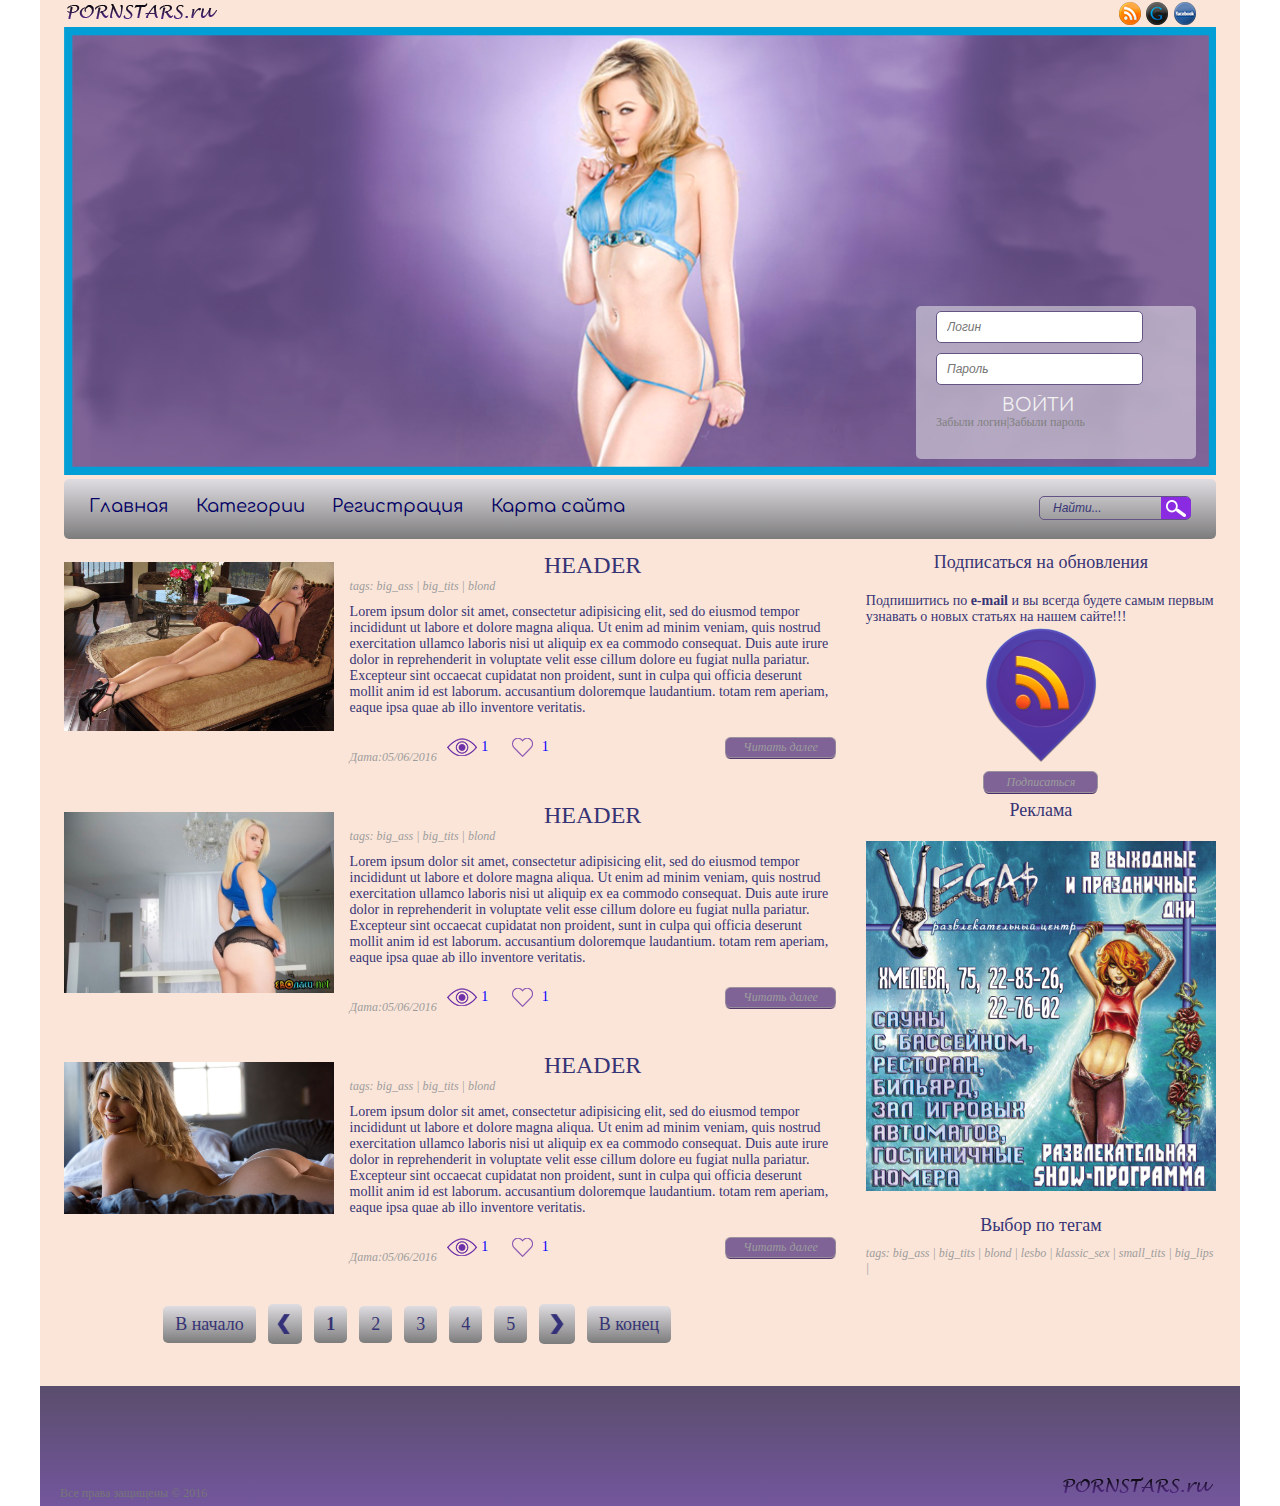
<file: index.html>
<!DOCTYPE html>
<html>
<head>
    <meta charset="utf-8">
    <meta name="viewport" content="width=device-width, initial-scale=1.0">
    <title>New Pornstars.ru</title>
    <link rel="stylesheet" href="styles/style.css" type="text/css">
    <link href='https://fonts.googleapis.com/css?family=Comfortaa&subset=latin,cyrillic' rel='stylesheet' type='text/css'>
    <script type="text/javascript" src="JS/jQuery.js"></script>
    <script type="text/javascript" src="JS/menu.js"></script>
</head>
<body>

<div id = "karkas">
    <div id="main_wrapper">
        <header>

            <a href="#"> <img src="images/logo.png" alt="logo"> </a>
            <div id="social_icons">
                <a href="#"> <img src="images/social_icon1.png" alt="social_icon"></a>
                <a href="#"> <img src="images/social_icon2.png" alt="social_icon"></a>
                <a href="#"> <img src="images/social_icon3.png" alt="social_icon"></a>
            </div>
            <div id="header_background">
                <img src="images/header-bg.png" alt="header_background">

              <div id="auth">
                    <div>
                        <img src="images/x.png" id="auth_close_img" alt="close">

                   <form method = "post" action = "#">
                           <input type="text" name="login" placeholder="Логин"><br>
                           <input type="password" name="password" placeholder="Пароль"><br>
                           <input type="button" name="enter" value="войти">
                   </form>
                        <div class="forgot"><a href="">Забыли логин</a><span>|</span><a href="">Забыли пароль</a> </div>
                    </div>
                </div>
                
                <div class="adaptive_auth">
                    <img src="images/login.png" id="auth_img" alt="auth">
                </div>

                <!--   <div id = 'authorized'>
                       <p>Добро пожаловать на сайт</p>
                       <p>Логин</p>
                       <p><a href="#"> редактировать профиль </a> </p>
                   </div>-->

               </div>

           </header>
           <nav>
               <div id = "menu">
                   <ul class = "main_menu">
                       <li><a href = "#">Главная</a></li>
                       <li><a href = "#">Категории</a>
                           <ul class = "inner_menu">
                               <li> <a href="#"> Большая грудь </a> </li>
                               <li> <a href="#"> Большая попа </a> </li>
                               <li> <a href="#"> Худенькие </a> </li>
                           </ul>
                       </li>
                       <li><a href = "#">Регистрация</a></li>
                       <li><a href = "#">Карта сайта</a></li>
                   </ul>
               </div>

               <div id="search">
                   <form method="post" action = "#">
                       <div>
                           <input type="text" name = "search_text" placeholder="Найти...">
                           <input type="submit" name = "search" value = "">
                       </div>

                   </form>
               </div>

               <div id="adaptive_menu">
                   <img src="images/adaptive_menu.png" id="menu_image" alt="меню">

                   <ul id="adaptive_main_menu">
                       <li><a href="index.html"> Главная </a> </li>
                       <li><a href="#"> Категории </a>

                           <ul class = "inner_adaptive_menu">
                               <li> <a href="#"> Большая грудь </a> </li>
                               <li> <a href="#"> Большая попа </a> </li>
                               <li> <a href="#"> Худенькие </a> </li>
                           </ul>

                       </li>

                       <li><a href="#"> Регистрация </a> </li>
                       <li><a href="#"> Карта сайта </a> </li>

                   </ul>

               </div>

               <div id="adaptive_search">
                   <img src="images/adaptive_search.png" id="search_image" alt="найти">
               </div>
           </nav>
           <div class="clear"></div>

           <div id = "adaptive_search_form">
               <form method="post" action = "#">
                   <input type="text" name = "search_text" placeholder="Найти...">
                   <input type="image" src="images/search.png" name = "search" alt = "search">
                   <img src="images/adaptive_close.png" id="adaptive_form_close" alt="Закрыть">
               </form>
           </div>
           <div class="clear"></div>

           <main class="index_content">
               <div>
                   <div class = "article_image">
                       <img src="images/articles_images/Alexis_Texas.jpg" alt="Alexis Texas">
                   </div>

                   <article>
                       <h1>Header</h1>
                       <p class = "tags">tags:<a href="#"> big_ass </a> |<a href="#"> big_tits </a> |<a href="#"> blond </a></p>
                       <p>
                           Lorem ipsum dolor sit amet, consectetur adipisicing elit, sed do eiusmod tempor incididunt ut labore et dolore magna aliqua. Ut enim ad minim veniam, quis nostrud exercitation ullamco laboris nisi ut aliquip ex ea commodo consequat. Duis aute irure dolor in reprehenderit in voluptate velit esse cillum dolore eu fugiat nulla pariatur. Excepteur sint occaecat cupidatat non proident, sunt in culpa qui officia deserunt mollit anim id est laborum.
                           accusantium doloremque laudantium. totam rem aperiam, eaque ipsa quae ab illo inventore veritatis.
                       </p>
                       <div class = "article_information">
                           <span class = "article_date">Дата:05/06/2016</span>
                           <ul>
                               <li>
                                   <img src="images/count_rewiews.png" alt="rewiews"><span>1</span>
                               </li>
                               <li>
                                   <img src="images/likes.png" alt="likes"><span>1</span>
                               </li>
                           </ul>
                           <a href="#" class="read_more button">Читать далее</a>
                       </div>
                   </article>
                   <div class = "clear"></div>

                   <div class = "article_image clearfix">
                       <img src="images/articles_images/Annika_Albrite.jpg" alt = "Annika Albrite" >
                   </div>

                   <article>
                       <h1>Header</h1>
                       <p class = "tags">tags:<a href="#"> big_ass </a> |<a href="#"> big_tits </a> |<a href="#"> blond </a></p>
                       <p>
                           Lorem ipsum dolor sit amet, consectetur adipisicing elit, sed do eiusmod tempor incididunt ut labore et dolore magna aliqua. Ut enim ad minim veniam, quis nostrud exercitation ullamco laboris nisi ut aliquip ex ea commodo consequat. Duis aute irure dolor in reprehenderit in voluptate velit esse cillum dolore eu fugiat nulla pariatur. Excepteur sint occaecat cupidatat non proident, sunt in culpa qui officia deserunt mollit anim id est laborum.
                           accusantium doloremque laudantium. totam rem aperiam, eaque ipsa quae ab illo inventore veritatis.
                       </p>
                       <div class = "article_information ">
                           <span class = "article_date">Дата:05/06/2016</span>
                           <ul>
                               <li>
                                   <img src="images/count_rewiews.png" alt="reviews"><span>1</span>
                               </li>
                               <li>
                                   <img src="images/likes.png" alt="likes"><span>1</span>
                               </li>
                           </ul>
                           <a href="#" class="read_more button">Читать далее</a>
                       </div>
                   </article>
                   <div class = "clear"></div>

                   <div class = "article_image clearfix">
                       <img src="images/articles_images/Mia_Malkova.jpg" alt="Mia Malkova">
                   </div>

                   <article>
                       <h1>Header</h1>
                       <p class = "tags">tags:<a href="#"> big_ass </a> |<a href="#"> big_tits </a> |<a href="#"> blond </a></p>
                       <p>
                           Lorem ipsum dolor sit amet, consectetur adipisicing elit, sed do eiusmod tempor incididunt ut labore et dolore magna aliqua. Ut enim ad minim veniam, quis nostrud exercitation ullamco laboris nisi ut aliquip ex ea commodo consequat. Duis aute irure dolor in reprehenderit in voluptate velit esse cillum dolore eu fugiat nulla pariatur. Excepteur sint occaecat cupidatat non proident, sunt in culpa qui officia deserunt mollit anim id est laborum.
                           accusantium doloremque laudantium. totam rem aperiam, eaque ipsa quae ab illo inventore veritatis.
                       </p>
                       <div class = "article_information ">
                           <span class = "article_date">Дата:05/06/2016</span>
                           <ul>
                               <li>
                                   <img src="images/count_rewiews.png" alt="reviews"><span>1</span>
                               </li>
                               <li>
                                   <img src="images/likes.png" alt="likes"><span>1</span>
                               </li>
                           </ul>
                           <a href="#" class="read_more button">Читать далее</a>
                       </div>
                   </article>
                   <div class = "clear"></div>

                 </div>
             </main>

             <aside>
                 <div>
                     <div id = "subscribe_block">
                     <h1>Подписаться на обновления</h1>
                     <p>Подпишитись по <b>e-mail</b> и вы всегда будете самым первым узнавать о новых статьях на нашем сайте!!!</p>
                        <img src = "images/rss.png" id="rss_image" alt="rss">
                         <a href="#" id="subscribe">Подписаться</a>
                     </div>

                     <div class = "commercial_block">
                         <h1>Реклама</h1>
                         <img src="images/reklama3.jpg" alt="реклама">
                     </div>
                     <div class = "clear"></div>

                     <div class = "tags_select">
                         <h1>Выбор по тегам</h1>
                         <p class = "tags">tags:<a href="#"> big_ass </a> |<a href="#"> big_tits </a> |<a href="#"> blond </a>
                             |<a href="#"> lesbo </a> |<a href="#"> klassic_sex </a> |<a href="#"> small_tits </a> |
                             <a href="#"> big_lips </a> |
                         </p>

                     </div>

                 </div>
             </aside>
           <div class="clear"></div>

           <div id="navigation">
               <div>
                   <table>
                       <tr>
                           <td> <a href="#"> В начало </a> </td>
                           <td> <a href="#" class = "arrow"> <img src="images/arrow_back.png" alt="back">  </a> </td>
                           <td> <a href="#" class = "current_page"> 1 </a> </td>
                           <td> <a href="#"> 2 </a> </td>
                           <td> <a href="#"> 3 </a> </td>
                           <td> <a href="#"> 4 </a> </td>
                           <td> <a href="#"> 5 </a> </td>
                           <td> <a href="#" class="arrow"> <img src="images/arrow_forward.png" alt="forvard">  </a> </td>
                           <td> <a href="#"> В конец </a> </td>
                       </tr>
                   </table>
               </div>
           </div>
             </div><!-- end div mainwrapper -->

        <footer>
            <div id="copyright"><p>Все права защищены &copy; 2016</p></div>
            <div id="footer_logo"><img src="images/logo.png" alt="logo"> </div>

        </footer>

</div><!-- end div karkas -->

</body>
</html>
</file>
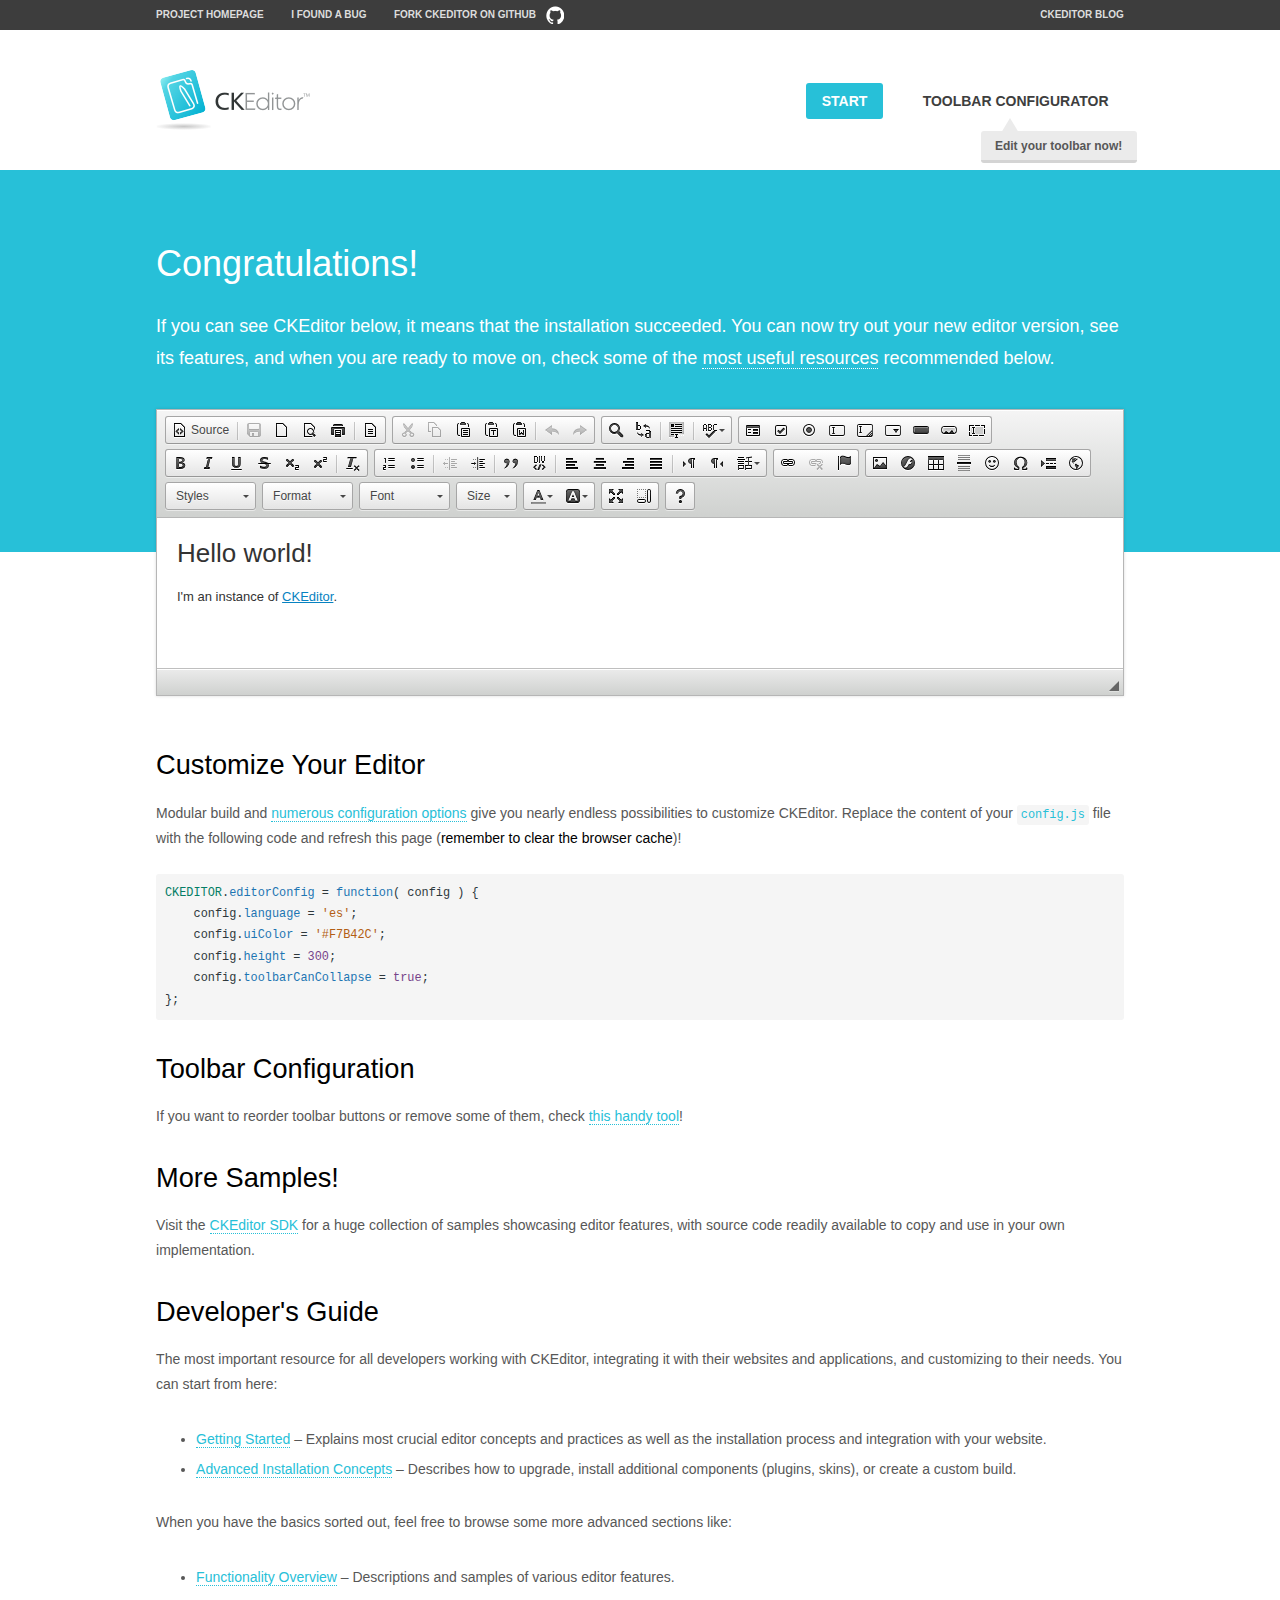
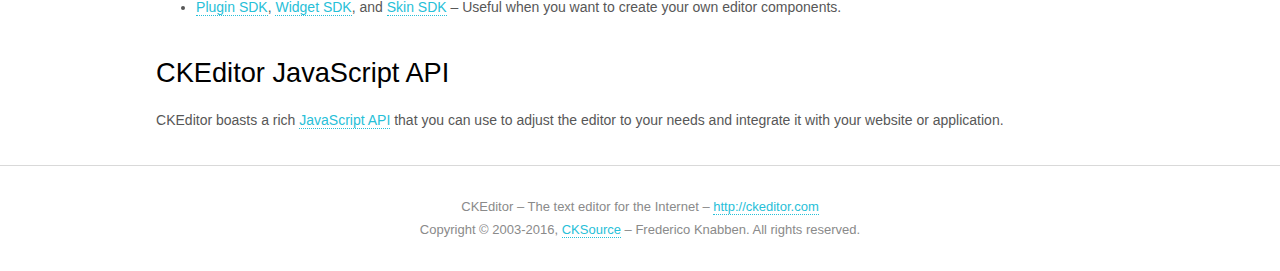
<file: JS/ckeditor/samples/index.html>
<!DOCTYPE html>
<!--
Copyright (c) 2003-2016, CKSource - Frederico Knabben. All rights reserved.
For licensing, see LICENSE.md or http://ckeditor.com/license
-->
<html>
<head>
	<meta charset="utf-8">
	<title>CKEditor Sample</title>
	<script src="../ckeditor.js"></script>
	<script src="js/sample.js"></script>
	<link rel="stylesheet" href="css/samples.css">
	<link rel="stylesheet" href="toolbarconfigurator/lib/codemirror/neo.css">
</head>
<body id="main">

<nav class="navigation-a">
	<div class="grid-container">
		<ul class="navigation-a-left grid-width-70">
			<li><a href="http://ckeditor.com">Project Homepage</a></li>
			<li><a href="http://dev.ckeditor.com/">I found a bug</a></li>
			<li><a href="http://github.com/ckeditor/ckeditor-dev" class="icon-pos-right icon-navigation-a-github">Fork CKEditor on GitHub</a></li>
		</ul>
		<ul class="navigation-a-right grid-width-30">
			<li><a href="http://ckeditor.com/blog-list">CKEditor Blog</a></li>
		</ul>
	</div>
</nav>

<header class="header-a">
	<div class="grid-container">
		<h1 class="header-a-logo grid-width-30">
			<a href="index.html"><img src="img/logo.png" alt="CKEditor Sample"></a>
		</h1>

		<nav class="navigation-b grid-width-70">
			<ul>
				<li><a href="index.html" class="button-a button-a-background">Start</a></li>
				<li><a href="toolbarconfigurator/index.html" class="button-a">Toolbar configurator <span class="balloon-a balloon-a-nw">Edit your toolbar now!</span></a></li>
			</ul>
		</nav>
	</div>
</header>

<main>
	<div class="adjoined-top">
		<div class="grid-container">
			<div class="content grid-width-100">
				<h1>Congratulations!</h1>
				<p>
					If you can see CKEditor below, it means that the installation succeeded.
					You can now try out your new editor version, see its features, and when you are ready to move on, check some of the <a href="#sample-customize">most useful resources</a> recommended below.
				</p>
			</div>
		</div>
	</div>
	<div class="adjoined-bottom">
		<div class="grid-container">
			<div class="grid-width-100">
				<div id="editor">
					<h1>Hello world!</h1>
					<p>I'm an instance of <a href="http://ckeditor.com">CKEditor</a>.</p>
				</div>
			</div>
		</div>
	</div>

	<div class="grid-container">
		<div class="content grid-width-100">
			<section id="sample-customize">
				<h2>Customize Your Editor</h2>
				<p>Modular build and <a href="http://docs.ckeditor.com/#!/guide/dev_configuration">numerous configuration options</a> give you nearly endless possibilities to customize CKEditor. Replace the content of your <code><a href="../config.js">config.js</a></code> file with the following code and refresh this page (<strong>remember to clear the browser cache</strong>)!</p>
		<pre class="cm-s-neo CodeMirror"><code><span style="padding-right: 0.1px;"><span class="cm-variable">CKEDITOR</span>.<span class="cm-property">editorConfig</span> <span class="cm-operator">=</span> <span class="cm-keyword">function</span>( <span class="cm-def">config</span> ) {</span>
<span style="padding-right: 0.1px;"><span class="cm-tab">	</span><span class="cm-variable-2">config</span>.<span class="cm-property">language</span> <span class="cm-operator">=</span> <span class="cm-string">'es'</span>;</span>
<span style="padding-right: 0.1px;"><span class="cm-tab">	</span><span class="cm-variable-2">config</span>.<span class="cm-property">uiColor</span> <span class="cm-operator">=</span> <span class="cm-string">'#F7B42C'</span>;</span>
<span style="padding-right: 0.1px;"><span class="cm-tab">	</span><span class="cm-variable-2">config</span>.<span class="cm-property">height</span> <span class="cm-operator">=</span> <span class="cm-number">300</span>;</span>
<span style="padding-right: 0.1px;"><span class="cm-tab">	</span><span class="cm-variable-2">config</span>.<span class="cm-property">toolbarCanCollapse</span> <span class="cm-operator">=</span> <span class="cm-atom">true</span>;</span>
<span style="padding-right: 0.1px;">};</span></code></pre>
			</section>

			<section>
				<h2>Toolbar Configuration</h2>
				<p>If you want to reorder toolbar buttons or remove some of them, check <a href="toolbarconfigurator/index.html">this handy tool</a>!</p>
			</section>

			<section>
				<h2>More Samples!</h2>
				<p>Visit the <a href="http://sdk.ckeditor.com">CKEditor SDK</a> for a huge collection of samples showcasing editor features, with source code readily available to copy and use in your own implementation.</p>
			</section>

			<section>
				<h2>Developer's Guide</h2>
				<p>The most important resource for all developers working with CKEditor, integrating it with their websites and applications, and customizing to their needs. You can start from here:</p>
				<ul>
					<li><a href="http://docs.ckeditor.com/#!/guide/dev_installation">Getting Started</a> &ndash; Explains most crucial editor concepts and practices as well as the installation process and integration with your website.</li>
					<li><a href="http://docs.ckeditor.com/#!/guide/dev_advanced_installation">Advanced Installation Concepts</a> &ndash; Describes how to upgrade, install additional components (plugins, skins), or create a custom build.</li>
				</ul>
					<p>When you have the basics sorted out, feel free to browse some more advanced sections like:</p>
				<ul>
					<li><a href="http://docs.ckeditor.com/#!/guide/dev_features">Functionality Overview</a> &ndash; Descriptions and samples of various editor features.</li>
					<li><a href="http://docs.ckeditor.com/#!/guide/plugin_sdk_intro">Plugin SDK</a>, <a href="http://docs.ckeditor.com/#!/guide/widget_sdk_intro">Widget SDK</a>, and <a href="http://docs.ckeditor.com/#!/guide/skin_sdk_intro">Skin SDK</a> &ndash; Useful when you want to create your own editor components.</li>
				</ul>
			</section>

			<section>
				<h2>CKEditor JavaScript API</h2>
				<p>CKEditor boasts a rich <a href="http://docs.ckeditor.com/#!/api">JavaScript API</a> that you can use to adjust the editor to your needs and integrate it with your website or application.</p>
			</section>
		</div>
	</div>
</main>

<footer class="footer-a grid-container">
	<div class="grid-container">
		<p class="grid-width-100">
			CKEditor &ndash; The text editor for the Internet &ndash; <a class="samples" href="http://ckeditor.com/">http://ckeditor.com</a>
		</p>
		<p class="grid-width-100" id="copy">
			Copyright &copy; 2003-2016, <a class="samples" href="http://cksource.com/">CKSource</a> &ndash; Frederico Knabben. All rights reserved.
		</p>
	</div>
</footer>
<script>
	initSample();
</script>

</body>
</html>
</file>
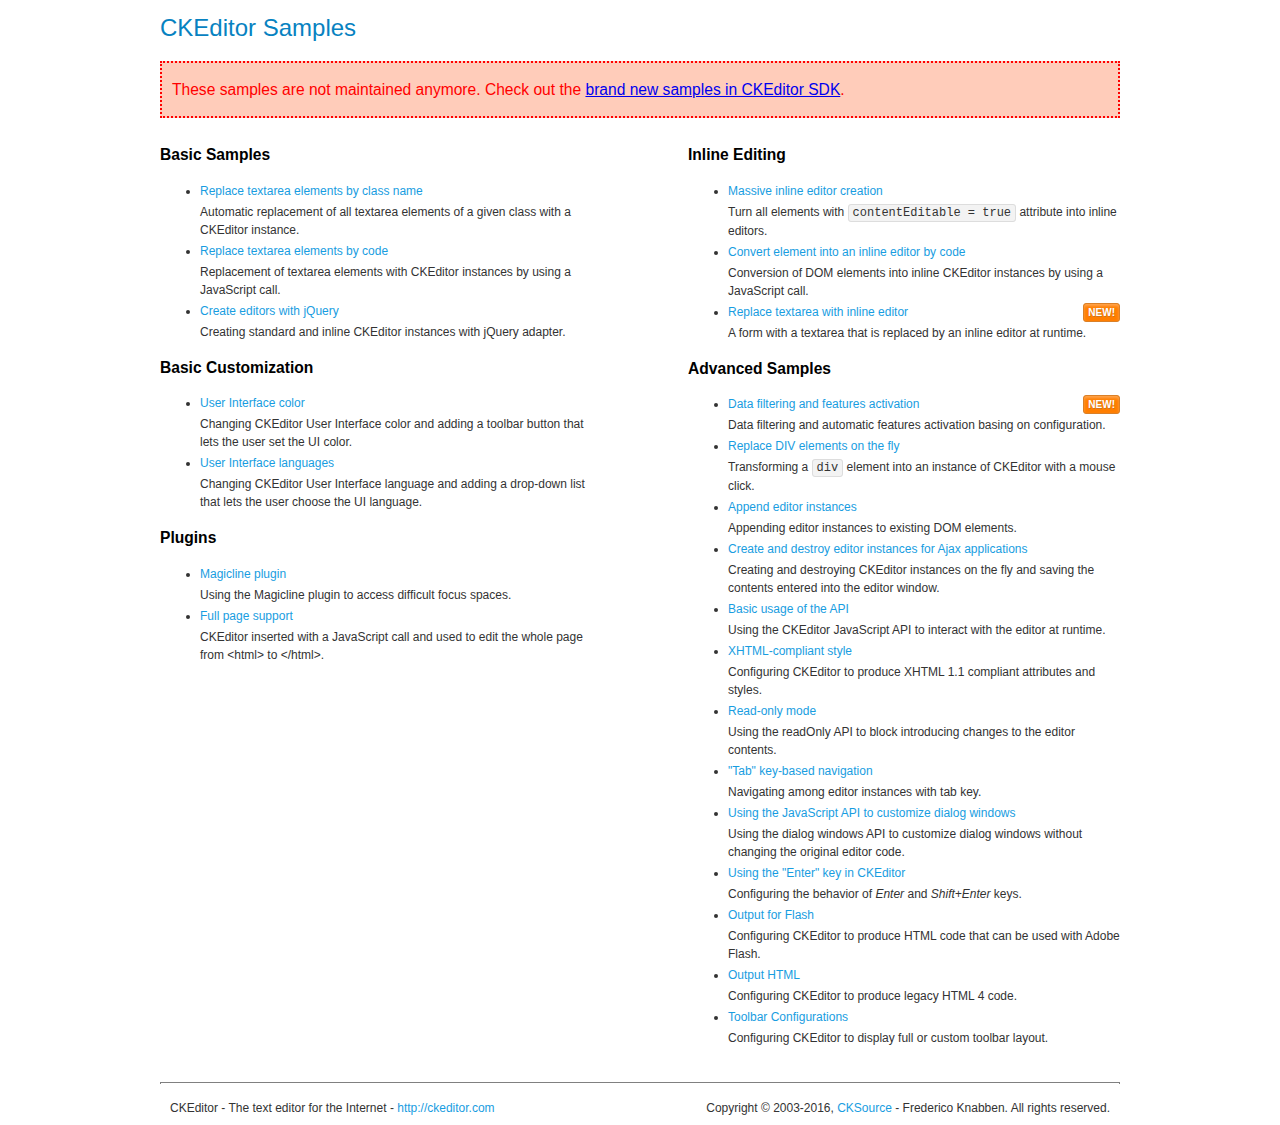
<file: JS/ckeditor/samples/old/index.html>
<!DOCTYPE html>
<!--
Copyright (c) 2003-2016, CKSource - Frederico Knabben. All rights reserved.
For licensing, see LICENSE.md or http://ckeditor.com/license
-->
<html>
<head>
	<meta charset="utf-8">
	<title>CKEditor Samples</title>
	<link rel="stylesheet" href="sample.css">
</head>
<body>
	<h1 class="samples">
		CKEditor Samples
	</h1>
	<div class="warning deprecated">
		These samples are not maintained anymore. Check out the <a href="http://sdk.ckeditor.com/">brand new samples in CKEditor SDK</a>.
	</div>
	<div class="twoColumns">
		<div class="twoColumnsLeft">
			<h2 class="samples">
				Basic Samples
			</h2>
			<dl class="samples">
				<dt><a class="samples" href="replacebyclass.html">Replace textarea elements by class name</a></dt>
				<dd>Automatic replacement of all textarea elements of a given class with a CKEditor instance.</dd>

				<dt><a class="samples" href="replacebycode.html">Replace textarea elements by code</a></dt>
				<dd>Replacement of textarea elements with CKEditor instances by using a JavaScript call.</dd>

				<dt><a class="samples" href="jquery.html">Create editors with jQuery</a></dt>
				<dd>Creating standard and inline CKEditor instances with jQuery adapter.</dd>
			</dl>

			<h2 class="samples">
				Basic Customization
			</h2>
			<dl class="samples">
				<dt><a class="samples" href="uicolor.html">User Interface color</a></dt>
				<dd>Changing CKEditor User Interface color and adding a toolbar button that lets the user set the UI color.</dd>

				<dt><a class="samples" href="uilanguages.html">User Interface languages</a></dt>
				<dd>Changing CKEditor User Interface language and adding a drop-down list that lets the user choose the UI language.</dd>
			</dl>


			<h2 class="samples">Plugins</h2>
<dl class="samples">
<dt><a class="samples" href="magicline/magicline.html">Magicline plugin</a></dt>
<dd>Using the Magicline plugin to access difficult focus spaces.</dd>

<dt><a class="samples" href="wysiwygarea/fullpage.html">Full page support</a></dt>
<dd>CKEditor inserted with a JavaScript call and used to edit the whole page from &lt;html&gt; to &lt;/html&gt;.</dd>
</dl>
		</div>
		<div class="twoColumnsRight">
			<h2 class="samples">
				Inline Editing
			</h2>
			<dl class="samples">
				<dt><a class="samples" href="inlineall.html">Massive inline editor creation</a></dt>
				<dd>Turn all elements with <code>contentEditable = true</code> attribute into inline editors.</dd>

				<dt><a class="samples" href="inlinebycode.html">Convert element into an inline editor by code</a></dt>
				<dd>Conversion of DOM elements into inline CKEditor instances by using a JavaScript call.</dd>

				<dt><a class="samples" href="inlinetextarea.html">Replace textarea with inline editor</a> <span class="new">New!</span></dt>
				<dd>A form with a textarea that is replaced by an inline editor at runtime.</dd>

				
			</dl>

			<h2 class="samples">
				Advanced Samples
			</h2>
			<dl class="samples">
				<dt><a class="samples" href="datafiltering.html">Data filtering and features activation</a> <span class="new">New!</span></dt>
				<dd>Data filtering and automatic features activation basing on configuration.</dd>

				<dt><a class="samples" href="divreplace.html">Replace DIV elements on the fly</a></dt>
				<dd>Transforming a <code>div</code> element into an instance of CKEditor with a mouse click.</dd>

				<dt><a class="samples" href="appendto.html">Append editor instances</a></dt>
				<dd>Appending editor instances to existing DOM elements.</dd>

				<dt><a class="samples" href="ajax.html">Create and destroy editor instances for Ajax applications</a></dt>
				<dd>Creating and destroying CKEditor instances on the fly and saving the contents entered into the editor window.</dd>

				<dt><a class="samples" href="api.html">Basic usage of the API</a></dt>
				<dd>Using the CKEditor JavaScript API to interact with the editor at runtime.</dd>

				<dt><a class="samples" href="xhtmlstyle.html">XHTML-compliant style</a></dt>
				<dd>Configuring CKEditor to produce XHTML 1.1 compliant attributes and styles.</dd>

				<dt><a class="samples" href="readonly.html">Read-only mode</a></dt>
				<dd>Using the readOnly API to block introducing changes to the editor contents.</dd>

				<dt><a class="samples" href="tabindex.html">"Tab" key-based navigation</a></dt>
				<dd>Navigating among editor instances with tab key.</dd>


				
<dt><a class="samples" href="dialog/dialog.html">Using the JavaScript API to customize dialog windows</a></dt>
<dd>Using the dialog windows API to customize dialog windows without changing the original editor code.</dd>

<dt><a class="samples" href="enterkey/enterkey.html">Using the &quot;Enter&quot; key in CKEditor</a></dt>
<dd>Configuring the behavior of <em>Enter</em> and <em>Shift+Enter</em> keys.</dd>

<dt><a class="samples" href="htmlwriter/outputforflash.html">Output for Flash</a></dt>
<dd>Configuring CKEditor to produce HTML code that can be used with Adobe Flash.</dd>

<dt><a class="samples" href="htmlwriter/outputhtml.html">Output HTML</a></dt>
<dd>Configuring CKEditor to produce legacy HTML 4 code.</dd>

<dt><a class="samples" href="toolbar/toolbar.html">Toolbar Configurations</a></dt>
<dd>Configuring CKEditor to display full or custom toolbar layout.</dd>

			</dl>
		</div>
	</div>
	<div id="footer">
		<hr>
		<p>
			CKEditor - The text editor for the Internet - <a class="samples" href="http://ckeditor.com/">http://ckeditor.com</a>
		</p>
		<p id="copy">
			Copyright &copy; 2003-2016, <a class="samples" href="http://cksource.com/">CKSource</a> - Frederico Knabben. All rights reserved.
		</p>
	</div>
</body>
</html>
</file>
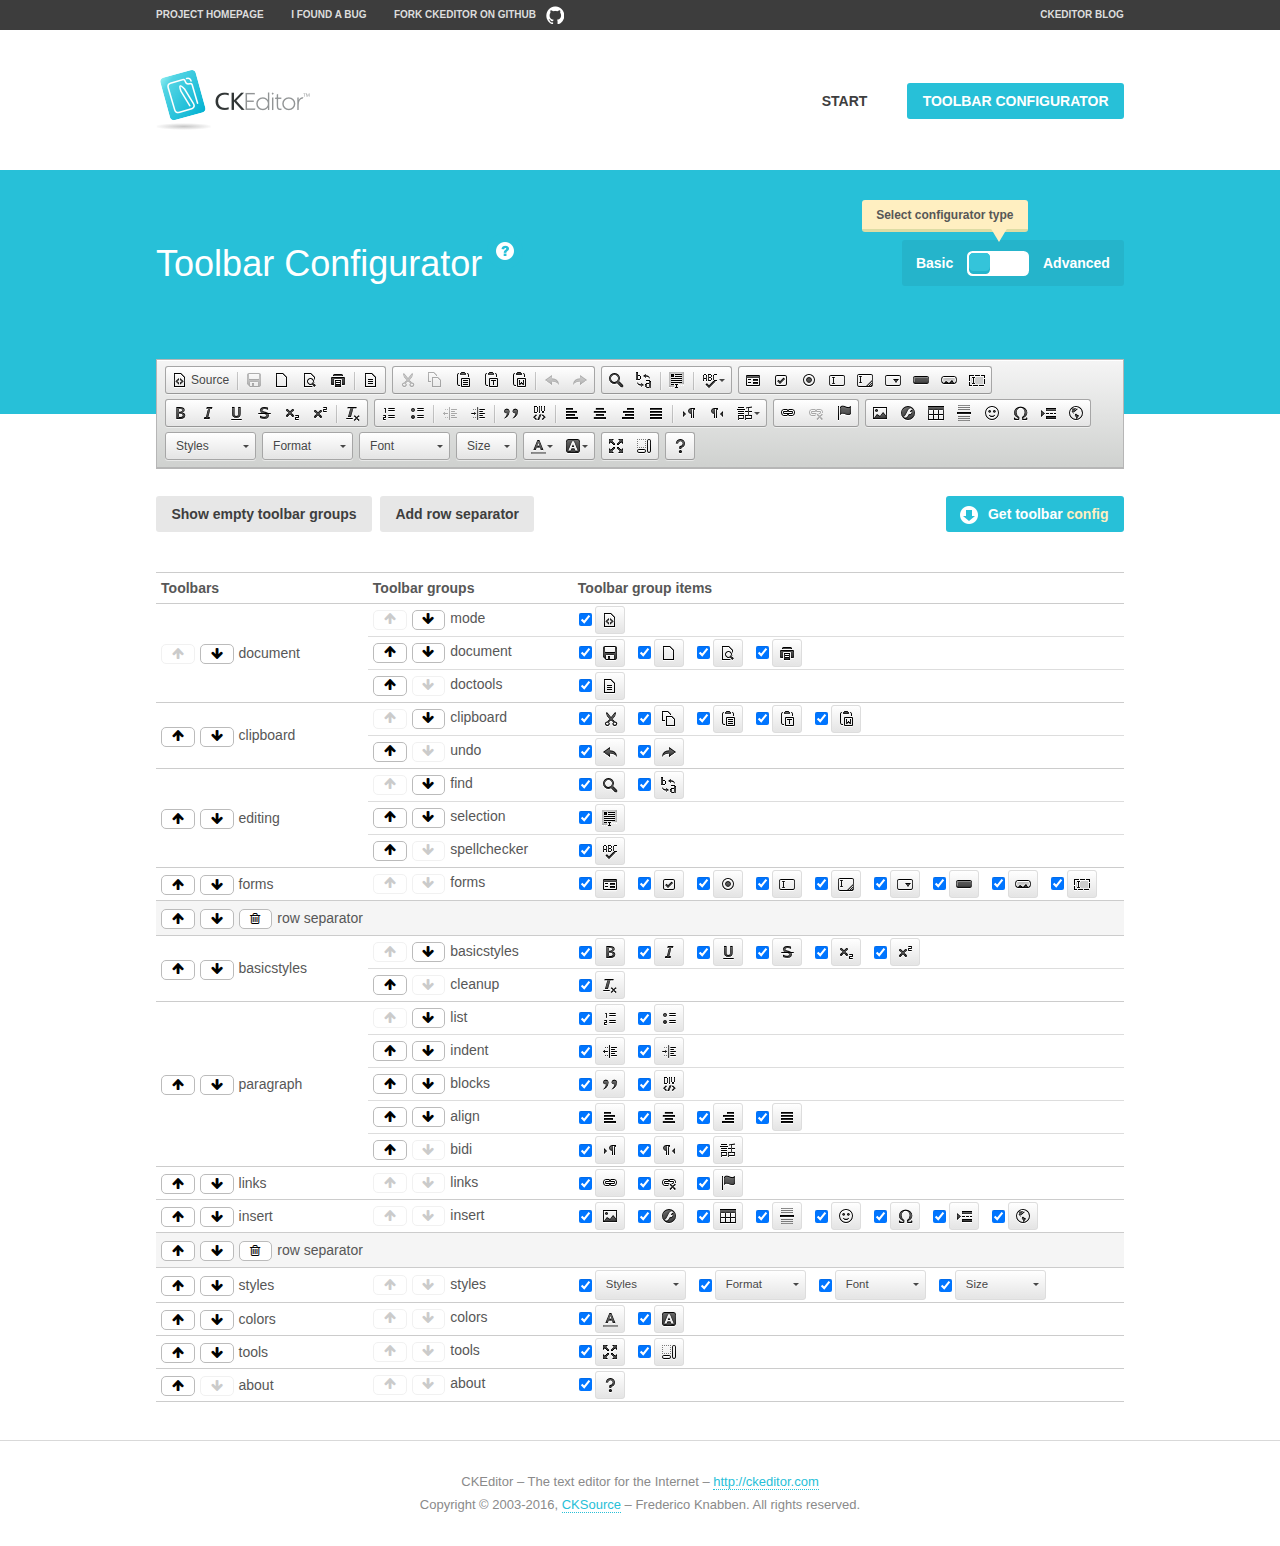
<file: JS/ckeditor/samples/toolbarconfigurator/index.html>
<!DOCTYPE html>
<!--
Copyright (c) 2003-2016, CKSource - Frederico Knabben. All rights reserved.
For licensing, see LICENSE.md or http://ckeditor.com/license
-->
<!--[if IE 8]><html class="ie8"><![endif]-->
<!--[if gt IE 8]><html><![endif]-->
<!--[if !IE]><!--><html><!--<![endif]-->
<head>
	<meta charset="utf-8">
	<title>Toolbar Configurator</title>
	<script src="../../ckeditor.js"></script>
	<script>
		if ( CKEDITOR.env.ie && CKEDITOR.env.version < 9 )
			CKEDITOR.tools.enableHtml5Elements( document );
	</script>
	<link rel="stylesheet" href="lib/codemirror/codemirror.css">
	<link rel="stylesheet" href="lib/codemirror/show-hint.css">
	<link rel="stylesheet" href="lib/codemirror/neo.css">
	<link rel="stylesheet" href="css/fontello.css">
	<link rel="stylesheet" href="../css/samples.css">
</head>
<body id="toolbar">

<nav class="navigation-a">
	<div class="grid-container">
		<ul class="navigation-a-left grid-width-70">
			<li><a href="http://ckeditor.com">Project Homepage</a></li>
			<li><a href="http://dev.ckeditor.com/">I found a bug</a></li>
			<li><a href="http://github.com/ckeditor/ckeditor-dev" class="icon-pos-right icon-navigation-a-github">Fork CKEditor on GitHub</a></li>
		</ul>
		<ul class="navigation-a-right grid-width-30">
			<li><a href="http://ckeditor.com/blog-list">CKEditor Blog</a></li>
		</ul>
	</div>
</nav>

<header class="header-a">
	<div class="grid-container">
		<h1 class="header-a-logo grid-width-30">
			<a href="../index.html"><img src="../img/logo.png" alt="CKEditor Logo"></a>
		</h1>
		<nav class="navigation-b grid-width-70">
			<ul>
				<li><a href="../index.html"  class="button-a">Start</a></li>
				<li><a href="index.html"  class="button-a button-a-background">Toolbar configurator</a></li>
			</ul>
		</nav>
	</div>
</header>

<main>
	<div class="adjoined-top">
		<div class="grid-container">
			<div class="content grid-width-100">
				<div class="grid-container-nested">
					<h1 class="grid-width-60">
						Toolbar Configurator
						<a href="#help-content" type="button" title="Configurator help" id="help" class="button-a button-a-background button-a-no-text icon-pos-left icon-question-mark">Help</a>
					</h1>

					<div class="grid-width-40 grid-switch-magic">
						<div class="switch">
							<span class="balloon-a balloon-a-se">Select configurator type</span>
							<input type="radio" name="radio" data-num="1" id="radio-basic" />
							<input type="radio" name="radio" data-num="2" id="radio-advanced" />
							<label data-for="1" for="radio-basic">Basic</label>
							<span class="switch-inner">
								<span class="handler"></span>
							</span>
							<label data-for="2" for="radio-advanced">Advanced</label>
						</div>
					</div>
				</div>
			</div>
		</div>
	</div>
	<div class="adjoined-bottom">
		<div class="grid-container">
			<div class="grid-width-100">
				<div class="editors-container">
					<div id="editor-basic"></div>
					<div id="editor-advanced"></div>
				</div>
			</div>
		</div>
	</div>

	<div class="grid-container configurator">
		<div class="content grid-width-100">
			<div class="configurator">
				<div>
					<div id="toolbarModifierWrapper"></div>
				</div>
			</div>
		</div>
	</div>

	<div id="help-content">
		<div class="grid-container">
			<div class="grid-width-100">
				<h2>What Am I Doing Here?</h2>

				<div class="grid-container grid-container-nested">
					<div class="basic">
						<div class="grid-width-50">
							<p>Arrange <a href="http://docs.ckeditor.com/#!/api/CKEDITOR.config-cfg-toolbarGroups">toolbar groups</a>, toggle <a href="http://docs.ckeditor.com/#!/api/CKEDITOR.config-cfg-removeButtons">button visibility</a> according to your needs and get your toolbar configuration.</p>
							<p>You can replace the content of the <a href="../../config.js"><code>config.js</code></a> file with the generated configuration. If you already set some configuration options you will need to merge both configurations.</p>
						</div>
						<div class="grid-width-50">
							<p>Read more about different ways of <a href="http://docs.ckeditor.com/#!/guide/dev_configuration">setting configuration</a> and do not forget about <strong>clearing browser cache</strong>.</p>
							<p>Arranging toolbar groups is the recommended way of configuring the toolbar, but if you need more freedom you can use the <a href="#advanced">advanced configurator</a>.</p>
						</div>
					</div>
					<div class="advanced" style="display: none;">
						<div class="grid-width-50">
							<p>With this code editor you can edit your <a href="http://docs.ckeditor.com/#!/api/CKEDITOR.config-cfg-toolbar">toolbar configuration</a> live.</p>
							<p>You can replace the content of the <a href="../../config.js"><code>config.js</code></a> file with the generated configuration. If you already set some configuration options you will need to merge both configurations.</p>
						</div>
						<div class="grid-width-50">
							<p>Read more about different ways of <a href="http://docs.ckeditor.com/#!/guide/dev_configuration">setting configuration</a> and do not forget about <strong>clearing browser cache</strong>.</p>
						</div>
					</div>
				</div>

				<p class="grid-container grid-container-nested">
					<button type="button" class="help-content-close grid-width-100 button-a button-a-background">Got it. Let's play!</button>
				</p>
			</div>
		</div>
	</div>
</main>

<footer class="footer-a grid-container">
	<p class="grid-width-100">
		CKEditor &ndash; The text editor for the Internet &ndash; <a class="samples" href="http://ckeditor.com/">http://ckeditor.com</a>
	</p>
	<p class="grid-width-100" id="copy">
		Copyright &copy; 2003-2016, <a class="samples" href="http://cksource.com/">CKSource</a> &ndash; Frederico Knabben. All rights reserved.
	</p>
</footer>

<script src="lib/codemirror/codemirror.js"></script>
<script src="lib/codemirror/javascript.js"></script>
<script src="lib/codemirror/show-hint.js"></script>

<script src="js/fulltoolbareditor.js"></script>
<script src="js/abstracttoolbarmodifier.js"></script>
<script src="js/toolbarmodifier.js"></script>
<script src="js/toolbartextmodifier.js"></script>
<script src="../js/sf.js"></script>

<script>
	( function() {
		'use strict';

		var mode = ( window.location.hash.substr( 1 ) === 'advanced' ) ? 'advanced' : 'basic',
			configuratorSection = CKEDITOR.document.findOne( 'main > .grid-container.configurator' ),
			basicInstruction = CKEDITOR.document.findOne( '#help-content .basic' ),
			advancedInstruction = CKEDITOR.document.findOne( '#help-content .advanced' ),

			// Configurator mode switcher.
			modeSwitchBasic = CKEDITOR.document.getById( 'radio-basic' ),
			modeSwitchAdvanced = CKEDITOR.document.getById( 'radio-advanced' );

		// Initial setup
		function updateSwitcher() {
			if ( mode === 'advanced' ) {
				modeSwitchAdvanced.$.checked = true;
			} else {
				modeSwitchBasic.$.checked = true;
			}
		}

		updateSwitcher();

		CKEDITOR.document.getWindow().on( 'hashchange', function( e ) {
			var hash = window.location.hash.substr( 1 );
			if ( !( hash === 'advanced' || hash === 'basic' ) ) {
				return;
			}
			mode = hash;
			onToolbarsDone( mode );
		} );

		CKEDITOR.document.getWindow().on( 'resize', function() {
			updateToolbar( ( mode === 'basic' ? toolbarModifier : toolbarTextModifier )[ 'editorInstance' ] );
		} );

		function onRefresh( modifier ) {
			modifier = modifier || this;

			if ( mode === 'basic' && modifier instanceof ToolbarConfigurator.ToolbarTextModifier ) {
				return;
			}

			// CodeMirror container becomes visible, so we need to refresh and to avoid rendering problems.
			if ( mode === 'advanced' && modifier instanceof ToolbarConfigurator.ToolbarTextModifier ) {
				modifier.codeContainer.refresh();
			}

			updateToolbar( modifier.editorInstance );
		}

		function updateToolbar( editor ) {
			var editorContainer = editor.container;

			// Not always editor is loaded.
			if ( !editorContainer ) {
				return;
			}

			var displayStyle = editorContainer.getStyle( 'display' );

			editorContainer.setStyle( 'display', 'block' );

			var newHeight = editorContainer.getSize( 'height' );

			var newMarginTop = parseInt( editorContainer.getComputedStyle( 'margin-top' ), 10 );
			newMarginTop = ( isNaN( newMarginTop ) ? 0 : Number( newMarginTop ) );

			var newMarginBottom = parseInt( editorContainer.getComputedStyle( 'margin-bottom' ), 10 );
			newMarginBottom = ( isNaN( newMarginBottom ) ? 0 : Number( newMarginBottom ) );

			var result = newHeight + newMarginTop + newMarginBottom;

			editorContainer.setStyle( 'display', displayStyle );

			editor.container.getAscendant( 'div' ).setStyle( 'height', result + 'px' );
		}

		var toolbarModifier = new ToolbarConfigurator.ToolbarModifier( 'editor-basic' );

		var done = 0;
		toolbarModifier.init( onToolbarInit );
		toolbarModifier.onRefresh = onRefresh;

		CKEDITOR.document.getById( 'toolbarModifierWrapper' ).append( toolbarModifier.mainContainer );

		var toolbarTextModifier = new ToolbarConfigurator.ToolbarTextModifier( 'editor-advanced' );
		toolbarTextModifier.init( onToolbarInit );
		toolbarTextModifier.onRefresh = onRefresh;

		function onToolbarInit() {
			if ( ++done === 2 ) {
				onToolbarsDone();

				positionSticky.watch( CKEDITOR.document.findOne( '.toolbar' ), function() {
					return mode === 'advanced';
				} );
			}
		}

		function onToolbarsDone() {
			if ( mode === 'basic' ) {
				toggleModeBasic( false );
			} else {
				toggleModeAdvanced( false );
			}

			updateSwitcher();

			setTimeout( function() {
				CKEDITOR.document.findOne( '.editors-container' ).addClass( 'active' );
				CKEDITOR.document.findOne( '#toolbarModifierWrapper' ).addClass( 'active' );
			}, 200 );
		}

		CKEDITOR.document.getById( 'toolbarModifierWrapper' ).append( toolbarTextModifier.mainContainer );

		function toogleModeSwitch( onElement, offElement, onModifier, offModifier ) {
			onElement.addClass( 'fancy-button-active' );
			offElement.removeClass( 'fancy-button-active' );

			onModifier.showUI();
			offModifier.hideUI();
		}

		function toggleModeBasic( callOnRefresh ) {
			callOnRefresh = ( callOnRefresh !== false );
			mode = 'basic';
			window.location.hash = '#basic';
			toogleModeSwitch( modeSwitchBasic, modeSwitchAdvanced, toolbarModifier, toolbarTextModifier );

			configuratorSection.removeClass( 'freed-width' );
			basicInstruction.show();
			advancedInstruction.hide();

			callOnRefresh && onRefresh( toolbarModifier );
		}

		function toggleModeAdvanced( callOnRefresh ) {
			callOnRefresh = ( callOnRefresh !== false );
			mode = 'advanced';
			window.location.hash = '#advanced';
			toogleModeSwitch( modeSwitchAdvanced, modeSwitchBasic, toolbarTextModifier, toolbarModifier );

			configuratorSection.addClass( 'freed-width' );
			advancedInstruction.show();
			basicInstruction.hide();

			callOnRefresh && onRefresh( toolbarTextModifier );
		}

		modeSwitchBasic.on( 'click', toggleModeBasic );
		modeSwitchAdvanced.on( 'click', toggleModeAdvanced );

		//
		// Position:sticky for the toolbar.
		//

		// Will make elements behave like they were styled with position:sticky.
		var positionSticky = {
			// Store object: {
			// 		element: CKEDITOR.dom.element, // Element which will float.
			// 		placeholder: CKEDITOR.dom.element, // Placeholder which is place to prevent page bounce.
			// 		isFixed: boolean // Whether element float now.
			// }
			watched: [],

			active: [],

			staticContainer: null,

			init: function() {
				var element = CKEDITOR.dom.element.createFromHtml(
					'<div class="staticContainer">' +
						'<div class="grid-container" >' +
							'<div class="grid-width-100">' +
								'<div class="inner"></div>' +
							'</div>' +
						'</div>' +
					'</div>' );

				this.staticContainer = element.findOne( '.inner' );

				CKEDITOR.document.getBody().append( element );
			},

			watch: function( element, preventFunc ) {
				this.watched.push( {
					element: element,
					placeholder: new CKEDITOR.dom.element( 'div' ),
					isFixed: false,
					preventFunc: preventFunc
				} );
			},

			checkAll: function() {
				for ( var i = 0; i < this.watched.length; i++ ) {
					this.check( this.watched[ i ] );
				}
			},

			check: function( element ) {
				var isFixed = element.isFixed;
				var shouldBeFixed = this.shouldBeFixed( element );

				// Nothing to be done.
				if ( isFixed === shouldBeFixed ) {
					return;
				}

				var placeholder = element.placeholder;

				if ( isFixed ) {
					// Unfixing.

					element.element.insertBefore( placeholder );
					placeholder.remove();

					element.element.removeStyle( 'margin' );

					this.active.splice( CKEDITOR.tools.indexOf( this.active, element ), 1 );

				} else {
					// Fixing.
					placeholder.setStyle( 'width', element.element.getSize( 'width' ) + 'px' );
					placeholder.setStyle( 'height', element.element.getSize( 'height' ) + 'px' );
					placeholder.setStyle( 'margin-bottom', element.element.getComputedStyle( 'margin-bottom' ) );
					placeholder.setStyle( 'display', element.element.getComputedStyle( 'display' ) );
					placeholder.insertAfter( element.element );

					this.staticContainer.append( element.element );

					this.active.push( element );
				}

				element.isFixed = !element.isFixed;
			},

			shouldBeFixed: function( element ) {
				if ( element.preventFunc && element.preventFunc() ) {
					return false;
				}

				// If element is already fixed we are checking it's placeholder.
				var related = ( element.isFixed ? element.placeholder : element.element ),
					clientRect = related.$.getBoundingClientRect(),
					staticHeight = this.staticContainer.getSize('height' ),
					elemHeight = element.element.getSize( 'height' );

				if ( element.isFixed ) {
					return ( clientRect.top + elemHeight < staticHeight );
				} else {
					return ( clientRect.top < staticHeight );
				}
			}
		};

		positionSticky.init();

		CKEDITOR.document.getWindow().on( 'scroll',
			new CKEDITOR.tools.eventsBuffer( 100, positionSticky.checkAll, positionSticky ).input
		);

		// Make the toolbar sticky.
		positionSticky.watch( CKEDITOR.document.findOne( '.editors-container' ) );

		// Help button and help-content.
		( function() {
			var helpButton = CKEDITOR.document.getById( 'help' ),
				helpContent = CKEDITOR.document.getById( 'help-content' );

			// Don't show help button on IE8 because it's unsupported by Pico Modal.
			if ( CKEDITOR.env.ie && CKEDITOR.env.version == 8 ) {
				helpButton.hide();
			} else {
				// Display help modal when the button is clicked.
				helpButton.on( 'click', function( evt ) {
					SF.modal( {
						// Clone modal content from DOM.
						content: helpContent.getHtml(),

						afterCreate: function( modal ) {
							// Enable modal content button to close the modal.
							new CKEDITOR.dom.element( modal.modalElem() ).findOne( '.help-content-close' ).once( 'click', modal.close );
						}
					} ).show();
				} );
			}
		} )();
	} )();
</script>
</body>
</html>
</file>
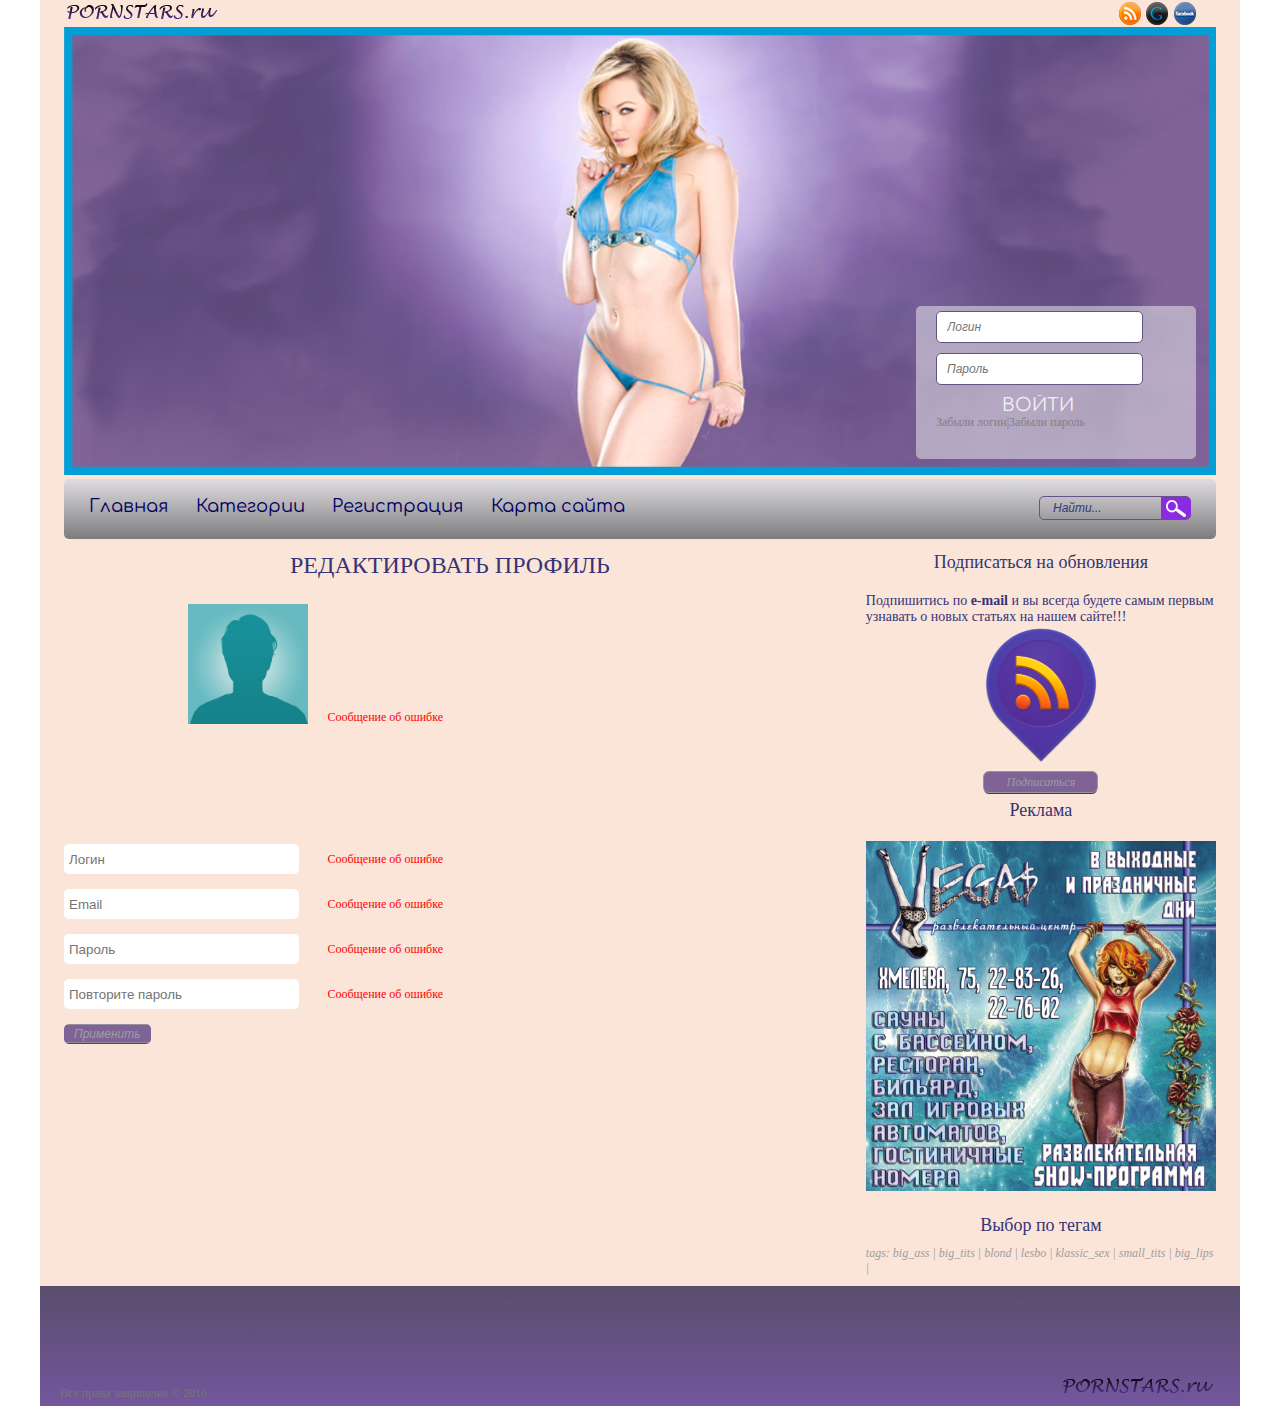
<file: edit_profile_content.html>
<!DOCTYPE html>
<html>
<head>
    <meta charset="utf-8">
    <meta name="viewport" content="width=device-width, initial-scale=1.0">
    <title>Редактировать профиль</title>
    <link rel="stylesheet" href="styles/style.css" type="text/css">
    <link href='https://fonts.googleapis.com/css?family=Comfortaa&subset=latin,cyrillic' rel='stylesheet' type='text/css'>
    <script type="text/javascript" src="JS/jQuery.js"></script>
    <script type="text/javascript" src="JS/menu.js"></script>
    <script type="text/javascript" src="JS/comments.js"></script>
</head>
<body>

<div id = "karkas">
    <div id="main_wrapper">
        <header>

            <a href="#"> <img src="images/logo.png"> </a>
            <div id="social_icons">
                <a href="#"> <img src="images/social_icon1.png"></a>
                <a href="#"> <img src="images/social_icon2.png"></a>
                <a href="#"> <img src="images/social_icon3.png"></a>
            </div>
            <div id="header_background">
                <img src="images/header-bg.png">

                <div id="auth">
                    <div>

                        <img src="images/x.png" id="auth_close_img">
                        <form method = "post" action = "">
                            <input type="text" name="login" placeholder="Логин"><br>
                            <input type="password" name="password" placeholder="Пароль"><br>
                            <input type="button" name="enter" value="войти">
                        </form>
                        <div class="forgot"><a href="">Забыли логин</a><span>|</span><a href="">Забыли пароль</a> </div>
                    </div>
                </div>


                <div class="adaptive_auth">
                    <img src="images/login.png" id="auth_img">
                </div>
                <!--  <div id = 'authorized'>
                       <p>Добро пожаловать на сайт</p>
                       <p>Логин</p>
                       <p><a href="#"> редактировать профиль </a> </p>
                   </div>-->

            </div>

        </header>
        <nav>
            <div id = "menu">
                <ul class = "main_menu">
                    <li><a href = "#">Главная</a></li>
                    <li><a href = "#">Категории</a>
                        <ul class = "inner_menu">
                            <li> <a href="#"> Большая грудь </a> </li>
                            <li> <a href="#"> Большая попа </a> </li>
                            <li> <a href="#"> Худенькие </a> </li>
                        </ul>
                    </li>
                    <li><a href = "#">Регистрация</a></li>
                    <li><a href = "#">Карта сайта</a></li>
                </ul>
            </div>

            <div id="search">
                <form method="post" action = "">
                    <div>
                        <input type="text" name = "search_text" placeholder="Найти...">
                        <input type="submit" name = "search" value = "">
                    </div>

                </form>
            </div>

            <div id="adaptive_menu">
                <img src="images/adaptive_menu.png" id="menu_image">

                <ul id="adaptive_main_menu">
                    <li><a href="index.html"> Главная </a> </li>
                    <li><a href="#"> Категории </a>

                        <ul class = "inner_adaptive_menu">
                            <li> <a href="#"> Большая грудь </a> </li>
                            <li> <a href="#"> Большая попа </a> </li>
                            <li> <a href="#"> Худенькие </a> </li>
                        </ul>

                    </li>

                    <li><a href="#"> Регистрация </a> </li>
                    <li><a href="#"> Карта сайта </a> </li>

                </ul>

            </div>

            <div id="adaptive_search">
                <img src="images/adaptive_search.png" id="search_image">
            </div>

        </nav>
        <div class="clear"></div>

        <div id = "adaptive_search_form">
            <form method="post" action = "">
                <input type="text" name = "search_text" placeholder="Найти...">
                <input type="image" src="images/search.png" name = "search" value = "">
                <img src="images/adaptive_close.png" id="adaptive_form_close">
            </form>
        </div>
        <div class="clear"></div>

        <main id = "edit_profile_content">
            <div>
                <article>
                    <h1>Редактировать профиль</h1>
                    <div id="edit_profile_form">
                        <table>
                            <form method="post" action="#" enctype="multipart/form-data" >

                                <tr>
                                       <td>
                                           <input type="file" name="avatar" >
                                           <img id="avatar" src="images/default-avatar.jpg">
                                       </td>
                                       <td><span class = 'registration_error_message'>Сообщение об ошибке</span></td>
                                </tr>

                                <tr>
                                    <td>
                                        <input type="text" name="login" placeholder="Логин">
                                    </td>
                                    <td><span class = 'registration_error_message'>Сообщение об ошибке</span></td>
                                </tr>
                                <tr>
                                    <td>
                                        <input type="text" name="email" placeholder="Email">
                                    </td>
                                    <td><span class = 'registration_error_message'>Сообщение об ошибке</span></td>
                                </tr>
                                <tr>
                                    <td>
                                        <input type="password" name="password" placeholder="Пароль">
                                    </td>
                                    <td><span class = 'registration_error_message'>Сообщение об ошибке</span></td>
                                </tr>
                                <tr>
                                    <td>
                                        <input type="password" name="confirm_password" placeholder="Повторите пароль">
                                    </td>
                                    <td><span class = 'registration_error_message'>Сообщение об ошибке</span></td>
                                </tr>
                                <tr>
                                    <td>
                                        <input type="submit" name="registration" value="Применить" class="button">
                                    </td>
                                </tr>

                            </form>
                        </table>
                    </div>
                </article>
            </div><!--  end main -->
            <div class = "clear"></div>

        </main>
        <aside>
            <div>

                <div id = "subscribe_block">
                    <h1>Подписаться на обновления</h1>
                    <p>Подпишитись по <b>e-mail</b> и вы всегда будете самым первым узнавать о новых статьях на нашем сайте!!!</p>
                    <img src = "images/rss.png" id="rss_image">
                    <a href="#" id="subscribe">Подписаться</a>
                </div>

                <div class = "commercial_block">
                    <h1>Реклама</h1>
                    <img src="images/reklama3.jpg">
                </div>

                <div class = "tags_select">
                    <h1>Выбор по тегам</h1>
                    <p class = "tags">tags:<a href="#"> big_ass </a> |<a href="#"> big_tits </a> |<a href="#"> blond </a>
                        |<a href="#"> lesbo </a> |<a href="#"> klassic_sex </a> |<a href="#"> small_tits </a> |
                        <a href="#"> big_lips </a> |
                    </p>

                </div>
            </div>
        </aside>
        <div class="clear"></div>

    </div><!-- end div mainwrapper -->

    <footer>
        <div id="copyright"><p>Все права защищены &copy; 2016</p></div>
        <div id="footer_logo"><img src="images/logo.png"> </div>

    </footer>

</div><!-- end div karkas -->

</body>
</html>
</file>
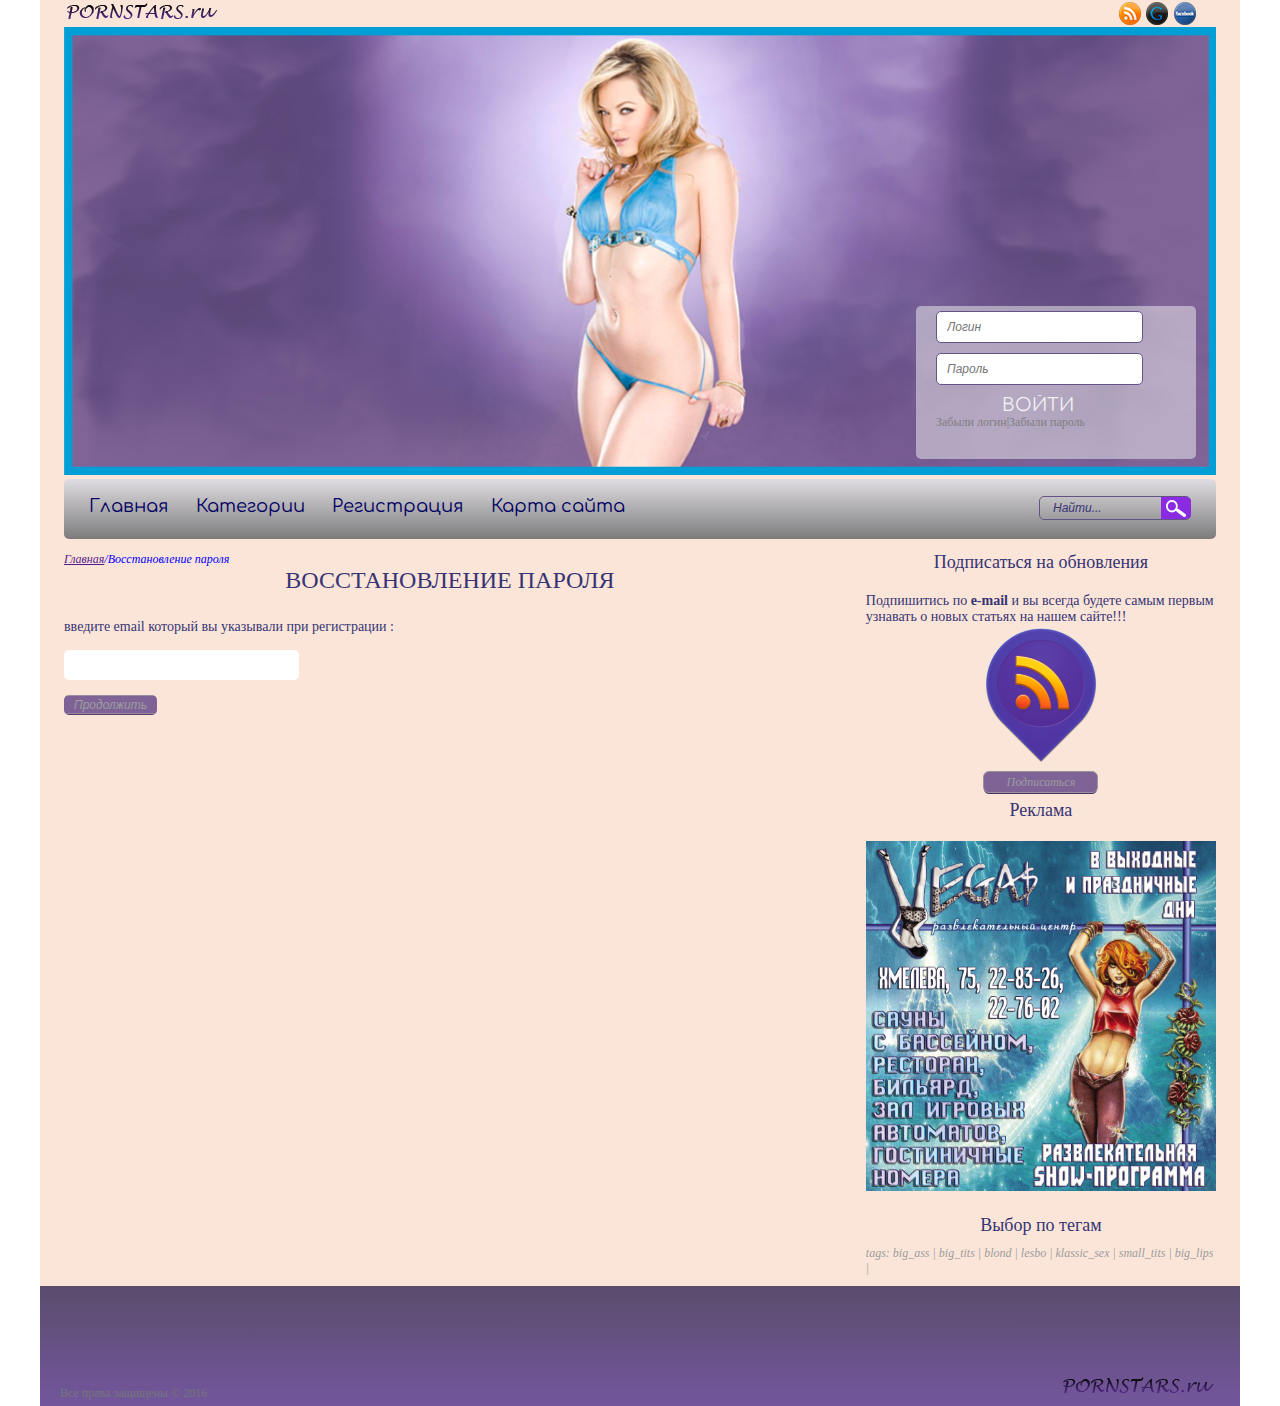
<file: forgot_password_content .html>
<!DOCTYPE html>
<html>
<head>
    <meta charset="utf-8">
    <meta name="viewport" content="width=device-width, initial-scale=1.0">
    <title>Восстановление пароля</title>
    <link rel="stylesheet" href="styles/style.css" type="text/css">
    <link href='https://fonts.googleapis.com/css?family=Comfortaa&subset=latin,cyrillic' rel='stylesheet' type='text/css'>
    <script type="text/javascript" src="JS/jQuery.js"></script>
    <script type="text/javascript" src="JS/menu.js"></script>
</head>
<body>

<div id = "karkas">
    <div id="main_wrapper">
        <header>

            <a href="#"> <img src="images/logo.png"> </a>
            <div id="social_icons">
                <a href="#"> <img src="images/social_icon1.png"></a>
                <a href="#"> <img src="images/social_icon2.png"></a>
                <a href="#"> <img src="images/social_icon3.png"></a>
            </div>
            <div id="header_background">
                <img src="images/header-bg.png">

                <div id="auth">
                    <div>
                        <img src="images/x.png" id="auth_close_img">

                        <form method = "post" action = "">
                            <input type="text" name="login" placeholder="Логин"><br>
                            <input type="password" name="password" placeholder="Пароль"><br>
                            <input type="button" name="enter" value="войти">
                        </form>
                        <div class="forgot"><a href="">Забыли логин</a><span>|</span><a href="">Забыли пароль</a> </div>
                    </div>
                </div>

                <div class="adaptive_auth">
                    <img src="images/login.png" id="auth_img">
                </div>

                <!--   <div id = 'authorized'>
                       <p>Добро пожаловать на сайт</p>
                       <p>Логин</p>
                       <p><a href="#"> редактировать профиль </a> </p>
                   </div>-->

            </div>

        </header>
        <nav>
            <div id = "menu">
                <ul class = "main_menu">
                    <li><a href = "#">Главная</a></li>
                    <li><a href = "#">Категории</a>
                        <ul class = "inner_menu">
                            <li> <a href="#"> Большая грудь </a> </li>
                            <li> <a href="#"> Большая попа </a> </li>
                            <li> <a href="#"> Худенькие </a> </li>
                        </ul>
                    </li>
                    <li><a href = "#">Регистрация</a></li>
                    <li><a href = "#">Карта сайта</a></li>
                </ul>
            </div>

            <div id="search">
                <form method="post" action = "">
                    <div>
                        <input type="text" name = "search_text" placeholder="Найти...">
                        <input type="submit" name = "search" value = "">
                    </div>

                </form>
            </div>

            <div id="adaptive_menu">
                <img src="images/adaptive_menu.png" id="menu_image">

                <ul id="adaptive_main_menu">
                    <li><a href="index.html"> Главная </a> </li>
                    <li><a href="#"> Категории </a>

                        <ul class = "inner_adaptive_menu">
                            <li> <a href="#"> Большая грудь </a> </li>
                            <li> <a href="#"> Большая попа </a> </li>
                            <li> <a href="#"> Худенькие </a> </li>
                        </ul>

                    </li>

                    <li><a href="#"> Регистрация </a> </li>
                    <li><a href="#"> Карта сайта </a> </li>

                </ul>

            </div>

            <div id="adaptive_search">
                <img src="images/adaptive_search.png" id="search_image">
            </div>
        </nav>
        <div class="clear"></div>

        <div id = "adaptive_search_form">
            <form method="post" action = "">
                <input type="text" name = "search_text" placeholder="Найти...">
                <input type="image" src="images/search.png" name = "search" value = "">
                <img src="images/adaptive_close.png" id="adaptive_form_close">
            </form>
        </div>
        <div class="clear"></div>

        <main id = "subscribe_content">
            <div>
                <p class = "bread_crumbs">
                    <a href="">Главная</a><span>/Восстановление пароля</span>
                </p>
                <article>
                    <h1>Восстановление пароля</h1>
                    <div id="edit_profile_form">
                        <table>
                            <form method="post" action="#">

                                <tr>
                                    <td>
                                        <p>введите email который вы указывали при регистрации :</p>
                                    </td>
                                </tr>

                                <tr>

                                    <td>

                                        <input type="text" name = "recovery_email">
                                    </td>

                                </tr>


                                <tr>
                                    <td>
                                        <input type="submit" name="registration" value="Продолжить" class="button">
                                    </td>
                                </tr>

                            </form>
                        </table>
                    </div>
                </article>
            </div><!--  end main -->
            <div class = "clear"></div>

        </main>
        <aside>
            <div>

                <div id = "subscribe_block">
                    <h1>Подписаться на обновления</h1>
                    <p>Подпишитись по <b>e-mail</b> и вы всегда будете самым первым узнавать о новых статьях на нашем сайте!!!</p>
                    <img src = "images/rss.png" id="rss_image">
                    <a href="#" id="subscribe">Подписаться</a>
                </div>

                <div class = "commercial_block">
                    <h1>Реклама</h1>
                    <img src="images/reklama3.jpg">
                </div>

                <div class = "tags_select">
                    <h1>Выбор по тегам</h1>
                    <p class = "tags">tags:<a href="#"> big_ass </a> |<a href="#"> big_tits </a> |<a href="#"> blond </a>
                        |<a href="#"> lesbo </a> |<a href="#"> klassic_sex </a> |<a href="#"> small_tits </a> |
                        <a href="#"> big_lips </a> |
                    </p>

                </div>
            </div>
        </aside>
        <div class="clear"></div>

    </div><!-- end div mainwrapper -->

    <footer>
        <div id="copyright"><p>Все права защищены &copy; 2016</p></div>
        <div id="footer_logo"><img src="images/logo.png"> </div>

    </footer>

</div><!-- end div karkas -->

</body>
</html>
</file>
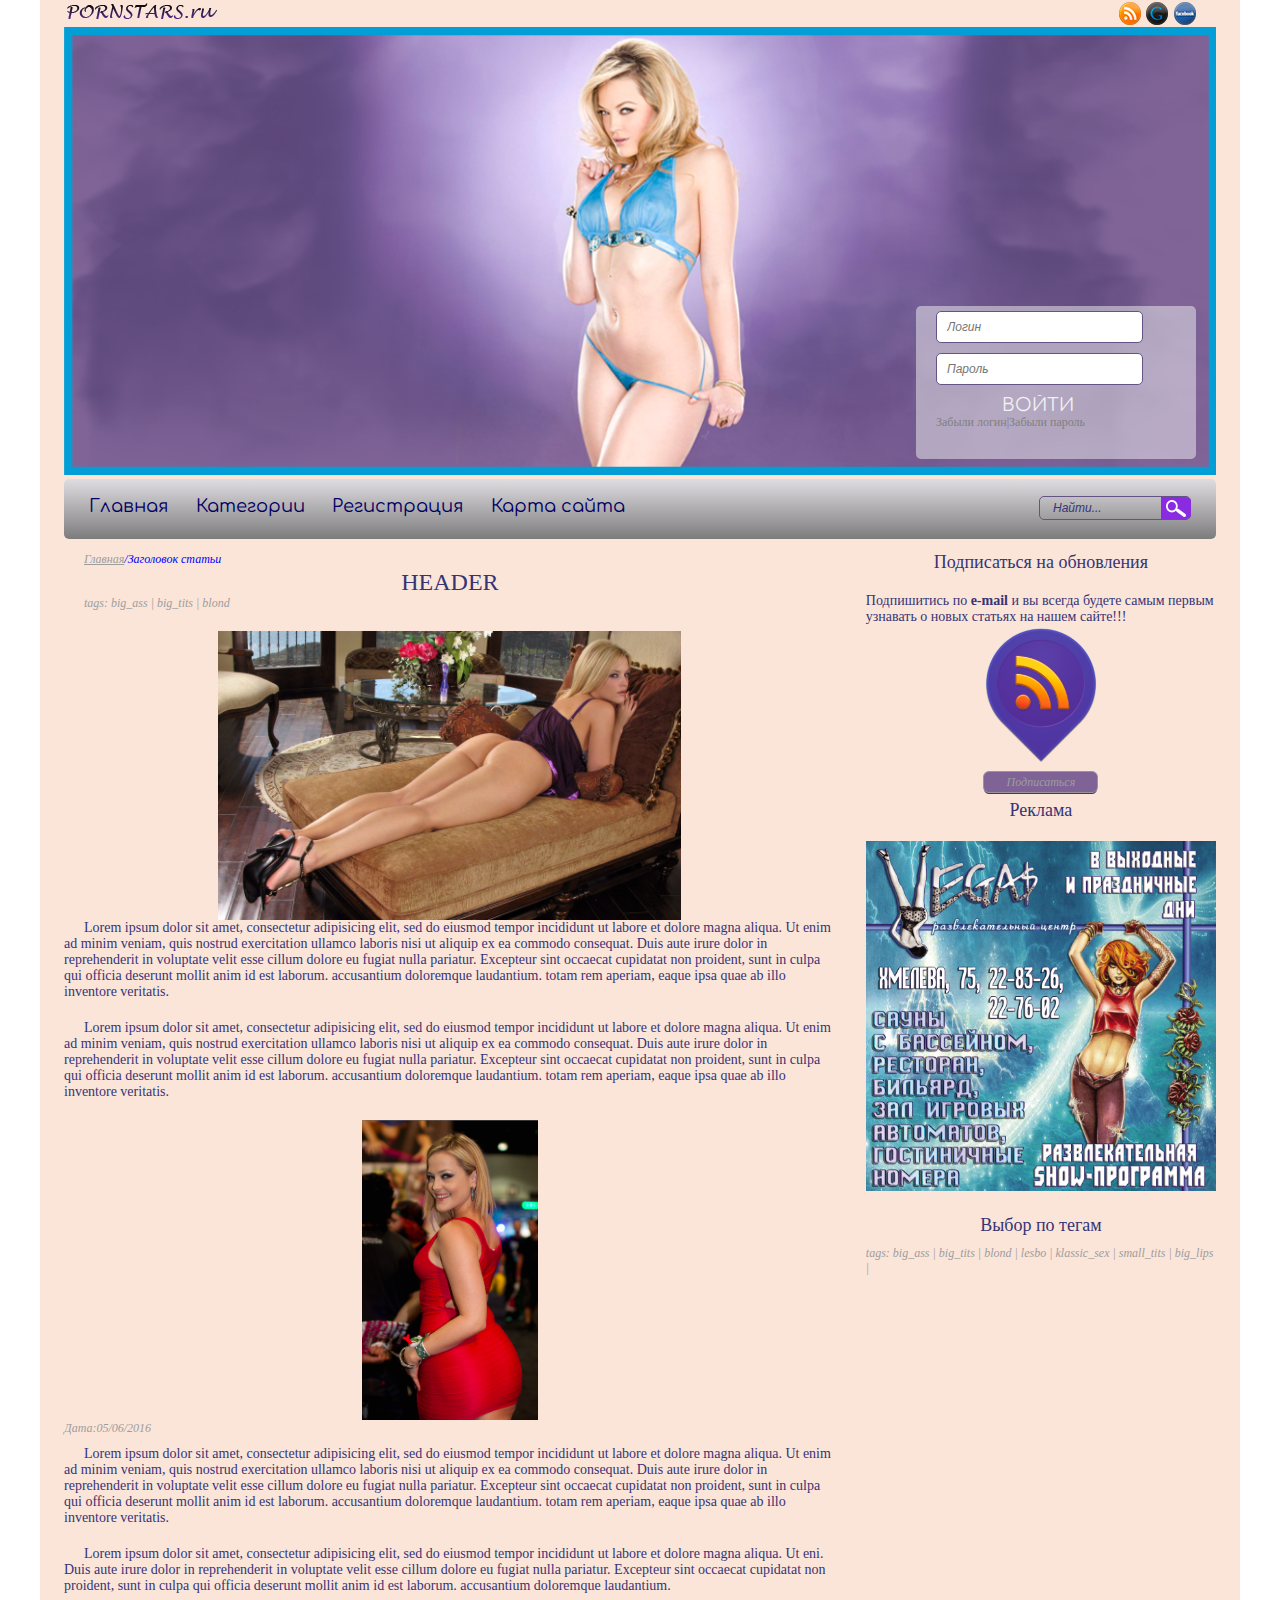
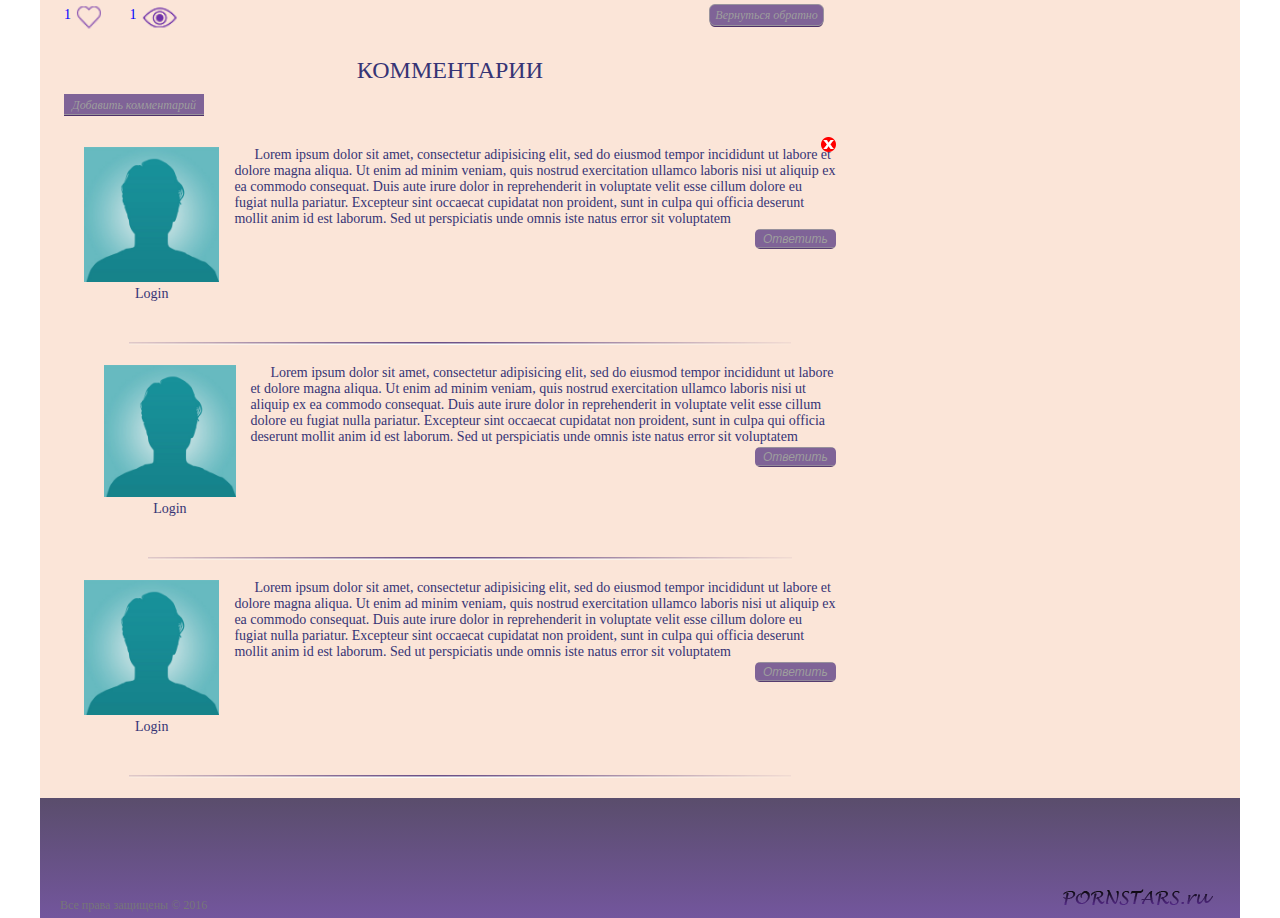
<file: full_article.html>
<!DOCTYPE html>
<html>
<head>
    <meta charset="utf-8">
    <meta name="viewport" content="width=device-width, initial-scale=1.0">
    <title>Full Article</title>
    <link rel="stylesheet" href="styles/style.css" type="text/css">
    <link href='https://fonts.googleapis.com/css?family=Comfortaa&subset=latin,cyrillic' rel='stylesheet' type='text/css'>
    <script type="text/javascript" src="JS/jQuery.js"></script>
    <script type="text/javascript" src="JS/menu.js"></script>
    <script type="text/javascript" src="JS/comments.js"></script>
</head>
<body>

<div id = "karkas">
    <div id="main_wrapper">
        <header>

            <a href="#"> <img src="images/logo.png"> </a>
            <div id="social_icons">
                <a href="#"> <img src="images/social_icon1.png"></a>
                <a href="#"> <img src="images/social_icon2.png"></a>
                <a href="#"> <img src="images/social_icon3.png"></a>
            </div>
            <div id="header_background">
                <img src="images/header-bg.png">

                <div id="auth">
                    <div>
                        <img src="images/x.png" id="auth_close_img">
                        <form method = "post" action = "">
                            <input type="text" name="login" placeholder="Логин"><br>
                            <input type="password" name="password" placeholder="Пароль"><br>
                            <input type="button" name="enter" value="войти">
                        </form>
                        <div class="forgot"><a href="">Забыли логин</a><span>|</span><a href="">Забыли пароль</a> </div>
                    </div>
                </div>

                <div class="adaptive_auth">
                    <img src="images/login.png" id="auth_img">
                </div>


                <!--  <div id = 'authorized'>
                       <p>Добро пожаловать на сайт</p>
                       <p>Логин</p>
                       <p><a href="#"> редактировать профиль </a> </p>
                   </div>-->

            </div>

        </header>
        <nav>
            <div id = "menu">
                <ul class = "main_menu">
                    <li><a href = "#">Главная</a></li>
                    <li><a href = "#">Категории</a>
                        <ul class = "inner_menu">
                            <li> <a href="#"> Большая грудь </a> </li>
                            <li> <a href="#"> Большая попа </a> </li>
                            <li> <a href="#"> Худенькие </a> </li>
                        </ul>
                    </li>
                    <li><a href = "#">Регистрация</a></li>
                    <li><a href = "#">Карта сайта</a></li>
                </ul>
            </div>

            <div id="search">
                <form method="post" action = "">
                    <div>
                        <input type="text" name = "search_text" placeholder="Найти...">
                        <input type="submit" name = "search" value = "">
                    </div>

                </form>
            </div>


            <div id="adaptive_menu">
                <img src="images/adaptive_menu.png" id="menu_image">

                <ul id="adaptive_main_menu">
                    <li><a href="index.html"> Главная </a> </li>
                    <li><a href="#"> Категории </a>

                        <ul class = "inner_adaptive_menu">
                            <li> <a href="#"> Большая грудь </a> </li>
                            <li> <a href="#"> Большая попа </a> </li>
                            <li> <a href="#"> Худенькие </a> </li>
                        </ul>

                    </li>

                    <li><a href="#"> Регистрация </a> </li>
                    <li><a href="#"> Карта сайта </a> </li>

                </ul>


            </div>

            <div id="adaptive_search">
                <img src="images/adaptive_search.png" id="search_image">
            </div>

        </nav>
        <div class="clear"></div>

        <div id = "adaptive_search_form">
            <form method="post" action = "">
                <input type="text" name = "search_text" placeholder="Найти...">
                <input type="image" src="images/search.png" name = "search" value = "">
                <img src="images/adaptive_close.png" id="adaptive_form_close">
            </form>
        </div>
        <div class="clear"></div>

        <main class = "full_article_content">
            <div>
                <article>
                    <p class = "bread_crumbs">

                        <a href="">Главная</a><span>/Заголовок статьи</span>

                    </p>

                    <h1>Header</h1>
                    <p class = "tags">tags:<a href="#"> big_ass </a> |<a href="#"> big_tits </a> |<a href="#"> blond </a></p>
                    <img src="images/Alexis_Texas.jpg" class="full_article_header_image">

                    <p>
                        Lorem ipsum dolor sit amet, consectetur adipisicing elit, sed do eiusmod tempor incididunt ut labore et dolore magna aliqua. Ut enim ad minim veniam, quis nostrud exercitation ullamco laboris nisi ut aliquip ex ea commodo consequat. Duis aute irure dolor in reprehenderit in voluptate velit esse cillum dolore eu fugiat nulla pariatur. Excepteur sint occaecat cupidatat non proident, sunt in culpa qui officia deserunt mollit anim id est laborum.
                        accusantium doloremque laudantium. totam rem aperiam, eaque ipsa quae ab illo inventore veritatis.
                    </p>

                    <p>
                        Lorem ipsum dolor sit amet, consectetur adipisicing elit, sed do eiusmod tempor incididunt ut labore et dolore magna aliqua. Ut enim ad minim veniam, quis nostrud exercitation ullamco laboris nisi ut aliquip ex ea commodo consequat. Duis aute irure dolor in reprehenderit in voluptate velit esse cillum dolore eu fugiat nulla pariatur. Excepteur sint occaecat cupidatat non proident, sunt in culpa qui officia deserunt mollit anim id est laborum.
                        accusantium doloremque laudantium. totam rem aperiam, eaque ipsa quae ab illo inventore veritatis.
                    </p>

                    <img src="images/at_article_image.png" >
                    <span class = "article_date">Дата:05/06/2016</span>
                    <p>
                        Lorem ipsum dolor sit amet, consectetur adipisicing elit, sed do eiusmod tempor incididunt ut labore et dolore magna aliqua. Ut enim ad minim veniam, quis nostrud exercitation ullamco laboris nisi ut aliquip ex ea commodo consequat. Duis aute irure dolor in reprehenderit in voluptate velit esse cillum dolore eu fugiat nulla pariatur. Excepteur sint occaecat cupidatat non proident, sunt in culpa qui officia deserunt mollit anim id est laborum.
                        accusantium doloremque laudantium. totam rem aperiam, eaque ipsa quae ab illo inventore veritatis.
                    </p>

                    <p>
                        Lorem ipsum dolor sit amet, consectetur adipisicing elit, sed do eiusmod tempor incididunt ut labore et dolore magna aliqua. Ut eni. Duis aute irure dolor in reprehenderit in voluptate velit esse cillum dolore eu fugiat nulla pariatur. Excepteur sint occaecat cupidatat non proident, sunt in culpa qui officia deserunt mollit anim id est laborum.
                        accusantium doloremque laudantium.
                    </p>


                    <div class = "article_information">

                        <ul>
                            <li>
                                <input type="hidden" value="2">
                                <img src="images/likes.png" class = "likes_img"><span>1</span>
                            </li>
                            <li>
                                <img src="images/count_rewiews.png" class = "count_rewiews_img"><span>1</span>
                            </li>

                        </ul>
                        <a href="#" class="read_more button">Вернуться обратно</a>
                    </div>
                </article>

                <div id="comments_main">
                    <h1>Комментарии</h1>
                        <div>
                            <a href="#" class="add_comment_button button">Добавить комментарий</a>
                        </div>

                    <div id = "text_comment">
                        <form method="post" action="">
                            <textarea> </textarea>
                            <button name = "send_comment" class="button">Отправить</button>
                        </form>
                        <span class="x">
                            <img src = "images/x.png">
                        </span>
                    </div>

                    <div class="comment">
                        <div class = "comments_left">
                            <img src = "images/default-avatar.jpg">
                            <p class="login">Login</p>
                        </div>

                        <div class="comments_right">
                            <p class="comment_text">Lorem ipsum dolor sit amet, consectetur adipisicing elit, sed do eiusmod tempor incididunt ut labore et dolore magna aliqua. Ut enim ad minim veniam, quis nostrud exercitation ullamco laboris nisi ut aliquip ex ea commodo consequat. Duis aute irure dolor in reprehenderit in voluptate velit esse cillum dolore eu fugiat nulla pariatur. Excepteur sint occaecat cupidatat non proident, sunt in culpa qui officia deserunt mollit anim id est laborum. Sed ut perspiciatis unde omnis iste natus error sit voluptatem</p>
                       <button class = "add_answer button answer_button">Ответить</button>

                            <div class = "answer_form">
                                <form method="post" action="">
                                    <textarea name="answer_comment"></textarea>
                                    <span class="x_answer"><img src="images/x.png"> </span>

                                    <button class="add_answer button">Отправить</button>
                                </form>
                            </div>
                            <span class="delete_comment"><img src="images/x.png" alt = "delete"> </span>
                        </div>
                        <div class = "clear"></div>
                        <img class="separate_comments_line" src="images/comments_separate_line.png">

                        <div class="comment">
                            <div class = "comments_left">
                                <img src = "images/default-avatar.jpg">
                                <p class="login">Login</p>
                            </div>

                            <div class="comments_right">
                                <p class="comment_text">Lorem ipsum dolor sit amet, consectetur adipisicing elit, sed do eiusmod tempor incididunt ut labore et dolore magna aliqua. Ut enim ad minim veniam, quis nostrud exercitation ullamco laboris nisi ut aliquip ex ea commodo consequat. Duis aute irure dolor in reprehenderit in voluptate velit esse cillum dolore eu fugiat nulla pariatur. Excepteur sint occaecat cupidatat non proident, sunt in culpa qui officia deserunt mollit anim id est laborum. Sed ut perspiciatis unde omnis iste natus error sit voluptatem</p>
                                <button class = "add_answer answer_button button">Ответить</button>

                                <div class = "answer_form">
                                    <form method="post" action="">
                                        <textarea name="answer_comment"></textarea>
                                        <span class="x_answer"><img src="images/x.png"> </span>
                                        <button class="add_answer button">Отправить</button>

                                    </form>
                                </div>
                            </div>
                            <div class = "clear"></div>
                            <img class="separate_comments_line" src="images/comments_separate_line.png">
                        </div><!-- end comment -->

                    </div><!-- end comment -->

                    <div class="comment">
                        <div class = "comments_left">
                            <img src = "images/default-avatar.jpg">
                            <p class="login">Login</p>
                        </div>

                        <div class="comments_right">
                            <p class="comment_text">Lorem ipsum dolor sit amet, consectetur adipisicing elit, sed do eiusmod tempor incididunt ut labore et dolore magna aliqua. Ut enim ad minim veniam, quis nostrud exercitation ullamco laboris nisi ut aliquip ex ea commodo consequat. Duis aute irure dolor in reprehenderit in voluptate velit esse cillum dolore eu fugiat nulla pariatur. Excepteur sint occaecat cupidatat non proident, sunt in culpa qui officia deserunt mollit anim id est laborum. Sed ut perspiciatis unde omnis iste natus error sit voluptatem</p>
                            <button class = "add_answer answer_button button">Ответить</button>

                            <div class = "answer_form">
                                <form method="post" action="">
                                    <textarea name="answer_comment"></textarea>
                                    <span class="x_answer"><img src="images/x.png"> </span>
                                    <button class="add_answer button">Отправить</button>

                                </form>
                            </div>
                        </div>
                        <div class = "clear"></div>
                        <img class="separate_comments_line" src="images/comments_separate_line.png">
                    </div><!-- end div comment -->

                </div>


                </div><!--  end main -->

                <div class = "clear"></div>



        </main>
        <aside>
            <div>

                <div id = "subscribe_block">
                    <h1>Подписаться на обновления</h1>
                    <p>Подпишитись по <b>e-mail</b> и вы всегда будете самым первым узнавать о новых статьях на нашем сайте!!!</p>
                    <img src = "images/rss.png" id="rss_image">
                    <a href="#" id="subscribe">Подписаться</a>
                </div>

                <div class = "commercial_block">
                    <h1>Реклама</h1>
                    <img src="images/reklama3.jpg">
                </div>

                <div class = "tags_select">
                    <h1>Выбор по тегам</h1>
                    <p class = "tags">tags:<a href="#"> big_ass </a> |<a href="#"> big_tits </a> |<a href="#"> blond </a>
                        |<a href="#"> lesbo </a> |<a href="#"> klassic_sex </a> |<a href="#"> small_tits </a> |
                        <a href="#"> big_lips </a> |
                    </p>

                </div>



            </div>
        </aside>
        <div class="clear"></div>

    </div><!-- end div mainwrapper -->

    <footer>
        <div id="copyright"><p>Все права защищены &copy; 2016</p></div>
        <div id="footer_logo"><img src="images/logo.png"> </div>

    </footer>

</div><!-- end div karkas -->

</body>
</html>
</file>
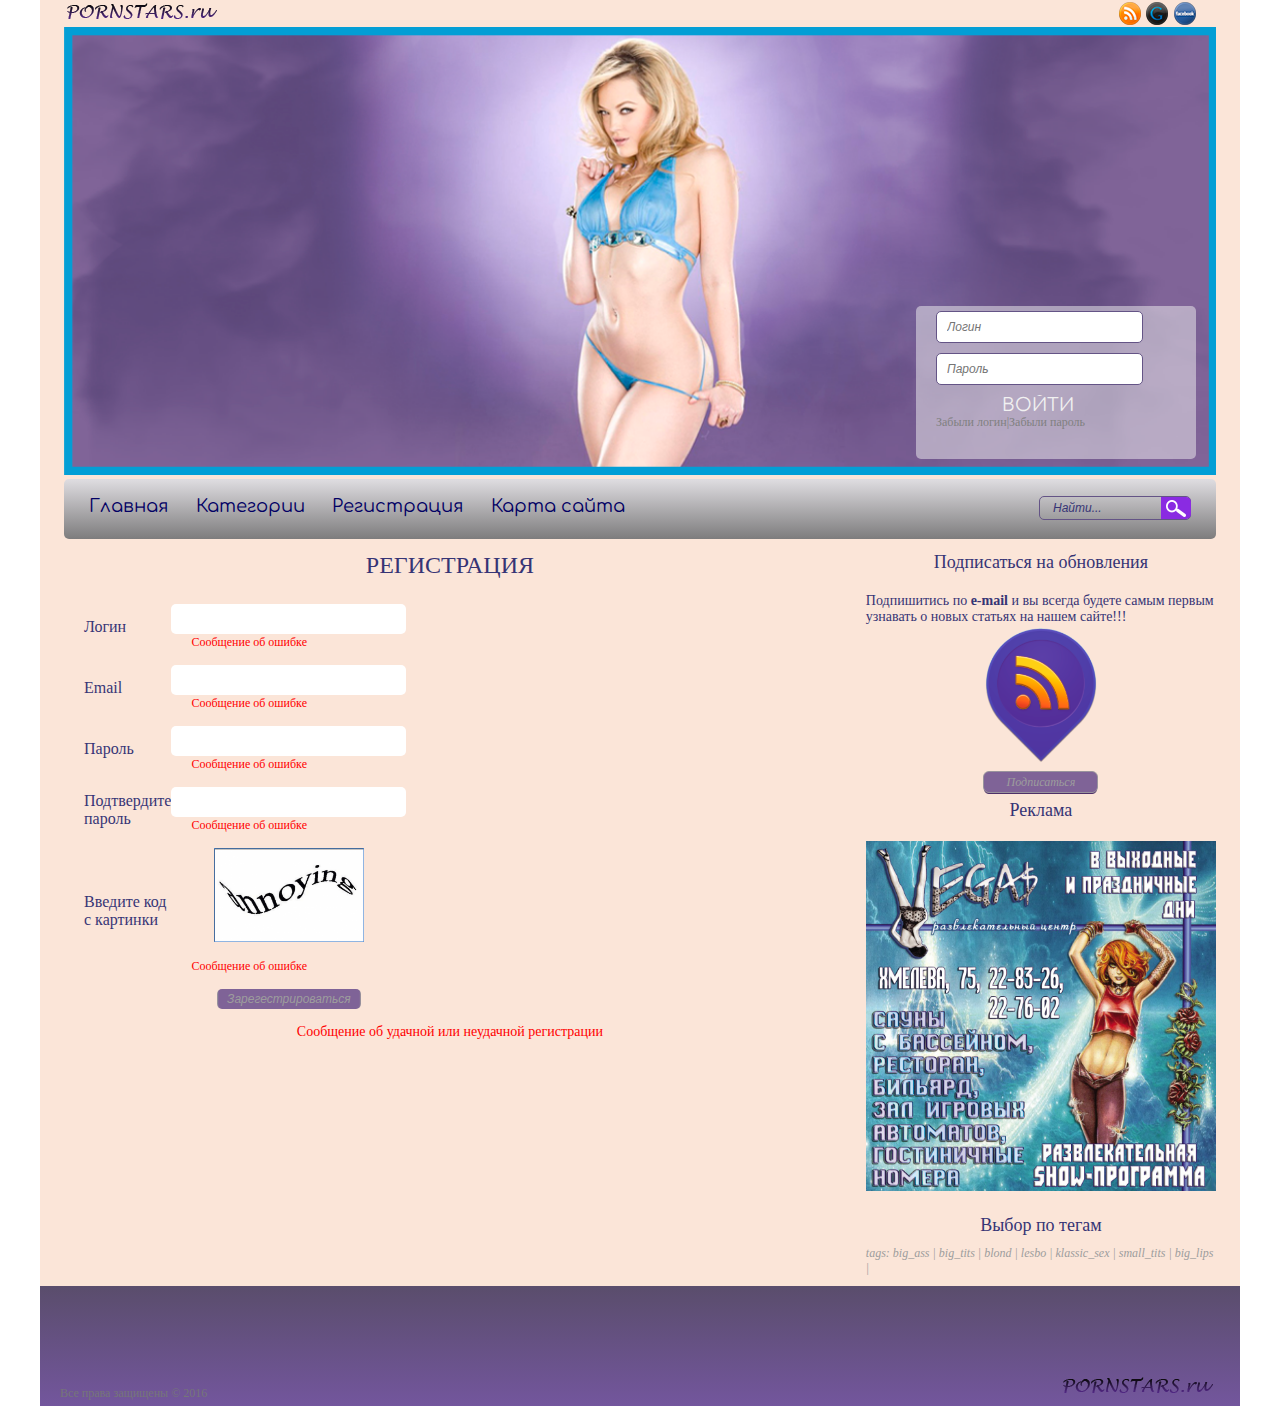
<file: registration.html>
<!DOCTYPE html>
<html>
<head>
    <meta charset="utf-8">
    <meta name="viewport" content="width=device-width, initial-scale=1.0">
    <title>Регистрация</title>
    <link rel="stylesheet" href="styles/style.css" type="text/css">
    <link href='https://fonts.googleapis.com/css?family=Comfortaa&subset=latin,cyrillic' rel='stylesheet' type='text/css'>
    <script type="text/javascript" src="JS/jQuery.js"></script>
    <script type="text/javascript" src="JS/menu.js"></script>
    <script type="text/javascript" src="JS/comments.js"></script>
</head>
<body>

<div id = "karkas">
    <div id="main_wrapper">
        <header>

            <a href="#"> <img src="images/logo.png"> </a>
            <div id="social_icons">
                <a href="#"> <img src="images/social_icon1.png"></a>
                <a href="#"> <img src="images/social_icon2.png"></a>
                <a href="#"> <img src="images/social_icon3.png"></a>
            </div>
            <div id="header_background">
                <img src="images/header-bg.png">

                <div id="auth">
                    <div>
                        <img src="images/x.png" id="auth_close_img">
                        <form method = "post" action = "">
                            <input type="text" name="login" placeholder="Логин"><br>
                            <input type="password" name="password" placeholder="Пароль"><br>
                            <input type="button" name="enter" value="войти">
                        </form>
                        <div class="forgot"><a href="">Забыли логин</a><span>|</span><a href="">Забыли пароль</a> </div>
                    </div>
                </div>

                <div class="adaptive_auth">
                    <img src="images/login.png" id="auth_img">
                </div>

                <!--  <div id = 'authorized'>
                       <p>Добро пожаловать на сайт</p>
                       <p>Логин</p>
                       <p><a href="#"> редактировать профиль </a> </p>
                   </div>-->

            </div>

        </header>
        <nav>
            <div id = "menu">
                <ul class = "main_menu">
                    <li><a href = "#">Главная</a></li>
                    <li><a href = "#">Категории</a>
                        <ul class = "inner_menu">
                            <li> <a href="#"> Большая грудь </a> </li>
                            <li> <a href="#"> Большая попа </a> </li>
                            <li> <a href="#"> Худенькие </a> </li>
                        </ul>
                    </li>
                    <li><a href = "#">Регистрация</a></li>
                    <li><a href = "#">Карта сайта</a></li>
                </ul>
            </div>

            <div id="search">
                <form method="post" action = "">
                    <div>
                        <input type="text" name = "search_text" placeholder="Найти...">
                        <input type="submit" name = "search" value = "">
                    </div>

                </form>
            </div>

            <div id="adaptive_menu">
                <img src="images/adaptive_menu.png" id="menu_image">

                <ul id="adaptive_main_menu">
                    <li><a href="index.html"> Главная </a> </li>
                    <li><a href="#"> Категории </a>

                        <ul class = "inner_adaptive_menu">
                            <li> <a href="#"> Большая грудь </a> </li>
                            <li> <a href="#"> Большая попа </a> </li>
                            <li> <a href="#"> Худенькие </a> </li>
                        </ul>

                    </li>

                    <li><a href="#"> Регистрация </a> </li>
                    <li><a href="#"> Карта сайта </a> </li>

                </ul>

            </div>

            <div id="adaptive_search">
                <img src="images/adaptive_search.png" id="search_image">
            </div>

        </nav>
        <div class="clear"></div>

        <div id = "adaptive_search_form">
            <form method="post" action = "">
                <input type="text" name = "search_text" placeholder="Найти...">
                <input type="image" src="images/search.png" name = "search" value = "">
                <img src="images/adaptive_close.png" id="adaptive_form_close">
            </form>
        </div>
        <div class="clear"></div>

        <main id = "registration_content">
            <div>
                <article>

                    <h1>Регистрация</h1>

                    <div id="registration_form">
                        <table>
                            <form method="post" action="#">
                                <tr>
                                    <td class="field_name">Логин</td>
                                    <td>
                                        <input type="text" name="login"><br>
                                        <span class = 'registration_error_message'>Сообщение об ошибке</span>
                                    </td>

                                </tr>
                                <tr>
                                    <td class="field_name">Email</td>
                                    <td>
                                        <input type="text" name="email"><br>
                                        <span class = 'registration_error_message'>Сообщение об ошибке</span>
                                    </td>

                                </tr>
                                <tr>
                                    <td class="field_name">Пароль</td>
                                    <td>
                                        <input type="password" name="password"><br>
                                        <span class = 'registration_error_message'>Сообщение об ошибке</span>
                                    </td>

                                </tr>
                                <tr>
                                    <td class="field_name">Подтвердите<br> пароль</td>
                                    <td>
                                        <input type="password" name="confirm_password"><br>
                                        <span class = 'registration_error_message'>Сообщение об ошибке</span>
                                    </td>

                                </tr>

                                <tr>
                                    <td class="field_name">Введите код<br> с картинки</td>
                                    <td>
                                       <img src="images/captch.png" id="captcha" width="150"><br>
                                        <span class = 'registration_error_message'>Сообщение об ошибке</span>
                                    </td>
                                </tr>
                                <tr>
                                    <td></td>
                                    <td  align="center">
                                        <input type="submit" name="registration" value="Зарегестрироваться" class="button">
                                    </td>
                                    <td></td>
                                </tr>

                            </form>

                        </table>

                    </div>

                    <p id="registration_message">Сообщение об удачной или неудачной регистрации</p>
                </article>
            </div><!--  end main -->
            <div class = "clear"></div>

        </main>
        <aside>
            <div>

                <div id = "subscribe_block">
                    <h1>Подписаться на обновления</h1>
                    <p>Подпишитись по <b>e-mail</b> и вы всегда будете самым первым узнавать о новых статьях на нашем сайте!!!</p>
                    <img src = "images/rss.png" id="rss_image">
                    <a href="#" id="subscribe">Подписаться</a>
                </div>

                <div class = "commercial_block">
                    <h1>Реклама</h1>
                    <img src="images/reklama3.jpg">
                </div>

                <div class = "tags_select">
                    <h1>Выбор по тегам</h1>
                    <p class = "tags">tags:<a href="#"> big_ass </a> |<a href="#"> big_tits </a> |<a href="#"> blond </a>
                        |<a href="#"> lesbo </a> |<a href="#"> klassic_sex </a> |<a href="#"> small_tits </a> |
                        <a href="#"> big_lips </a> |
                    </p>

                </div>



            </div>
        </aside>
        <div class="clear"></div>

    </div><!-- end div mainwrapper -->

    <footer>
        <div id="copyright"><p>Все права защищены &copy; 2016</p></div>
        <div id="footer_logo"><img src="images/logo.png"> </div>

    </footer>

</div><!-- end div karkas -->

</body>
</html>
</file>
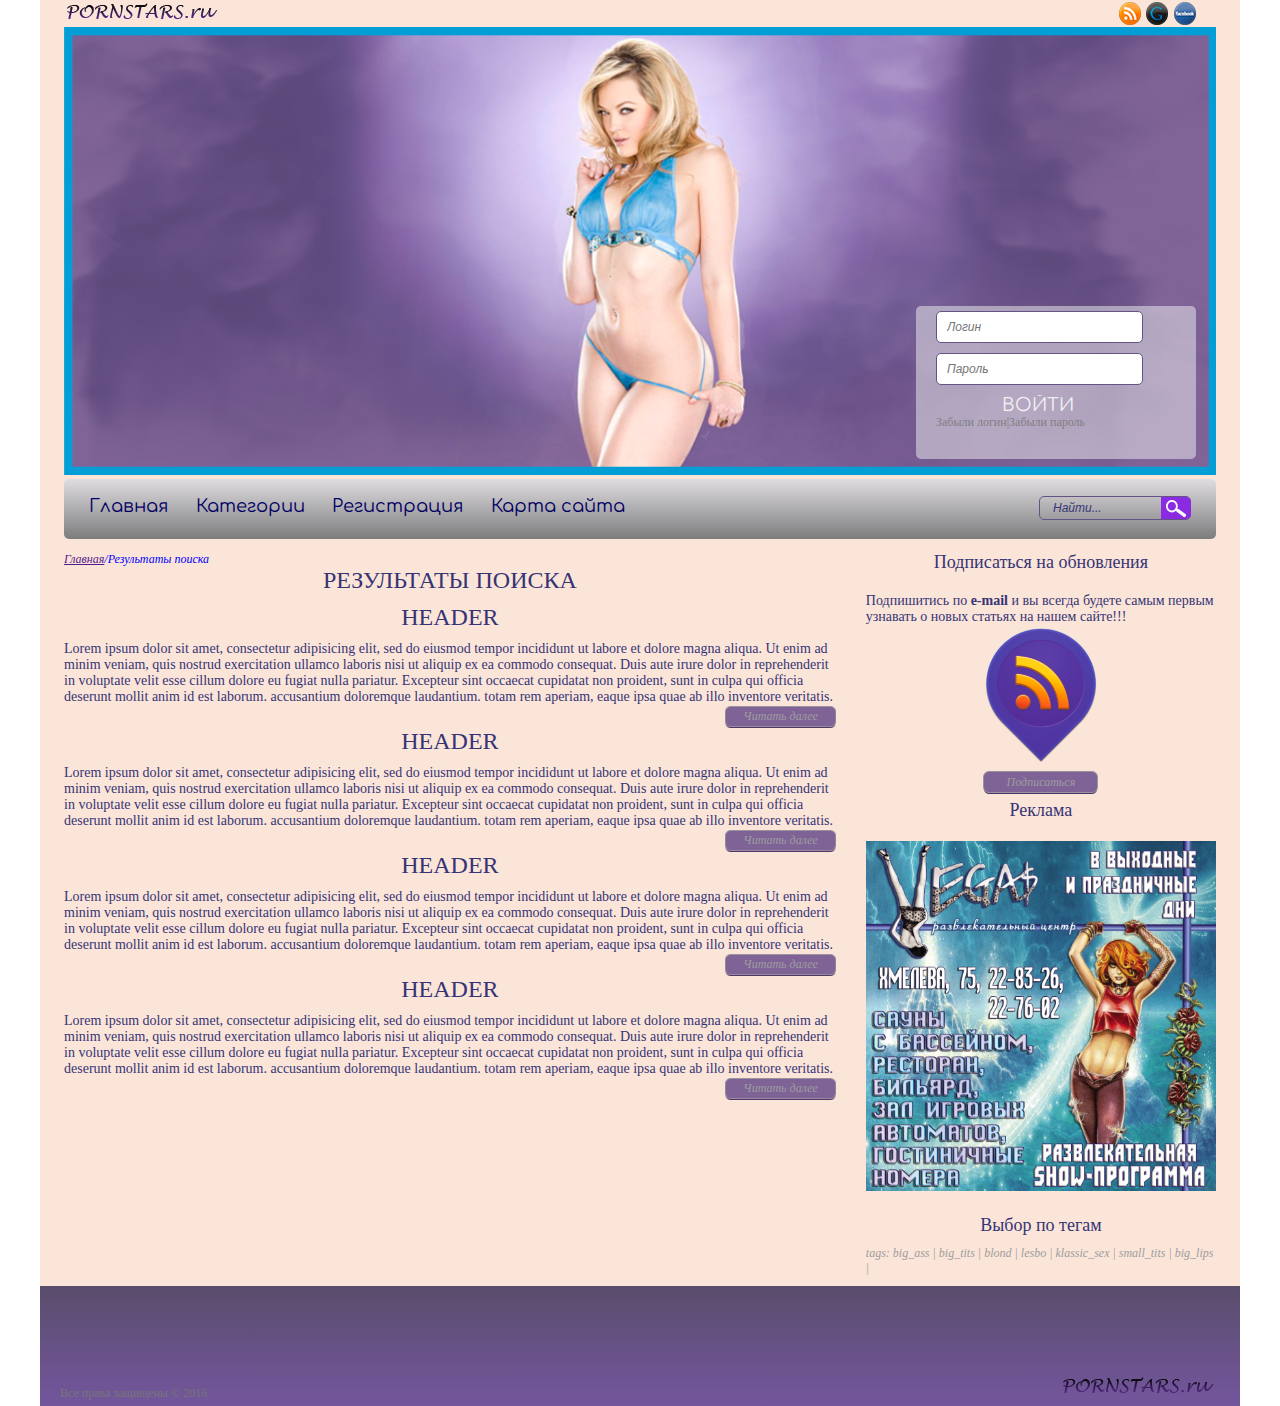
<file: search_results.html>
<!DOCTYPE html>
<html>
<head>
    <meta charset="utf-8">
    <meta name="viewport" content="width=device-width, initial-scale=1.0">
    <title>Результаты поиска</title>
    <link rel="stylesheet" href="styles/style.css" type="text/css">
    <link href='https://fonts.googleapis.com/css?family=Comfortaa&subset=latin,cyrillic' rel='stylesheet' type='text/css'>
    <script type="text/javascript" src="JS/jQuery.js"></script>
    <script type="text/javascript" src="JS/menu.js"></script>
</head>
<body>

<div id = "karkas">
    <div id="main_wrapper">
        <header>

            <a href="#"> <img src="images/logo.png"> </a>
            <div id="social_icons">
                <a href="#"> <img src="images/social_icon1.png"></a>
                <a href="#"> <img src="images/social_icon2.png"></a>
                <a href="#"> <img src="images/social_icon3.png"></a>
            </div>
            <div id="header_background">
                <img src="images/header-bg.png">

                <div id="auth">
                    <div>
                        <img src="images/x.png" id="auth_close_img">

                        <form method = "post" action = "">
                            <input type="text" name="login" placeholder="Логин"><br>
                            <input type="password" name="password" placeholder="Пароль"><br>
                            <input type="button" name="enter" value="войти">
                        </form>
                        <div class="forgot"><a href="">Забыли логин</a><span>|</span><a href="">Забыли пароль</a> </div>
                    </div>
                </div>

                <div class="adaptive_auth">
                    <img src="images/login.png" id="auth_img">
                </div>

                <!--  <div id = 'authorized'>
                       <p>Добро пожаловать на сайт</p>
                       <p>Логин</p>
                       <p><a href="#"> редактировать профиль </a> </p>
                   </div>-->

            </div>

        </header>
        <nav>
            <div id = "menu">
                <ul class = "main_menu">
                    <li><a href = "#">Главная</a></li>
                    <li><a href = "#">Категории</a>
                        <ul class = "inner_menu">
                            <li> <a href="#"> Большая грудь </a> </li>
                            <li> <a href="#"> Большая попа </a> </li>
                            <li> <a href="#"> Худенькие </a> </li>
                        </ul>
                    </li>
                    <li><a href = "#">Регистрация</a></li>
                    <li><a href = "#">Карта сайта</a></li>
                </ul>
            </div>

            <div id="search">
                <form method="post" action = "">
                    <div>
                        <input type="text" name = "search_text" placeholder="Найти...">
                        <input type="submit" name = "search" value = "">
                    </div>

                </form>
            </div>

            <div id="adaptive_menu">
                <img src="images/adaptive_menu.png" id="menu_image">

                <ul id="adaptive_main_menu">
                    <li><a href="index.html"> Главная </a> </li>
                    <li><a href="#"> Категории </a>

                        <ul class = "inner_adaptive_menu">
                            <li> <a href="#"> Большая грудь </a> </li>
                            <li> <a href="#"> Большая попа </a> </li>
                            <li> <a href="#"> Худенькие </a> </li>
                        </ul>

                    </li>

                    <li><a href="#"> Регистрация </a> </li>
                    <li><a href="#"> Карта сайта </a> </li>

                </ul>

            </div>

            <div id="adaptive_search">
                <img src="images/adaptive_search.png" id="search_image">
            </div>

        </nav>
        <div class="clear"></div>

        <div id = "adaptive_search_form">
            <form method="post" action = "">
                <input type="text" name = "search_text" placeholder="Найти...">
                <input type="image" src="images/search.png" name = "search" value = "">
                <img src="images/adaptive_close.png" id="adaptive_form_close">
            </form>
        </div>
        <div class="clear"></div>

        <main id="search_results_content">

            <p class = "bread_crumbs">
                <a href="">Главная</a><span>/Результаты поиска</span>
            </p>
            <h1>Результаты поиска</h1>

            <div>
                <article>
                <h1>Header</h1>

                <p>
                    Lorem ipsum dolor sit amet, consectetur adipisicing elit, sed do eiusmod tempor incididunt ut labore et dolore magna aliqua. Ut enim ad minim veniam, quis nostrud exercitation ullamco laboris nisi ut aliquip ex ea commodo consequat. Duis aute irure dolor in reprehenderit in voluptate velit esse cillum dolore eu fugiat nulla pariatur. Excepteur sint occaecat cupidatat non proident, sunt in culpa qui officia deserunt mollit anim id est laborum.
                    accusantium doloremque laudantium. totam rem aperiam, eaque ipsa quae ab illo inventore veritatis.
                </p>
                <div class = "article_information">

                    <a href="#" class="read_more button">Читать далее</a>
                </div>
            </article>


                <article>
                    <h1>Header</h1>

                    <p>
                        Lorem ipsum dolor sit amet, consectetur adipisicing elit, sed do eiusmod tempor incididunt ut labore et dolore magna aliqua. Ut enim ad minim veniam, quis nostrud exercitation ullamco laboris nisi ut aliquip ex ea commodo consequat. Duis aute irure dolor in reprehenderit in voluptate velit esse cillum dolore eu fugiat nulla pariatur. Excepteur sint occaecat cupidatat non proident, sunt in culpa qui officia deserunt mollit anim id est laborum.
                        accusantium doloremque laudantium. totam rem aperiam, eaque ipsa quae ab illo inventore veritatis.
                    </p>
                    <div class = "article_information">

                        <a href="#" class="read_more button">Читать далее</a>
                    </div>
                </article>


                <article>
                    <h1>Header</h1>

                    <p>
                        Lorem ipsum dolor sit amet, consectetur adipisicing elit, sed do eiusmod tempor incididunt ut labore et dolore magna aliqua. Ut enim ad minim veniam, quis nostrud exercitation ullamco laboris nisi ut aliquip ex ea commodo consequat. Duis aute irure dolor in reprehenderit in voluptate velit esse cillum dolore eu fugiat nulla pariatur. Excepteur sint occaecat cupidatat non proident, sunt in culpa qui officia deserunt mollit anim id est laborum.
                        accusantium doloremque laudantium. totam rem aperiam, eaque ipsa quae ab illo inventore veritatis.
                    </p>
                    <div class = "article_information">

                        <a href="#" class="read_more button">Читать далее</a>
                    </div>
                </article>

                <article>
                    <h1>Header</h1>

                    <p>
                        Lorem ipsum dolor sit amet, consectetur adipisicing elit, sed do eiusmod tempor incididunt ut labore et dolore magna aliqua. Ut enim ad minim veniam, quis nostrud exercitation ullamco laboris nisi ut aliquip ex ea commodo consequat. Duis aute irure dolor in reprehenderit in voluptate velit esse cillum dolore eu fugiat nulla pariatur. Excepteur sint occaecat cupidatat non proident, sunt in culpa qui officia deserunt mollit anim id est laborum.
                        accusantium doloremque laudantium. totam rem aperiam, eaque ipsa quae ab illo inventore veritatis.
                    </p>
                    <div class = "article_information">

                        <a href="#" class="read_more button">Читать далее</a>
                    </div>
                </article>

            </div>
        </main>
        <aside>
            <div>

                <div id = "subscribe_block">
                    <h1>Подписаться на обновления</h1>
                    <p>Подпишитись по <b>e-mail</b> и вы всегда будете самым первым узнавать о новых статьях на нашем сайте!!!</p>
                    <img src = "images/rss.png" id="rss_image">
                    <a href="#" id="subscribe">Подписаться</a>
                </div>

                <div class = "commercial_block">
                    <h1>Реклама</h1>
                    <img src="images/reklama3.jpg">
                </div>

                <div class = "tags_select">
                    <h1>Выбор по тегам</h1>
                    <p class = "tags">tags:<a href="#"> big_ass </a> |<a href="#"> big_tits </a> |<a href="#"> blond </a>
                        |<a href="#"> lesbo </a> |<a href="#"> klassic_sex </a> |<a href="#"> small_tits </a> |
                        <a href="#"> big_lips </a> |
                    </p>

                </div>



            </div>
        </aside>
        <div class="clear"></div>

    </div><!-- end div mainwrapper -->

    <footer>
        <div id="copyright"><p>Все права защищены &copy; 2016</p></div>
        <div id="footer_logo"><img src="images/logo.png"> </div>

    </footer>

</div><!-- end div karkas -->

</body>
</html>
</file>
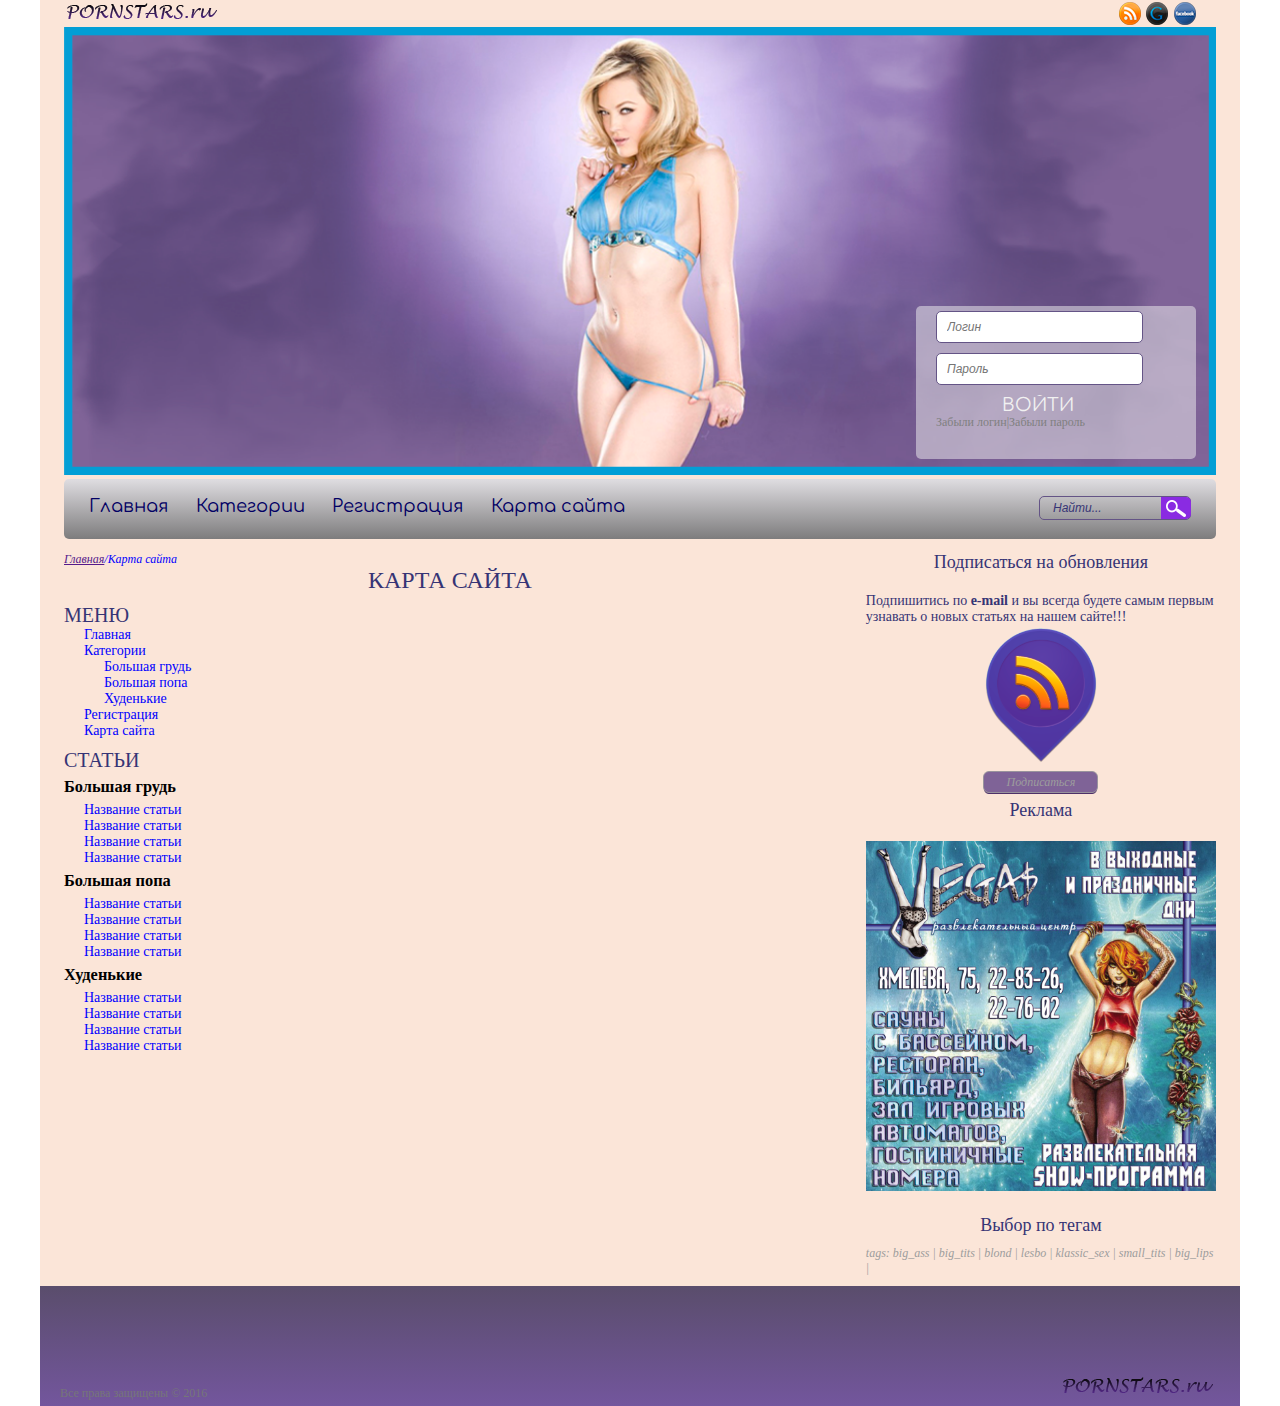
<file: sitemap_content.html>
<!DOCTYPE html>
<html>
<head>
    <meta charset="utf-8">
    <meta name="viewport" content="width=device-width, initial-scale=1.0">
    <title>Карта Сайта</title>
    <link rel="stylesheet" href="styles/style.css" type="text/css">
    <link href='https://fonts.googleapis.com/css?family=Comfortaa&subset=latin,cyrillic' rel='stylesheet' type='text/css'>
    <script type="text/javascript" src="JS/jQuery.js"></script>
    <script type="text/javascript" src="JS/menu.js"></script>
</head>
<body>

<div id = "karkas">
    <div id="main_wrapper">
        <header>

            <a href="#"> <img src="images/logo.png"> </a>
            <div id="social_icons">
                <a href="#"> <img src="images/social_icon1.png"></a>
                <a href="#"> <img src="images/social_icon2.png"></a>
                <a href="#"> <img src="images/social_icon3.png"></a>
            </div>
            <div id="header_background">
                <img src="images/header-bg.png">

                <div id="auth">
                    <div>
                        <img src="images/x.png" id="auth_close_img">

                        <form method = "post" action = "">
                            <input type="text" name="login" placeholder="Логин"><br>
                            <input type="password" name="password" placeholder="Пароль"><br>
                            <input type="button" name="enter" value="войти">
                        </form>
                        <div class="forgot"><a href="">Забыли логин</a><span>|</span><a href="">Забыли пароль</a> </div>
                    </div>
                </div>

                <div class="adaptive_auth">
                    <img src="images/login.png" id="auth_img">
                </div>

                <!--   <div id = 'authorized'>
                       <p>Добро пожаловать на сайт</p>
                       <p>Логин</p>
                       <p><a href="#"> редактировать профиль </a> </p>
                   </div>-->

            </div>

        </header>
        <nav>
            <div id = "menu">
                <ul class = "main_menu">
                    <li><a href = "#">Главная</a></li>
                    <li><a href = "#">Категории</a>
                        <ul class = "inner_menu">
                            <li> <a href="#"> Большая грудь </a> </li>
                            <li> <a href="#"> Большая попа </a> </li>
                            <li> <a href="#"> Худенькие </a> </li>
                        </ul>
                    </li>
                    <li><a href = "#">Регистрация</a></li>
                    <li><a href = "#">Карта сайта</a></li>
                </ul>
            </div>

            <div id="search">
                <form method="post" action = "">
                    <div>
                        <input type="text" name = "search_text" placeholder="Найти...">
                        <input type="submit" name = "search" value = "">
                    </div>

                </form>
            </div>

            <div id="adaptive_menu">
                <img src="images/adaptive_menu.png" id="menu_image">

                <ul id="adaptive_main_menu">
                    <li><a href="index.html"> Главная </a> </li>
                    <li><a href="#"> Категории </a>

                        <ul class = "inner_adaptive_menu">
                            <li> <a href="#"> Большая грудь </a> </li>
                            <li> <a href="#"> Большая попа </a> </li>
                            <li> <a href="#"> Худенькие </a> </li>
                        </ul>

                    </li>

                    <li><a href="#"> Регистрация </a> </li>
                    <li><a href="#"> Карта сайта </a> </li>

                </ul>

            </div>

            <div id="adaptive_search">
                <img src="images/adaptive_search.png" id="search_image">
            </div>
        </nav>
        <div class="clear"></div>

        <div id = "adaptive_search_form">
            <form method="post" action = "">
                <input type="text" name = "search_text" placeholder="Найти...">
                <input type="image" src="images/search.png" name = "search" value = "">
                <img src="images/adaptive_close.png" id="adaptive_form_close">
            </form>
        </div>
        <div class="clear"></div>

        <main id = "sitemap_content">
            <div>

                <p class = "bread_crumbs">
                    <a href="">Главная</a><span>/Карта сайта</span>
                </p>
                <article>
                    <h1>Карта сайта</h1>

                    <h2>Меню</h2>
                    <ul>
                        <li><a href=""> Главная </a> </li>
                        <li><span> Категории </span>

                            <ul>
                                <li> <a href=""> Большая грудь </a> </li>
                                <li> <a href=""> Большая попа </a> </li>
                                <li> <a href=""> Худенькие </a> </li>
                            </ul>

                        </li>

                        <li> <a href=""> Регистрация </a> </li>
                        <li> <a href=""> Карта сайта </a> </li>

                    </ul>

                    <h2>Статьи</h2>

                    <h3>Большая грудь</h3>
                    <ul>
                        <li><a href=""> Название статьи </a> </li>
                        <li><a href=""> Название статьи </a> </li>
                        <li><a href=""> Название статьи </a> </li>
                        <li><a href=""> Название статьи </a> </li>

                    </ul>

                    <h3>Большая попа</h3>
                    <ul>
                        <li><a href=""> Название статьи </a> </li>
                        <li><a href=""> Название статьи </a> </li>
                        <li><a href=""> Название статьи </a> </li>
                        <li><a href=""> Название статьи </a> </li>

                    </ul>

                    <h3>Худенькие</h3>
                    <ul>
                        <li><a href=""> Название статьи </a> </li>
                        <li><a href=""> Название статьи </a> </li>
                        <li><a href=""> Название статьи </a> </li>
                        <li><a href=""> Название статьи </a> </li>

                    </ul>

                </article>
                <div class = "clear"></div>

            </div>
        </main>
        <aside>
            <div>

                <div id = "subscribe_block">
                    <h1>Подписаться на обновления</h1>
                    <p>Подпишитись по <b>e-mail</b> и вы всегда будете самым первым узнавать о новых статьях на нашем сайте!!!</p>
                    <img src = "images/rss.png" id="rss_image">
                    <a href="#" id="subscribe">Подписаться</a>
                </div>

                <div class = "commercial_block">
                    <h1>Реклама</h1>
                    <img src="images/reklama3.jpg">
                </div>

                <div class = "tags_select">
                    <h1>Выбор по тегам</h1>
                    <p class = "tags">tags:<a href="#"> big_ass </a> |<a href="#"> big_tits </a> |<a href="#"> blond </a>
                        |<a href="#"> lesbo </a> |<a href="#"> klassic_sex </a> |<a href="#"> small_tits </a> |
                        <a href="#"> big_lips </a> |
                    </p>

                </div>
            </div>
        </aside>
        <div class="clear"></div>

    </div><!-- end div mainwrapper -->

    <footer>
        <div id="copyright"><p>Все права защищены &copy; 2016</p></div>
        <div id="footer_logo"><img src="images/logo.png"> </div>

    </footer>

</div><!-- end div karkas -->

</body>
</html>
</file>
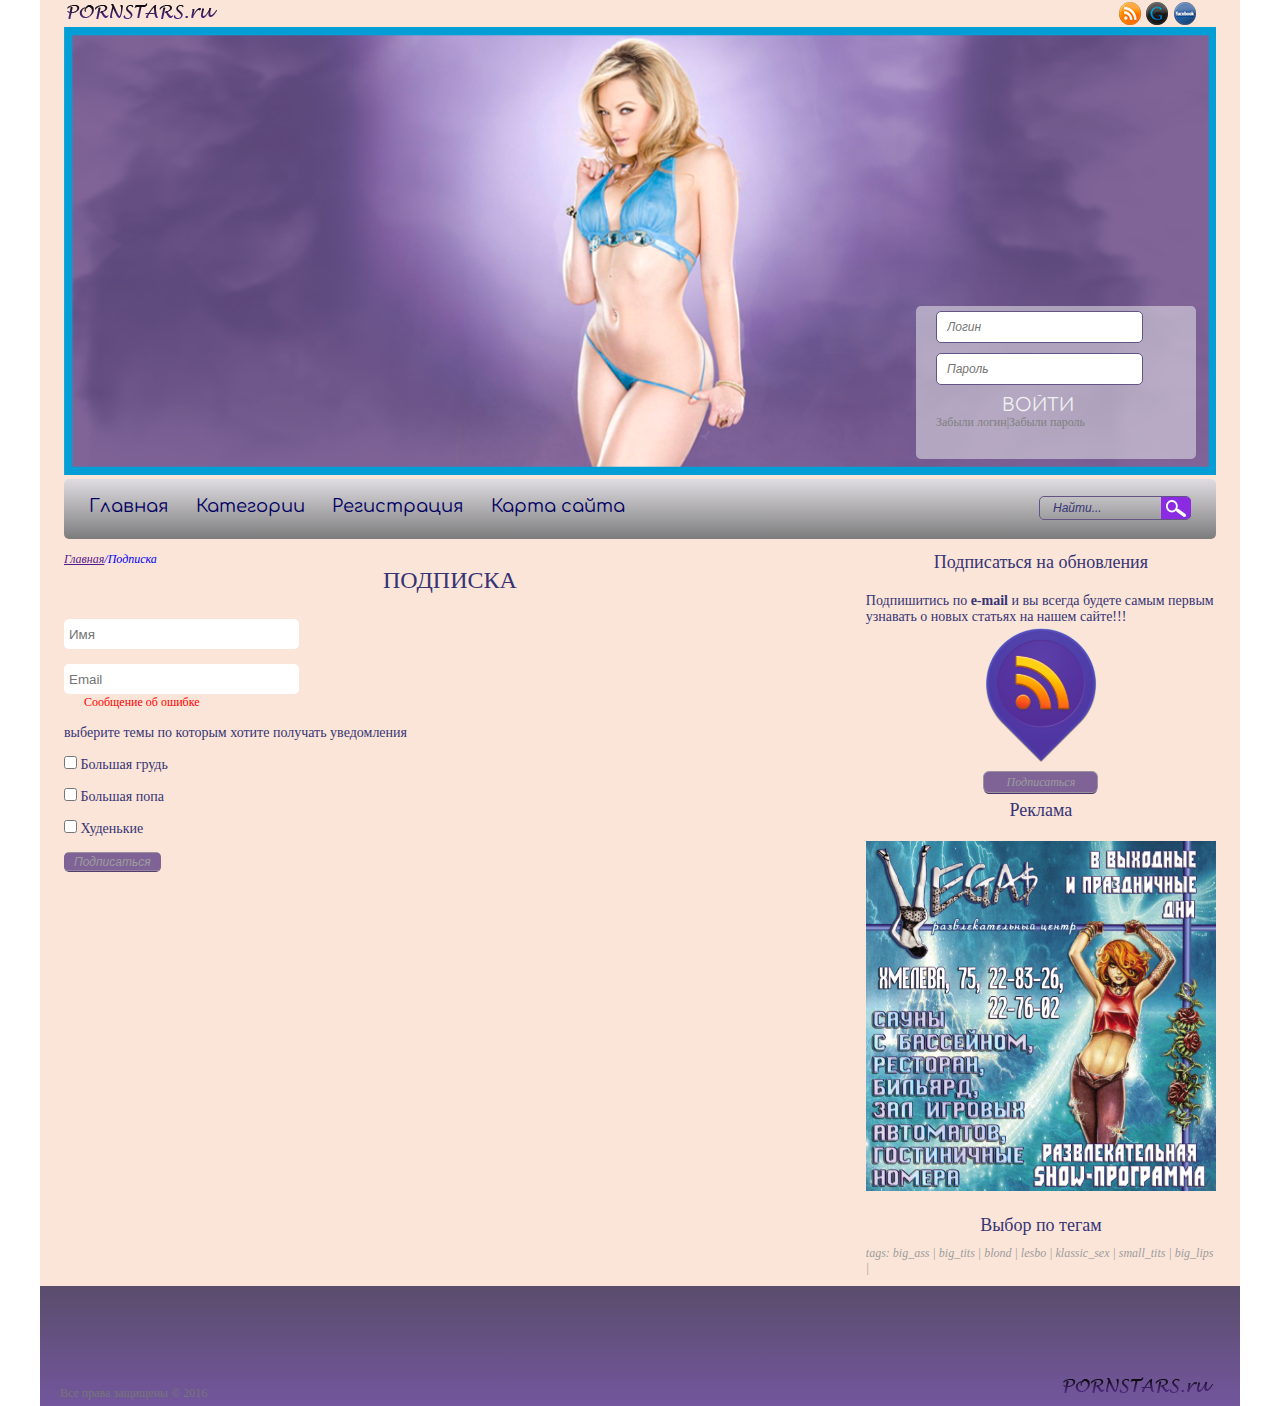
<file: subscribe_content.html>
<!DOCTYPE html>
<html>
<head>
    <meta charset="utf-8">
    <meta name="viewport" content="width=device-width, initial-scale=1.0">
    <title>Подписка</title>
    <link rel="stylesheet" href="styles/style.css" type="text/css">
    <link href='https://fonts.googleapis.com/css?family=Comfortaa&subset=latin,cyrillic' rel='stylesheet' type='text/css'>
    <script type="text/javascript" src="JS/jQuery.js"></script>
    <script type="text/javascript" src="JS/menu.js"></script>
</head>
<body>

<div id = "karkas">
    <div id="main_wrapper">
        <header>

            <a href="#"> <img src="images/logo.png"> </a>
            <div id="social_icons">
                <a href="#"> <img src="images/social_icon1.png"></a>
                <a href="#"> <img src="images/social_icon2.png"></a>
                <a href="#"> <img src="images/social_icon3.png"></a>
            </div>
            <div id="header_background">
                <img src="images/header-bg.png">

                <div id="auth">
                    <div>
                        <img src="images/x.png" id="auth_close_img">

                        <form method = "post" action = "">
                            <input type="text" name="login" placeholder="Логин"><br>
                            <input type="password" name="password" placeholder="Пароль"><br>
                            <input type="button" name="enter" value="войти">
                        </form>
                        <div class="forgot"><a href="">Забыли логин</a><span>|</span><a href="">Забыли пароль</a> </div>
                    </div>
                </div>

                <div class="adaptive_auth">
                    <img src="images/login.png" id="auth_img">
                </div>

                <!--   <div id = 'authorized'>
                       <p>Добро пожаловать на сайт</p>
                       <p>Логин</p>
                       <p><a href="#"> редактировать профиль </a> </p>
                   </div>-->

            </div>

        </header>
        <nav>
            <div id = "menu">
                <ul class = "main_menu">
                    <li><a href = "#">Главная</a></li>
                    <li><a href = "#">Категории</a>
                        <ul class = "inner_menu">
                            <li> <a href="#"> Большая грудь </a> </li>
                            <li> <a href="#"> Большая попа </a> </li>
                            <li> <a href="#"> Худенькие </a> </li>
                        </ul>
                    </li>
                    <li><a href = "#">Регистрация</a></li>
                    <li><a href = "#">Карта сайта</a></li>
                </ul>
            </div>

            <div id="search">
                <form method="post" action = "">
                    <div>
                        <input type="text" name = "search_text" placeholder="Найти...">
                        <input type="submit" name = "search" value = "">
                    </div>

                </form>
            </div>

            <div id="adaptive_menu">
                <img src="images/adaptive_menu.png" id="menu_image">

                <ul id="adaptive_main_menu">
                    <li><a href="index.html"> Главная </a> </li>
                    <li><a href="#"> Категории </a>

                        <ul class = "inner_adaptive_menu">
                            <li> <a href="#"> Большая грудь </a> </li>
                            <li> <a href="#"> Большая попа </a> </li>
                            <li> <a href="#"> Худенькие </a> </li>
                        </ul>

                    </li>

                    <li><a href="#"> Регистрация </a> </li>
                    <li><a href="#"> Карта сайта </a> </li>

                </ul>

            </div>

            <div id="adaptive_search">
                <img src="images/adaptive_search.png" id="search_image">
            </div>
        </nav>
        <div class="clear"></div>

        <div id = "adaptive_search_form">
            <form method="post" action = "">
                <input type="text" name = "search_text" placeholder="Найти...">
                <input type="image" src="images/search.png" name = "search" value = "">
                <img src="images/adaptive_close.png" id="adaptive_form_close">
            </form>
        </div>
        <div class="clear"></div>

        <main id = "subscribe_content">
            <div>
                <p class = "bread_crumbs">
                    <a href="">Главная</a><span>/Подписка</span>
                </p>
                <article>
                    <h1>Подписка</h1>
                    <div id="edit_profile_form">
                        <table>
                            <form method="post" action="#">



                                <tr>
                                    <td>
                                        <input type="text" name="login" placeholder="Имя">
                                    </td>

                                </tr>
                                <tr>
                                    <td>
                                        <input type="text" name="email" placeholder="Email"><br>
                                        <span class = 'registration_error_message'>Сообщение об ошибке</span>
                                    </td>
                                </tr>


                                <tr>
                                    <td>
                                        <p>выберите темы по которым хотите получать уведомления</p>
                                    </td>

                                </tr>

                                <tr>
                                    <td>
                                        <p><input type="checkbox"  value="big_tits"> Большая грудь</p>
                                    </td>
                                </tr>
                                <tr>
                                    <td>
                                        <p><input type="checkbox"  value="big_ass"> Большая попа</p>
                                    </td>
                                </tr>
                                <tr>
                                    <td>
                                        <p><input type="checkbox"  value="skinny"> Худенькие</p>
                                    </td>
                                </tr>



                                <tr>
                                    <td>
                                        <input type="submit" name="registration" value="Подписаться" class="button">
                                    </td>
                                </tr>



                            </form>
                        </table>
                    </div>
                </article>
            </div><!--  end main -->
            <div class = "clear"></div>

        </main>
        <aside>
            <div>

                <div id = "subscribe_block">
                    <h1>Подписаться на обновления</h1>
                    <p>Подпишитись по <b>e-mail</b> и вы всегда будете самым первым узнавать о новых статьях на нашем сайте!!!</p>
                    <img src = "images/rss.png" id="rss_image">
                    <a href="#" id="subscribe">Подписаться</a>
                </div>

                <div class = "commercial_block">
                    <h1>Реклама</h1>
                    <img src="images/reklama3.jpg">
                </div>

                <div class = "tags_select">
                    <h1>Выбор по тегам</h1>
                    <p class = "tags">tags:<a href="#"> big_ass </a> |<a href="#"> big_tits </a> |<a href="#"> blond </a>
                        |<a href="#"> lesbo </a> |<a href="#"> klassic_sex </a> |<a href="#"> small_tits </a> |
                        <a href="#"> big_lips </a> |
                    </p>

                </div>
            </div>
        </aside>
        <div class="clear"></div>

    </div><!-- end div mainwrapper -->

    <footer>
        <div id="copyright"><p>Все права защищены &copy; 2016</p></div>
        <div id="footer_logo"><img src="images/logo.png"> </div>

    </footer>

</div><!-- end div karkas -->

</body>
</html>
</file>
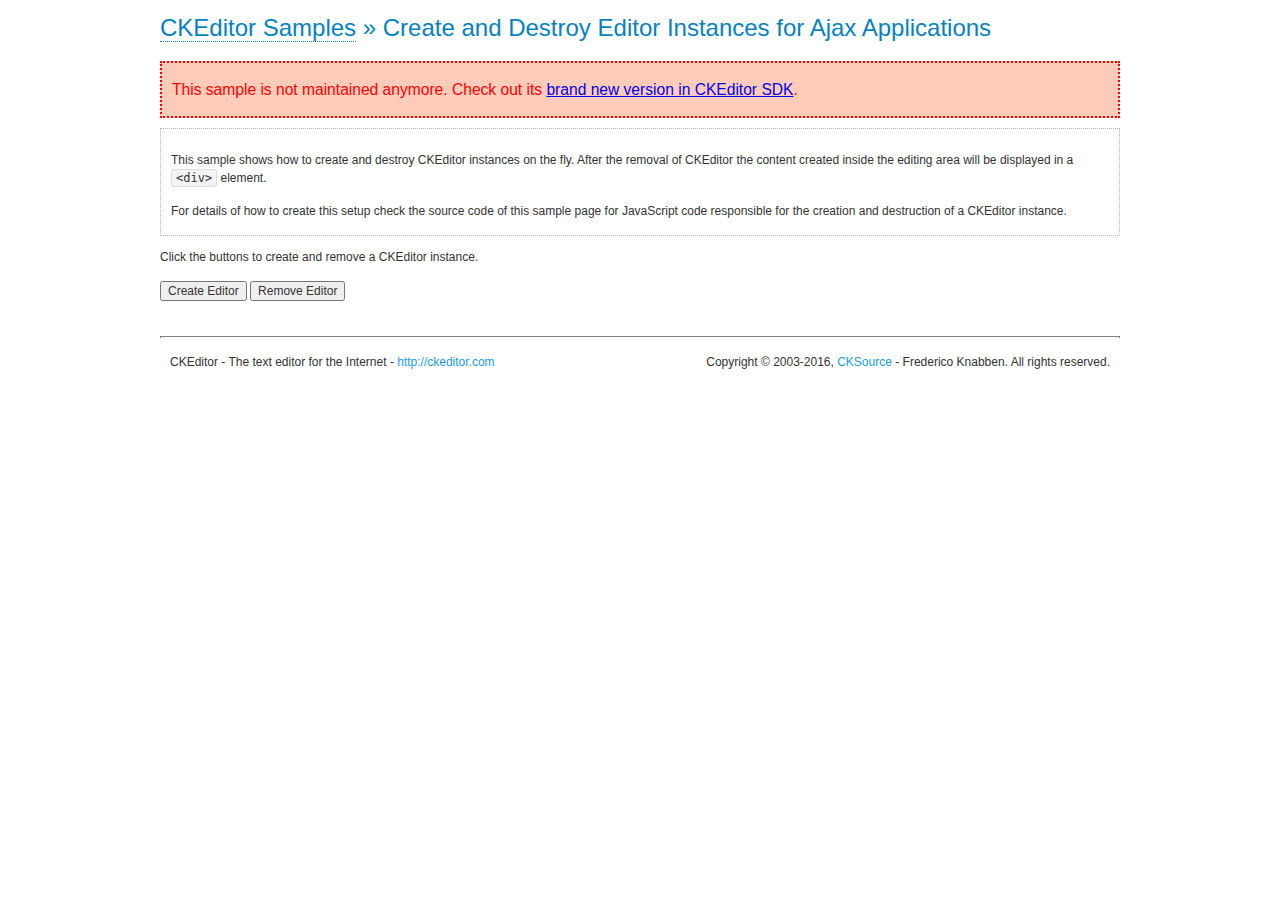
<file: JS/ckeditor/samples/old/ajax.html>
<!DOCTYPE html>
<!--
Copyright (c) 2003-2016, CKSource - Frederico Knabben. All rights reserved.
For licensing, see LICENSE.md or http://ckeditor.com/license
-->
<html>
<head>
	<meta charset="utf-8">
	<title>Ajax &mdash; CKEditor Sample</title>
	<script src="../../ckeditor.js"></script>
	<link rel="stylesheet" href="sample.css">
	<script>

		var editor, html = '';

		function createEditor() {
			if ( editor )
				return;

			// Create a new editor inside the <div id="editor">, setting its value to html
			var config = {};
			editor = CKEDITOR.appendTo( 'editor', config, html );
		}

		function removeEditor() {
			if ( !editor )
				return;

			// Retrieve the editor contents. In an Ajax application, this data would be
			// sent to the server or used in any other way.
			document.getElementById( 'editorcontents' ).innerHTML = html = editor.getData();
			document.getElementById( 'contents' ).style.display = '';

			// Destroy the editor.
			editor.destroy();
			editor = null;
		}

	</script>
</head>
<body>
	<h1 class="samples">
		<a href="index.html">CKEditor Samples</a> &raquo; Create and Destroy Editor Instances for Ajax Applications
	</h1>
	<div class="warning deprecated">
		This sample is not maintained anymore. Check out its <a href="http://sdk.ckeditor.com/samples/saveajax.html">brand new version in CKEditor SDK</a>.
	</div>
	<div class="description">
		<p>
			This sample shows how to create and destroy CKEditor instances on the fly. After the removal of CKEditor the content created inside the editing
			area will be displayed in a <code>&lt;div&gt;</code> element.
		</p>
		<p>
			For details of how to create this setup check the source code of this sample page
			for JavaScript code responsible for the creation and destruction of a CKEditor instance.
		</p>
	</div>
	<p>Click the buttons to create and remove a CKEditor instance.</p>
	<p>
		<input onclick="createEditor();" type="button" value="Create Editor">
		<input onclick="removeEditor();" type="button" value="Remove Editor">
	</p>
	<!-- This div will hold the editor. -->
	<div id="editor">
	</div>
	<div id="contents" style="display: none">
		<p>
			Edited Contents:
		</p>
		<!-- This div will be used to display the editor contents. -->
		<div id="editorcontents">
		</div>
	</div>
	<div id="footer">
		<hr>
		<p>
			CKEditor - The text editor for the Internet - <a class="samples" href="http://ckeditor.com/">http://ckeditor.com</a>
		</p>
		<p id="copy">
			Copyright &copy; 2003-2016, <a class="samples" href="http://cksource.com/">CKSource</a> - Frederico
			Knabben. All rights reserved.
		</p>
	</div>
</body>
</html>
</file>
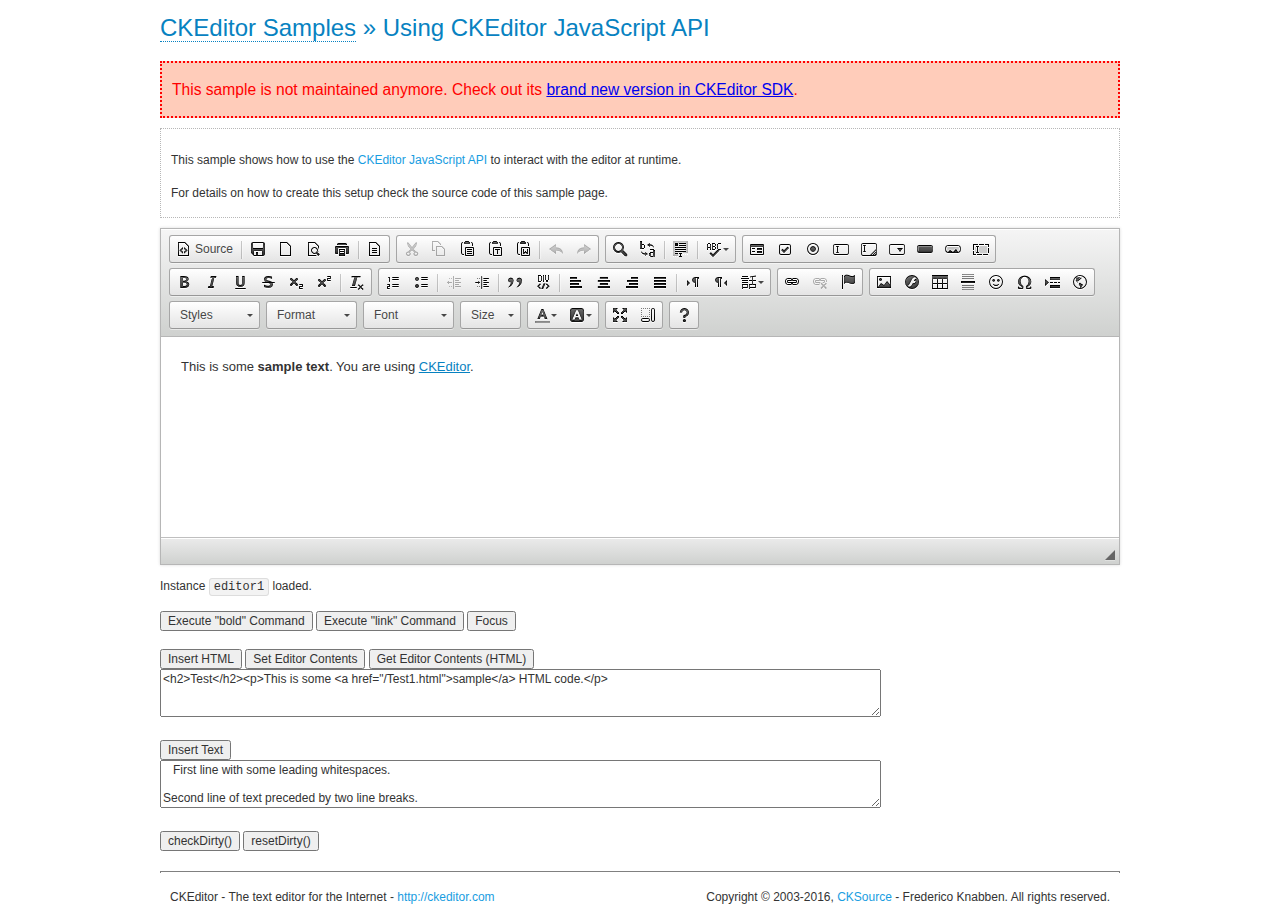
<file: JS/ckeditor/samples/old/api.html>
<!DOCTYPE html>
<!--
Copyright (c) 2003-2016, CKSource - Frederico Knabben. All rights reserved.
For licensing, see LICENSE.md or http://ckeditor.com/license
-->
<html>
<head>
	<meta charset="utf-8">
	<title>API Usage &mdash; CKEditor Sample</title>
	<script src="../../ckeditor.js"></script>
	<link href="sample.css" rel="stylesheet">
	<script>

// The instanceReady event is fired, when an instance of CKEditor has finished
// its initialization.
CKEDITOR.on( 'instanceReady', function( ev ) {
	// Show the editor name and description in the browser status bar.
	document.getElementById( 'eMessage' ).innerHTML = 'Instance <code>' + ev.editor.name + '<\/code> loaded.';

	// Show this sample buttons.
	document.getElementById( 'eButtons' ).style.display = 'block';
});

function InsertHTML() {
	// Get the editor instance that we want to interact with.
	var editor = CKEDITOR.instances.editor1;
	var value = document.getElementById( 'htmlArea' ).value;

	// Check the active editing mode.
	if ( editor.mode == 'wysiwyg' )
	{
		// Insert HTML code.
		// http://docs.ckeditor.com/#!/api/CKEDITOR.editor-method-insertHtml
		editor.insertHtml( value );
	}
	else
		alert( 'You must be in WYSIWYG mode!' );
}

function InsertText() {
	// Get the editor instance that we want to interact with.
	var editor = CKEDITOR.instances.editor1;
	var value = document.getElementById( 'txtArea' ).value;

	// Check the active editing mode.
	if ( editor.mode == 'wysiwyg' )
	{
		// Insert as plain text.
		// http://docs.ckeditor.com/#!/api/CKEDITOR.editor-method-insertText
		editor.insertText( value );
	}
	else
		alert( 'You must be in WYSIWYG mode!' );
}

function SetContents() {
	// Get the editor instance that we want to interact with.
	var editor = CKEDITOR.instances.editor1;
	var value = document.getElementById( 'htmlArea' ).value;

	// Set editor contents (replace current contents).
	// http://docs.ckeditor.com/#!/api/CKEDITOR.editor-method-setData
	editor.setData( value );
}

function GetContents() {
	// Get the editor instance that you want to interact with.
	var editor = CKEDITOR.instances.editor1;

	// Get editor contents
	// http://docs.ckeditor.com/#!/api/CKEDITOR.editor-method-getData
	alert( editor.getData() );
}

function ExecuteCommand( commandName ) {
	// Get the editor instance that we want to interact with.
	var editor = CKEDITOR.instances.editor1;

	// Check the active editing mode.
	if ( editor.mode == 'wysiwyg' )
	{
		// Execute the command.
		// http://docs.ckeditor.com/#!/api/CKEDITOR.editor-method-execCommand
		editor.execCommand( commandName );
	}
	else
		alert( 'You must be in WYSIWYG mode!' );
}

function CheckDirty() {
	// Get the editor instance that we want to interact with.
	var editor = CKEDITOR.instances.editor1;
	// Checks whether the current editor contents present changes when compared
	// to the contents loaded into the editor at startup
	// http://docs.ckeditor.com/#!/api/CKEDITOR.editor-method-checkDirty
	alert( editor.checkDirty() );
}

function ResetDirty() {
	// Get the editor instance that we want to interact with.
	var editor = CKEDITOR.instances.editor1;
	// Resets the "dirty state" of the editor (see CheckDirty())
	// http://docs.ckeditor.com/#!/api/CKEDITOR.editor-method-resetDirty
	editor.resetDirty();
	alert( 'The "IsDirty" status has been reset' );
}

function Focus() {
	CKEDITOR.instances.editor1.focus();
}

function onFocus() {
	document.getElementById( 'eMessage' ).innerHTML = '<b>' + this.name + ' is focused </b>';
}

function onBlur() {
	document.getElementById( 'eMessage' ).innerHTML = this.name + ' lost focus';
}

	</script>

</head>
<body>
	<h1 class="samples">
		<a href="index.html">CKEditor Samples</a> &raquo; Using CKEditor JavaScript API
	</h1>
	<div class="warning deprecated">
		This sample is not maintained anymore. Check out its <a href="http://sdk.ckeditor.com/samples/api.html">brand new version in CKEditor SDK</a>.
	</div>
	<div class="description">
	<p>
		This sample shows how to use the
		<a class="samples" href="http://docs.ckeditor.com/#!/api/CKEDITOR.editor">CKEditor JavaScript API</a>
		to interact with the editor at runtime.
	</p>
	<p>
		For details on how to create this setup check the source code of this sample page.
	</p>
	</div>

	<!-- This <div> holds alert messages to be display in the sample page. -->
	<div id="alerts">
		<noscript>
			<p>
				<strong>CKEditor requires JavaScript to run</strong>. In a browser with no JavaScript
				support, like yours, you should still see the contents (HTML data) and you should
				be able to edit it normally, without a rich editor interface.
			</p>
		</noscript>
	</div>
	<form action="../../../samples/sample_posteddata.php" method="post">
		<textarea cols="100" id="editor1" name="editor1" rows="10">&lt;p&gt;This is some &lt;strong&gt;sample text&lt;/strong&gt;. You are using &lt;a href="http://ckeditor.com/"&gt;CKEditor&lt;/a&gt;.&lt;/p&gt;</textarea>

		<script>
			// Replace the <textarea id="editor1"> with an CKEditor instance.
			CKEDITOR.replace( 'editor1', {
				on: {
					focus: onFocus,
					blur: onBlur,

					// Check for availability of corresponding plugins.
					pluginsLoaded: function( evt ) {
						var doc = CKEDITOR.document, ed = evt.editor;
						if ( !ed.getCommand( 'bold' ) )
							doc.getById( 'exec-bold' ).hide();
						if ( !ed.getCommand( 'link' ) )
							doc.getById( 'exec-link' ).hide();
					}
				}
			});
		</script>

		<p id="eMessage">
		</p>

		<div id="eButtons" style="display: none">
			<input id="exec-bold" onclick="ExecuteCommand('bold');" type="button" value="Execute &quot;bold&quot; Command">
			<input id="exec-link" onclick="ExecuteCommand('link');" type="button" value="Execute &quot;link&quot; Command">
			<input onclick="Focus();" type="button" value="Focus">
			<br><br>
			<input onclick="InsertHTML();" type="button" value="Insert HTML">
			<input onclick="SetContents();" type="button" value="Set Editor Contents">
			<input onclick="GetContents();" type="button" value="Get Editor Contents (HTML)">
			<br>
			<textarea cols="100" id="htmlArea" rows="3">&lt;h2&gt;Test&lt;/h2&gt;&lt;p&gt;This is some &lt;a href="/Test1.html"&gt;sample&lt;/a&gt; HTML code.&lt;/p&gt;</textarea>
			<br>
			<br>
			<input onclick="InsertText();" type="button" value="Insert Text">
			<br>
			<textarea cols="100" id="txtArea" rows="3">   First line with some leading whitespaces.

Second line of text preceded by two line breaks.</textarea>
			<br>
			<br>
			<input onclick="CheckDirty();" type="button" value="checkDirty()">
			<input onclick="ResetDirty();" type="button" value="resetDirty()">
		</div>
	</form>
	<div id="footer">
		<hr>
		<p>
			CKEditor - The text editor for the Internet - <a class="samples" href="http://ckeditor.com/">http://ckeditor.com</a>
		</p>
		<p id="copy">
			Copyright &copy; 2003-2016, <a class="samples" href="http://cksource.com/">CKSource</a> - Frederico
			Knabben. All rights reserved.
		</p>
	</div>
</body>
</html>
</file>
<file: styles/style.css>
*{
    margin:0;padding:0;
}
body{
    font-family: "Verdana";font-size:14px;
}
img{
    max-width:100%;height:auto;
}

.clear{
    clear: both;
}

.clearfix:after {
    clear: both;/* Для запрета схлопывания границ блока в котором элементам назначен float
     				чтобы можно было этому блоку назначить например цвет фона*/
    content: "";
    display: table;
}

#karkas{
    max-width:1200px;margin:0 auto;background-color:#fbe5d8;
}

#main_wrapper{
   width:96%;margin:0 auto;height: auto;
}

header{
    position:relative;
}

header > img{
    padding:5px 0 0 20px;
}

#social_icons{
    position: absolute;right:20px;top:2px;
}

#header_background{
    position:relative;
}

#header_background img{
    width:100%;
}

#auth{
    position:absolute;right:20px;bottom:20px;width:280px;height:153px;
    background-color:rgba(241,241,241,0.5);border-radius: 5px;
}

#auth form{
    padding:5px 0  0 20px;
}
#auth form input[name="login"],#auth form input[name="password"]{
    width:195px;height:30px;border-radius: 5px;border:1px solid #645486;display:table-cell;margin-bottom:10px;
    padding-left:10px;color:#9d9d9d;font-style:italic;font-size:12px;
}

#auth > div{
    width:80%;
}

#auth form input[name="enter"]{
    border:none;text-transform: uppercase;color:#f1f1f1;background: none;cursor:pointer;font-family: "Comfortaa";
    font-size: 18px;
    display:block;
    margin:0 auto;
}

.auth_error_message{
    color:red;font-size:12px;margin-left:10px;display:none;
}



#auth .forgot{
   font-size:12px;
    margin-left: 20px;
}

#auth .forgot a{
    text-decoration:none;color:grey;
}

#auth .forgot a:hover{
    text-decoration:underline;
}

.forgot span{
    color:grey;
}

.adaptive_auth{
    display:none;
}

#auth_close_img{
    display:none;
}





/*  если пользователь авторизован */

#authorized{
    position:absolute;right:20px;bottom:20px;width:280px;height:145px;
}
#authorized p,#authorized a{
    color:#fff;font-size:18px;font-family:"Comfortaa";text-align: center;
}



/*   menu    */

nav{
width:100%;height:60px;border-radius:5px;background: linear-gradient(180deg, rgba(223,221,225,1) 0, rgba(125,124,125,1) 100%);

}

#menu{
    float:left; margin: 17px 0 17px 25px;
}
#search{
    float:right;margin: 17px 25px 17px 0;
}

ul.main_menu li{
    list-style: none;display: inline-block;padding-left:24px;
}
 ul.main_menu li:first-child{
    padding-left:0;
}

ul.main_menu>li a{
    padding-bottom:19px;
}

ul.inner_menu{
    background: linear-gradient(180deg, rgba(223,221,225,1) 0, rgba(125,124,125,1) 100%);
    border-radius: 0 0 5px 5px;
    padding-top: 7px;
    position: absolute;z-index: 10;display:none;
}

 ul.inner_menu li{
    display:inline;
}

ul.inner_menu li a{
    background-image:url("../images/separate_line.png");background-repeat:no-repeat;background-position:bottom center;height: 40px;
    padding: 0 30px;
}

ul.inner_menu li:first-child a{
   padding-top:10px;
}

ul.inner_menu li:last-child a{
    background-image: none;
}


#menu ul li a{
    text-decoration:none;color:#020064;font-size:18px;font-family:"Comfortaa";display: block;
}
#menu ul li a:hover{
    text-decoration:underline;
}

#search input[name="search_text"]{
    border-radius:5px;border:1px solid #645486;width:137px;height:22px;font-size:12px;color:#020064;font-style:italic;
    padding-left:13px;
}

#search input[name="search"]{
   width:30px;height:22px;border:none;border-radius:0 5px 5px 0;position:absolute;
    right:0;top:1px;
    background-color: blueviolet;background-image: url(../images/search.png);background-repeat:no-repeat;
    background-position:center center;cursor:pointer;
}

    #search input[name="search_text"]:focus{
        outline:none;
    }

#search div{
    position:relative;
}


/*  adaptive menu */

#adaptive_menu{
    float:left;display:none;
}
    #menu_image{
        width:60px;height:40px;display: inline-block;padding:10px 25px;cursor:pointer;
    }

#adaptive_search{
    float:right;display:none;position:relative;
}
    #search_image{
        height:40px;display: inline-block;padding:10px 25px;cursor:pointer;
    }

#adaptive_search_form {
    display: none;
    float:right;
    width:90%;
    position:relative;
}
    #adaptive_search_form>form{
        width:100%;
        text-align: right;
    }

    #adaptive_search_form input[type='image']{
        width:26px;
    }


    input[name="search_text"]{
        background: none;font-size:18px;color:#363475;border-radius:5px;width:60%;border:2px solid #786495;
    }

    input[name="search_text"]:focus{
        outline:none;
    }

    input[name="search_text"]::-webkit-input-placeholder {
        color: #363475;
    }
    input[name="search_text"]::-moz-placeholder {
        color: #363475;
    }


    #adaptive_search input[name="search"]{
      width:30px;height:22px;
    }

    #adaptive_form_close{
        cursor: pointer;
        display: none;
        position: absolute;
        right: 16px;
        top: -49px;
        width: 30px;
    }

ul#adaptive_main_menu{
    background: rgba(0, 0, 0, 0) linear-gradient(180deg, rgba(223, 221, 225, 1) 0px, rgba(125, 124, 125, 1) 100%) repeat scroll 0 0;
    border-radius: 0 0 5px 5px;
    display: none;
    padding:7px 0 0 10px;
    position: absolute;
    z-index: 10;
    margin-top:-3px;
}

    .inner_adaptive_menu{
        margin-left:10px;display:none;
    }
    #adaptive_main_menu li{
    list-style: none;
    }
        #adaptive_main_menu li a{
            color: #020064;
            font-family: "Comfortaa";
            font-size: 18px;
            text-decoration: none;
            display:inline-block;
            padding: 10px 30px 0 10px;
        }
        #adaptive_main_menu>li:last-child a{
            padding-bottom:10px;
        }





/* end adaptive menu */


/*   end menu    */
/*   content    */



main{
    width:67%;float:left;
}

main.index_content article{
    position:relative;margin-bottom:20px;width:63%;float:right;
}

main.index_content .article_image{
    float:left;margin-right:0;width:35%;height:250px;
}
main.index_content .article_image img{
    max-width:100%;max-height:100%;margin-top:10px;
}

main h1{
    text-transform: uppercase;color:#363475;font-size:24px;text-align:center;font-weight:normal;margin-bottom:10px;
}

 p.tags, p.tags a  {
    color: #9d9d9d;font-size: 12px;font-style: italic;text-decoration:none;margin:-10px 0 10px 0;
}

p.tags a:hover{
    font-weight:bold;
}

main article p{
    font-size:14px;color:#363475;
}

.article_information{
    margin-top: 20px;
}

article .article_information ul{
    display:inline-block;position:relative;
}

article .article_information ul li{
    list-style: none;display:inline-block;padding-right:20px;
}

article .article_information ul li span{
    display: inline-block;position:absolute;top:3px;
}

article .article_information ul li:first-child img{
    cursor:pointer;
}

 .article_date {

    color: #9d9d9d;
    font-size: 12px;
    font-style: italic;
    display:inline-block;
    margin-bottom:10px;
}
.article_information .read_more{
    float:right;background-image: url("../images/read_more.png");background-repeat: no-repeat;
    padding: 4px 18px;background-size:contain;
}

.button{
    text-decoration: none;color:#9d9d9d;font-size:12px;font-style:italic;
    background-position:center center;cursor:pointer
}

 .button:hover{
    text-decoration: underline;
}


/* full_article_content */

main.full_article_content{
    margin-top:0;
}

main p.bread_crumbs,main.full_article_content .bread_crumbs a{
    color: #9d9d9d;font-size: 12px;font-style: italic;
}

main.full_article_content p.bread_crumbs{
    margin-bottom:2px;
}


main.full_article_content img.full_article_header_image{
    max-width:60%;max-height:300px;display:block;margin:0 auto
}

main.full_article_content article>img{
    max-width:40%;max-height:300px;display:block;margin:0 auto
}

main.full_article_content .count_rewiews_img,main.full_article_content .likes_img{
    width:100%; padding-left: 5px;
}


main.full_article_content p{
    text-indent: 20px;margin-bottom:20px;
}

main.full_article_content .article_information{
    margin-top:-10px;margin-bottom:20px;
}


#comments_main div{
margin-bottom:10px;
}

#comments_main p{
    color: #363475;
    font-size: 14px;
}

#comments_main .add_comment_button{
    background-image: url("../images/add_comment.png");background-repeat: no-repeat; padding: 4px 8px;
    display: inline-block;margin-bottom: 20px;
}

#text_comment{
    position:relative;width:370px;max-width:100%;display:none;
}


#text_comment textarea{
    width:370px;height:140px;
}

#text_comment button{
    border:none;background-image: url("../images/read_more.png");border-radius: 5px;
    background-repeat: no-repeat;background-position: center center;padding:3px 24px;background-size:cover;
    margin-top: 10px;
}

#text_comment textarea{
    resize: vertical;
}
span.x{
    position:absolute; right:-6px;top:-4px;cursor:pointer;
}

div.comment{
    margin-left:20px;
}

.comments_left{
    float:left;width:18%;
}

.comments_left div{
    width:100%;
}

.comments_left img{
    width:100%;
}

.comments_left p.login{
    text-align: center;text-indent:0;
}


.comments_right{
    float:right;width:80%;box-sizing: border-box;position:relative;
}

.delete_comment{
    position:absolute;
    right: 0;top:-10px;cursor:pointer;
}

.comments_right button.add_answer{
    background-image: url("../images/read_more.png"); background-position: center center;background-repeat: no-repeat;
    background-size: cover;border: medium none;border-radius: 5px; margin-top:2px;padding: 3px 8px;
}

main.full_article_content p.comment_text{
    margin-bottom:0;!important;
}
button.add_answer{
    float: right;
}

.answer_form{
    position:relative;display:none;
}

.answer_form>form{
    overflow: hidden;
}

.answer_form textarea{
    width:100%;resize:vertical;height:65px;
}

.answer_form span.x_answer{
position:absolute;top:-4px;right:-5px;cursor:pointer;
}

.separate_comments_line{
    margin:0 auto 20px;display:block;width:88%;
}


/* end full_article_content */


/* registration content */

main#registration_content{
    margin-top:0;
}

#registration_form{
    margin-left:20px;
}

td.field_name{
    color:#373576;font-size:16px;
}

main input[type=text],main input[type=password]{
    border-radius:5px;border:none;height: 30px;width: 230px;padding-left:5px;
}

 main input[type=submit]{
    background-image: url("../images/read_more.png");background-position: center center;background-repeat: no-repeat;
    background-size: cover;border: medium none;border-radius: 5px;padding: 3px 10px
}

span.registration_error_message{
    color:red;font-size:12px;padding-left:20px;
}

main table{
    border-spacing: 0 15px;
}

#registration_form #captcha{
    width:150px;display:block;margin:0 auto;
}

p#registration_message{
    color:red;text-align:center;
}

/* end  registration content */

/* search_result_content */

main#search_results_content{

}

main#search_results_content article{
    width:100%;
}

main#search_results_content .article_information{
    margin-top:0;overflow: hidden;
}


/* end search_result_content */



/* edit profile_content */

#edit_profile_content input[type=file]{
    cursor: pointer;
    height: 120px;
    opacity: 0;
    width: 120px;
}

#avatar{
    display: inline-block;
    width: 120px;
}
/* end edit profile_content */

/* sitemap_content */

main#sitemap_content{
    margin-top:0;
}

#sitemap_content ul{
    margin-left:20px;
}

#sitemap_content ul li{
    list-style:none;
}

#sitemap_content ul li a,span{
    text-decoration:none;color:blue;
}

#sitemap_content ul li a:hover{
    text-decoration:underline;
}

#sitemap_content h3{
    margin:5px 0;
}

#sitemap_content h2{
    color: #363475;font-size: 20px;font-weight: normal;
    text-transform: uppercase;margin-top:10px;
}

/* end sitemap_content */

/*   end content    */

/* aside */

aside{
    width:33%;float:right;
}
aside>div{
    padding-left:30px;
}

aside #subscribe_block img{
    width:40%;display:block;margin:0 auto;
}

aside #subscribe_block p{
    font-size:14px;color:#363475;
}

aside .commercial_block{
    margin-bottom:20px;
}

aside .commercial_block img{
    max-width:100%;
}

aside h1{
    font-size:18px;color:#363475;font-weight: normal;text-align:center;margin-bottom:20px
}
/*

стили для инпутов подписки потм пригодяться
aside input[name="subscriber_name"],aside input[name="subscriber_mail"]{
    border-radius: 5px;border:1px solid #776394;width:60%;height:22px;margin-bottom:5px;padding:0 10px;font-style:italic;font-size:12px;color:#9d9d9d;
}
*/

aside #subscribe{
    font-style:italic;font-size:12px;color:#9d9d9d;background-image: url("../images/read_more.png");
    background-repeat: no-repeat;background-position: center center;padding: 10px;border-radius:5px;
    cursor:pointer;text-decoration:none;display:block;margin:0 auto;text-align:center;width:112px;
}

aside #subscribe:hover{
    text-decoration:underline;
}
aside input[name="subscribe"]:hover{
    text-decoration:underline;
}
aside form{
    text-align:center;
}

aside .subscribe_message{
    color:#bc0000;font-size:16px;margin-top:15px;text-align:center;
}

/*  постраничная навигиция */

#navigation{
    width:84%;margin:0 auto;margin-bottom:40px;
}


#navigation td a{
    display:inline-block;background: lightgrey;border-radius: 5px;padding:8px 12px;margin: 0 5px;background: linear-gradient(180deg, rgba(223,221,225,1) 0, rgba(125,124,125,1) 100%);
    ;font-size:18px;text-decoration: none;color:#363475;
}

#navigation td a:hover{
    text-decoration:underline;
}

#navigation td a.current_page{
    font-weight:bold;
}

#navigation .arrow{
    padding: 0 9px 0 4px
}
#navigation .arrow img{
    height: 29px;
    margin-top: 6px;
}

/*  footer */

footer{
    height:120px;width:100%;position:relative;background: linear-gradient(180deg, rgba(90,77,108,1) 0, rgba(115,86,157,1) 100%);
}

footer #copyright{
position:absolute;bottom:5px;left:20px;font-size:12px;color:#767678;
}


footer #footer_logo{
   position:absolute;bottom:5px;right:20px;
}




@media screen and (max-width:975px){

    ul.main_menu li{
        padding-left:16px;
    }

}

@media screen and (max-width:900px){

    #menu,#search{
        display: none;
    }

    #adaptive_menu,#adaptive_search{
        display:block;
    }


    main{
        margin-top:10px;
    }

    main.index_content .article_image{
        float:none;width:50%;margin:0 auto;height:auto;
    }

    main.index_content article{
        float:none;width:100%;margin-bottom:0;
    }
        p.tags,p.tags a{
            margin:-12px 0 0;
        }

    .article_information{
        margin-top:5px;
    }
}

@media screen and (max-width:730px){

    #auth{
        display:none;margin:auto;width:93%;height:85%;
    }

    #auth_close_img{
        display:inline;
    }

    .adaptive_auth{
        display:block; position:absolute;right:20px;bottom:20px;
    }
      header #auth_img{
            width:50px;cursor: pointer;
        }

      header #auth_close_img{
          width:20px;right: 0;position:absolute;cursor:pointer;
      }


    #auth form {
        padding: 5px 0 0 5px;
    }


    #auth form input[name="login"], #auth form input[name="password"]{
        width:60%;margin-bottom:2px;
    }

    #auth form input[name="enter"]{
        display:inline;
    }


    #auth .forgot{
        margin-left:5px;
    }

    main{
        float:none;width:100%;
    }

    aside{
        float:none;width:80%;margin:0 auto;
    }

    #navigation{
        width:90%;margin:10px auto;
    }

    #navigation td a{
        font-size:12px;margin:0;
    }

    #navigation .arrow img{
        height:21px;
    }

    aside{
        width:100%;
    }

    aside >div{
        padding-left:0;
    }

    #subscribe_block{
        width:50%;float:left;
    }

    .commercial_block{
        float:right;width:50%;
    }
}

@media screen and (max-width:480px){
    #subscribe_block{
        width:70%;float:none;margin:0 auto;
    }

    .commercial_block{
        float:none;width:70%;margin:0 auto;
    }

    #navigation table td:first-child>a,#navigation table td:last-child>a{
        display:none;
    }

    footer #footer_logo{
        position:static;text-align: center;
    }

    #authorized {
        bottom: 0; height: 90%; position: absolute; right: 0;width: 100%;
    }


    #menu_image {
        height: 20px;

        padding: 20px 25px;
        width: 35px;
    }

    #search_image {
        height: 30px;
        padding: 15px 25px;
    }

    main.index_content .article_image {
        width: 70%;
    }


    main.full_article_content img.full_article_header_image {
        max-height: 250px;
        max-width: 80%;
    }


}

@media screen and (max-width:360px){

    #auth{
        width:100%;height:100%;right:0;bottom:0;
    }
    #auth form input[name="enter"]{
        font-size:14px;
    }
    #auth form input[name="login"], #auth form input[name="password"]{
        height:24px;width:80%;
    }

    #adaptive_search_form{
        width:100%;
    }
    input[name="search_text"]{
        width:85%;
    }

    #navigation td a{
        padding:5px 8px;
    }
    #navigation .arrow img{
        height:17px;
    }


    span.registration_error_message {
        font-size: 10px;
        padding-left: 0;
    }

    main input[type="text"], main input[type="password"] {
        width: 170px;
    }

    td.field_name {
        font-size: 10px;
    }

}
</file>
<file: JS/ckeditor/samples/css/samples.css>
/**
 * @license Copyright (c) 2003-2016, CKSource - Frederico Knabben. All rights reserved.
 * For licensing, see LICENSE.md or http://ckeditor.com/license
 */
@media (max-width: 900px) {
  .global-is-mobile-hidden {
    display: none !important;
  }
}
article,
aside,
details,
figcaption,
figure,
footer,
header,
hgroup,
main,
menu,
nav,
section {
  display: block;
}
body,
html {
  margin: 0;
  padding: 0;
  font: 16px / 1.8 Arial, 'Helvetica Neue', Helvetica, sans-serif;
  font-weight: 300;
  color: #575757;
}
.grid-width-10 {
  width: 10%;
}
.grid-width-20 {
  width: 20%;
}
.grid-width-30 {
  width: 30%;
}
.grid-width-40 {
  width: 40%;
}
.grid-width-50 {
  width: 50%;
}
.grid-width-60 {
  width: 60%;
}
.grid-width-70 {
  width: 70%;
}
.grid-width-80 {
  width: 80%;
}
.grid-width-90 {
  width: 90%;
}
.grid-width-100 {
  width: 100%;
}
@media (max-width: 900px) {
  .grid-width-10,
  .grid-width-20,
  .grid-width-30,
  .grid-width-40,
  .grid-width-50,
  .grid-width-60,
  .grid-width-70,
  .grid-width-80,
  .grid-width-90,
  .grid-width-100 {
    width: 100%;
  }
}
*[class*="grid-width"] {
  -webkit-box-sizing: border-box;
  -moz-box-sizing: border-box;
  box-sizing: border-box;
  padding-left: 4%;
  padding-right: 4%;
  float: left;
}
*[class*="grid-width"]:after,
.grid-container:after,
*[class*="grid-width"]:before,
.grid-container:before {
  content: '';
  display: block;
  overflow: hidden;
  visibility: hidden;
  font-size: 0;
  line-height: 0;
  width: 0;
  height: 0;
}
*[class*="grid-width"]:after,
.grid-container:after {
  clear: both;
}
.grid-container {
  -webkit-box-sizing: border-box;
  -moz-box-sizing: border-box;
  box-sizing: border-box;
  margin-left: auto;
  margin-right: auto;
}
.grid-container-nested *[class*="grid-width"]:first-child {
  padding-left: 0;
}
.grid-container-nested *[class*="grid-width"]:last-child {
  padding-right: 0;
}
@media (max-width: 900px) {
  .grid-container-nested *[class*="grid-width"]:first-child {
    padding-left: 4%;
  }
  .grid-container-nested *[class*="grid-width"]:last-child {
    padding-right: 4%;
  }
}
.header-a {
  min-height: 140px;
  overflow: hidden;
}
.header-a .header-a-logo {
  margin: 40px 0 0;
}
@media (max-width: 900px) {
  .header-a .header-a-logo {
    text-align: center;
  }
}
.header-a .header-a-logo img {
  border: transparent;
}
.navigation-a {
  height: 30px;
  background: #3d3d3d;
  position: absolute;
  left: 0;
  right: 0;
  top: 0;
  padding: 0;
  overflow: hidden;
}
@media (max-width: 900px) {
  .navigation-a {
    text-align: center;
  }
}
.navigation-a ul {
  list-style: none;
  margin: 0;
  overflow: hidden;
}
.navigation-a ul li,
.navigation-a ul li a {
  display: inline-block;
}
@media (max-width: 900px) {
  .navigation-a ul {
    width: auto;
    text-overflow: ellipsis;
    white-space: nowrap;
    display: inline-block;
    float: none;
  }
  .navigation-a ul:before,
  .navigation-a ul:after {
    display: none;
  }
}
.navigation-a ul.navigation-a-left {
  text-align: left;
}
@media (max-width: 900px) {
  .navigation-a ul.navigation-a-left {
    padding-right: 0;
  }
}
.navigation-a ul.navigation-a-right {
  text-align: right;
}
@media (max-width: 900px) {
  .navigation-a ul.navigation-a-right {
    padding-left: 23px;
  }
}
.navigation-a ul li + li {
  margin-left: 23px;
}
.navigation-a ul li a {
  font-size: 10px;
  font-size: 0.625rem;
  line-height: 18px;
  line-height: 1.13rem;
  line-height: 30px;
  float: left;
  color: #dddddd;
  font-weight: bold;
  text-decoration: none;
  text-transform: uppercase;
}
.navigation-a ul li a:hover {
  cursor: pointer;
  color: #ffffff;
}
.icon-navigation-a-github:before,
.icon-navigation-a-github:after {
  background-image: url("[data-uri]");
}
.navigation-b {
  text-align: right;
  margin: 52px 0 0;
  overflow: visible;
}
@media (max-width: 900px) {
  .navigation-b {
    text-align: center;
    margin-top: 20px;
    padding: 0;
  }
}
.navigation-b ul {
  padding: 0;
  list-style: none;
  margin: 0;
  overflow: visible;
}
.navigation-b ul li,
.navigation-b ul li a {
  display: inline-block;
}
@media (max-width: 900px) {
  .navigation-b ul {
    display: table;
    width: 100%;
    padding-bottom: 1.5em;
  }
}
@media (max-width: 900px) {
  .navigation-b ul li {
    display: table-row;
  }
}
.navigation-b ul li + li {
  margin-left: 20px;
}
@media (max-width: 900px) {
  .navigation-b ul li + li {
    margin-left: 0;
  }
}
.navigation-b ul li a {
  -webkit-box-sizing: border-box;
  -moz-box-sizing: border-box;
  box-sizing: border-box;
  text-transform: uppercase;
  text-decoration: none;
  outline: none;
}
@media (max-width: 900px) {
  .navigation-b ul li a {
    width: 100%;
    -webkit-border-radius: 0;
    -webkit-background-clip: padding-box;
    -moz-border-radius: 0;
    -moz-background-clip: padding;
    border-radius: 0;
    background-clip: padding-box;
  }
}
.footer-a {
  font-size: 13px;
  font-size: 0.8125rem;
  line-height: 23.4px;
  line-height: 1.46rem;
  padding-top: 2.25em;
  padding-bottom: 2.25em;
  overflow: hidden;
  color: #8a8a8a;
}
.footer-a a {
  color: #27c0d8;
  text-decoration: none;
  border-bottom: 1px dotted #27c0d8;
}
.footer-a a:hover {
  color: #23adc2;
}
.footer-a p {
  margin: 0;
  display: inline-block;
  text-align: center;
}
.content {
  font-size: 14px;
  font-size: 0.875rem;
  line-height: 25.2px;
  line-height: 1.57rem;
  overflow: hidden;
  padding-top: 1.5em;
  padding-bottom: 1.5em;
}
.content p {
  margin: 0.75em 0;
}
.content ul,
.content ol,
.content pre,
.content blockquote,
.content textarea:not([class^="cke"]),
.content .cke {
  margin: 1.875em 0;
}
.content code,
.content kbd {
  -webkit-border-radius: 3px;
  -webkit-background-clip: padding-box;
  -moz-border-radius: 3px;
  -moz-background-clip: padding;
  border-radius: 3px;
  background-clip: padding-box;
  padding: 3px 4px;
}
.content pre,
.content code,
.content kbd,
.content blockquote {
  background: #f5f5f5;
}
.content blockquote,
.content pre {
  background: none;
  border-left: 4px solid #27c0d8;
  padding: 1.5em 2.25em;
}
.content p a,
.content ul a,
.content ol a,
.content blockquote a,
.content h1 a,
.content h2 a,
.content h3 a,
.content h4 a,
.content h5 a {
  color: #27c0d8;
  text-decoration: none;
  border-bottom: 1px dotted #27c0d8;
}
.content p a:hover,
.content ul a:hover,
.content ol a:hover,
.content blockquote a:hover,
.content h1 a:hover,
.content h2 a:hover,
.content h3 a:hover,
.content h4 a:hover,
.content h5 a:hover {
  color: #23adc2;
}
.content h1,
.content h2,
.content h3,
.content h4,
.content h5 {
  color: #000;
  font-weight: 100;
}
.content h1 code,
.content h2 code,
.content h3 code,
.content h4 code,
.content h5 code,
.content h1 kbd,
.content h2 kbd,
.content h3 kbd,
.content h4 kbd,
.content h5 kbd {
  font-size: inherit;
}
.content h1 a.content-heading-anchor,
.content h2 a.content-heading-anchor,
.content h3 a.content-heading-anchor,
.content h4 a.content-heading-anchor,
.content h5 a.content-heading-anchor {
  font-weight: 100;
  vertical-align: middle;
  opacity: 0;
  border: 0;
}
.content h1:hover a.content-heading-anchor,
.content h2:hover a.content-heading-anchor,
.content h3:hover a.content-heading-anchor,
.content h4:hover a.content-heading-anchor,
.content h5:hover a.content-heading-anchor {
  opacity: 1;
}
.content h1:target a,
.content h2:target a,
.content h3:target a,
.content h4:target a,
.content h5:target a {
  -webkit-animation: targetLinkOpacity 0.5s linear alternate;
  -moz-animation: targetLinkOpacity 0.5s linear alternate;
  -o-animation: targetLinkOpacity 0.5s linear alternate;
  animation: targetLinkOpacity 0.5s linear alternate;
  opacity: 1;
}
.content input,
.content select,
.content textarea:not([class^="cke"]) {
  -webkit-border-radius: 3px;
  -webkit-background-clip: padding-box;
  -moz-border-radius: 3px;
  -moz-background-clip: padding;
  border-radius: 3px;
  background-clip: padding-box;
  -webkit-box-shadow: inset 0 1px 1px rgba(0, 0, 0, 0.08);
  -moz-box-shadow: inset 0 1px 1px rgba(0, 0, 0, 0.08);
  box-shadow: inset 0 1px 1px rgba(0, 0, 0, 0.08);
  font: inherit;
  color: inherit;
  border: 1px solid #d9d9d9;
  padding: .2em .5em;
}
.content input:focus,
.content select:focus,
.content textarea:not([class^="cke"]):focus {
  border-color: #66afe9;
  outline: 0;
  -webkit-box-shadow: inset 0 1px 1px rgba(0, 0, 0, 0.08), 0 0 8px #93c6ef;
  -moz-box-shadow: inset 0 1px 1px rgba(0, 0, 0, 0.08), 0 0 8px #93c6ef;
  box-shadow: inset 0 1px 1px rgba(0, 0, 0, 0.08), 0 0 8px #93c6ef;
}
.content abbr {
  border-bottom: 1px dotted #666;
  cursor: pointer;
}
.content blockquote {
  font-style: italic;
  font-family: Georgia, Times, "Times New Roman", serif;
  font-size: 16px;
  font-size: 1rem;
  line-height: 28.8px;
  line-height: 1.8rem;
}
.content em {
  font-style: italic;
}
.content h1 {
  font-size: 36px;
  font-size: 2.25rem;
  line-height: 64.8px;
  line-height: 4.05rem;
  margin: 1.125em 0 0;
}
.content h2 {
  font-size: 27.2px;
  font-size: 1.7rem;
  line-height: 48.96px;
  line-height: 3.06rem;
  margin: 0.9em 0 0;
}
.content h3 {
  font-size: 24px;
  font-size: 1.5rem;
  line-height: 43.2px;
  line-height: 2.7rem;
  font-weight: 500;
  margin: 0.75em 0 0;
}
.content h4 {
  font-size: 19.2px;
  font-size: 1.2rem;
  line-height: 34.56px;
  line-height: 2.16rem;
  font-weight: 500;
  margin: 0.75em 0 0;
}
.content h5 {
  font-size: 17.6px;
  font-size: 1.1rem;
  line-height: 31.68px;
  line-height: 1.98rem;
  font-weight: 500;
  margin: 0.75em 0 0;
}
.content hr {
  border: 0;
  border-top: 4px solid #d9d9d9;
  margin: 1.5em 0;
}
.content input[type="text"] {
  height: 1.8em;
  line-height: 1.8em;
}
.content input[type="button"] {
  -webkit-appearance: button;
  -moz-appearance: button;
  appearance: button;
}
.content kbd {
  font-size: 12px;
  font-size: 0.75rem;
  line-height: 21.6px;
  line-height: 1.35rem;
  font-family: Arial, 'Helvetica Neue', Helvetica, sans-serif;
  padding: 2px 6px;
  -webkit-box-shadow: 0 0 4px #ffffff inset, 0 2px 0 #d9d9d9;
  -moz-box-shadow: 0 0 4px #ffffff inset, 0 2px 0 #d9d9d9;
  box-shadow: 0 0 4px #ffffff inset, 0 2px 0 #d9d9d9;
}
.content p img {
  vertical-align: middle;
}
.content p pre {
  padding: 1.5em;
}
.content pre {
  padding: 0;
  border: 0;
  tab-size: 4;
  -o-tab-size: 4;
  -moz-tab-size: 4;
}
.content pre,
.content code {
  font-size: 11.89px;
  font-size: 0.743rem;
  line-height: 21.4px;
  line-height: 1.34rem;
  font-family: Consolas, Menlo, Monaco, Lucida Console, Liberation Mono, DejaVu Sans Mono, Bitstream Vera Sans Mono, Courier New, monospace, serif;
}
.content pre a,
.content code a {
  border: 0;
}
.content pre code {
  padding: 0.75em;
  display: block;
}
.content strong {
  color: #000;
}
.content ul ul,
.content ol ul,
.content ul ol,
.content ol ol {
  margin: 0.75em 0;
}
.content ul li,
.content ol li {
  font-size: 14px;
  font-size: 0.875rem;
  line-height: 30.24px;
  line-height: 1.89rem;
}
.content textarea:not([class^="cke"]) {
  width: 100%;
}
.content div.todo {
  border: 2px dotted #444;
  padding: 10px;
  margin: 60px 0 10px 0;
  /* Remove me some day */
}
.content div.todo:before {
  content: "TODO";
  font-weight: bold;
}
body a.button-a,
body button.button-a,
body input.button-a {
  -webkit-border-radius: 3px;
  -webkit-background-clip: padding-box;
  -moz-border-radius: 3px;
  -moz-background-clip: padding;
  border-radius: 3px;
  background-clip: padding-box;
  font-size: 14px;
  font-size: 0.875rem;
  line-height: 25.2px;
  line-height: 1.57rem;
  height: 36px;
  line-height: 36px;
  padding: 0 1.1em;
  font-weight: 700;
  color: #3e3e3e;
  white-space: nowrap;
  text-decoration: none;
  display: inline-block;
  cursor: pointer;
  border: 0;
  vertical-align: middle;
  margin: 1px 0;
  background: transparent;
}
body a.button-a.icon-pos-left,
body button.button-a.icon-pos-left,
body input.button-a.icon-pos-left {
  padding-left: .8em;
}
body a.button-a.icon-pos-right,
body button.button-a.icon-pos-right,
body input.button-a.icon-pos-right {
  padding-right: .8em;
}
body a.button-a.button-a-no-text,
body button.button-a.button-a-no-text,
body input.button-a.button-a-no-text {
  -webkit-border-radius: 100px;
  -webkit-background-clip: padding-box;
  -moz-border-radius: 100px;
  -moz-background-clip: padding;
  border-radius: 100px;
  background-clip: padding-box;
  width: 36px;
  padding: 0;
  text-indent: -999px;
  overflow: hidden;
  position: relative;
  text-align: center;
}
body a.button-a.button-a-no-text:before,
body button.button-a.button-a-no-text:before,
body input.button-a.button-a-no-text:before {
  position: absolute;
  left: 50%;
  top: 50%;
  margin: -9px 0 0 -9px;
}
@media (max-width: 900px) {
  body a.button-a.button-a-mobile-collapsed,
  body button.button-a.button-a-mobile-collapsed,
  body input.button-a.button-a-mobile-collapsed {
    -webkit-border-radius: 100px;
    -webkit-background-clip: padding-box;
    -moz-border-radius: 100px;
    -moz-background-clip: padding;
    border-radius: 100px;
    background-clip: padding-box;
    width: 36px;
    padding: 0;
    text-indent: -999px;
    overflow: hidden;
    position: relative;
    text-align: center;
  }
  body a.button-a.button-a-mobile-collapsed:before,
  body button.button-a.button-a-mobile-collapsed:before,
  body input.button-a.button-a-mobile-collapsed:before {
    position: absolute;
    left: 50%;
    top: 50%;
    margin: -9px 0 0 -9px;
  }
  body a.button-a.button-a-mobile-collapsed:before,
  body button.button-a.button-a-mobile-collapsed:before,
  body input.button-a.button-a-mobile-collapsed:before {
    position: absolute;
    left: 50%;
    top: 50%;
    margin: -9px 0 0 -9px;
  }
}
body a.button-a:active,
body button.button-a:active,
body input.button-a:active,
body a.button-a:hover,
body button.button-a:hover,
body input.button-a:hover {
  color: #fff;
  background: #23adc2;
}
body a.button-a:focus,
body button.button-a:focus,
body input.button-a:focus {
  border-color: #66afe9;
  outline: 0;
  -webkit-box-shadow: inset 0 1px 1px rgba(0, 0, 0, 0.075), 0 0 8px #93c6ef;
  -moz-box-shadow: inset 0 1px 1px rgba(0, 0, 0, 0.075), 0 0 8px #93c6ef;
  box-shadow: inset 0 1px 1px rgba(0, 0, 0, 0.075), 0 0 8px #93c6ef;
}
body a.button-a-soft,
body button.button-a-soft,
body input.button-a-soft {
  background: #e7e7e7;
}
body a.button-a-soft:active,
body button.button-a-soft:active,
body input.button-a-soft:active,
body a.button-a-soft:hover,
body button.button-a-soft:hover,
body input.button-a-soft:hover {
  color: #3e3e3e;
  background: #cecece;
}
body a.button-a-background,
body button.button-a-background,
body input.button-a-background,
body a.navigation-b ul li a:hover,
body button.navigation-b ul li a:hover,
body input.navigation-b ul li a:hover {
  color: #fff;
  background: #27c0d8;
}
body a.button-a-background:active,
body button.button-a-background:active,
body input.button-a-background:active,
body a.button-a-background:hover,
body button.button-a-background:hover,
body input.button-a-background:hover,
body a.navigation-b ul li a:hover:active,
body button.navigation-b ul li a:hover:active,
body input.navigation-b ul li a:hover:active,
body a.navigation-b ul li a:hover:hover,
body button.navigation-b ul li a:hover:hover,
body input.navigation-b ul li a:hover:hover {
  color: #fff;
  background: #23adc2;
}
.balloon-a {
  font-size: 12px;
  font-size: 0.75rem;
  line-height: 21.6px;
  line-height: 1.35rem;
  -webkit-border-radius: 3px;
  -webkit-background-clip: padding-box;
  -moz-border-radius: 3px;
  -moz-background-clip: padding;
  border-radius: 3px;
  background-clip: padding-box;
  border-bottom: 3px solid #d4d4d4;
  background: #ebebeb;
  display: inline-block;
  white-space: nowrap;
  padding: .4em 1.2em .2em;
  font-weight: 700;
  position: relative;
  z-index: 1000;
  text-transform: none;
  color: #575757;
}
.balloon-a:hover {
  color: #575757;
}
.balloon-a:before {
  content: '';
  width: 0;
  height: 0;
  border-style: solid;
  position: absolute;
}
.balloon-a-ne:before,
.balloon-a-nw:before {
  top: -13px;
  border-width: 0 9px 15.6px 9px;
  border-color: transparent transparent #ebebeb transparent;
}
.balloon-a-se:before,
.balloon-a-sw:before {
  bottom: -13px;
  border-width: 15.6px 9px 0 9px;
  border-color: #ebebeb transparent transparent transparent;
}
.balloon-a-nw:before,
.balloon-a-sw:before {
  left: 20px;
}
.balloon-a-ne:before,
.balloon-a-se:before {
  right: 20px;
}
.icon-pos-left:before,
.icon-pos-right:after {
  content: '';
  display: inline-block;
  width: 18px;
  height: 18px;
  vertical-align: middle;
  background-repeat: no-repeat;
}
.icon-pos-left:before {
  margin-right: 10px;
}
.icon-pos-right:after {
  margin-left: 10px;
}
.icon-download:before,
.icon-download:after {
  background-image: url("[data-uri]");
}
.icon-question-mark:before,
.icon-question-mark:after {
  background-image: url("[data-uri]");
}
.icon-close:before,
.icon-close:after {
  background-image: url("[data-uri]");
}
.ie8 .switch > * {
  vertical-align: middle;
}
.ie8 .switch input[type="radio"] {
  margin: 0 0.25em;
  display: inline-block;
}
.ie8 .switch label {
  margin-left: 0 !important;
  margin-right: 0 !important;
}
.ie8 .switch label[data-for="1"] {
  float: left;
}
.ie8 .switch label[data-for="2"] {
  float: right;
}
.ie8 .switch .switch-inner {
  display: none;
}
.switch {
  font-size: 14px;
  font-size: 0.875rem;
  line-height: 25.2px;
  line-height: 1.57rem;
  font-weight: bold;
  background-color: #27c0d8;
  overflow: hidden;
  display: inline-block;
  padding: 0.75em 0.25em;
  color: #fff;
  -webkit-border-radius: 3px;
  -webkit-background-clip: padding-box;
  -moz-border-radius: 3px;
  -moz-background-clip: padding;
  border-radius: 3px;
  background-clip: padding-box;
  position: relative;
}
.switch input[type="radio"] {
  display: none;
}
.switch label {
  position: relative;
  z-index: 2;
  float: left;
  cursor: pointer;
  padding: 0 0.75em;
}
.switch label:hover {
  text-decoration: underline;
}
.switch .switch-inner {
  float: left;
  background-color: #FFF;
  height: 1.5em;
  width: 4.125em;
  padding: 2px;
  margin: 0 0.25em;
  -webkit-border-radius: 5.5px;
  -webkit-background-clip: padding-box;
  -moz-border-radius: 5.5px;
  -moz-background-clip: padding;
  border-radius: 5.5px;
  background-clip: padding-box;
}
.switch .switch-inner .handler {
  overflow: hidden;
  position: relative;
  display: block;
  height: 1.5em;
  width: 1.5em;
  background: #25b4cb;
  -webkit-border-radius: 4.5px;
  -webkit-background-clip: padding-box;
  -moz-border-radius: 4.5px;
  -moz-background-clip: padding;
  border-radius: 4.5px;
  background-clip: padding-box;
}
.switch .switch-inner .handler:before {
  content: '';
  display: block;
  position: absolute;
  top: 0;
  right: 0;
  bottom: 3px;
  left: 0;
  background-color: #34c4da;
  -webkit-border-bottom-left-radius: 4.5px;
  -moz-border-radius-bottomleft: 4.5px;
  border-bottom-left-radius: 4.5px;
  -webkit-border-bottom-right-radius: 4.5px;
  -webkit-background-clip: padding-box;
  -moz-border-radius-bottomright: 4.5px;
  -moz-background-clip: padding;
  border-bottom-right-radius: 4.5px;
  background-clip: padding-box;
}
.switch:hover .switch-inner .handler:before {
  background: #45c9dd;
}
.switch input[data-num="2"]:checked ~ .switch-inner > .handler {
  margin-left: auto;
}
.switch input[data-num="2"]:checked ~ label[data-for="1"] {
  padding-right: 5.125em;
  margin-right: -4.375em;
}
.switch input[data-num="1"]:checked ~ label[data-for="2"] {
  padding-left: 5.125em;
  margin-left: -4.375em;
}
.toggler {
  -webkit-user-select: none;
  -moz-user-select: none;
  -ms-user-select: none;
  user-select: none;
}
.toggler label {
  cursor: pointer;
}
.toggler [data-collapse] {
  display: inherit;
}
.toggler [data-expand] {
  display: none;
}
.toggler.collapsed [data-collapse] {
  display: none;
}
.toggler.collapsed [data-expand] {
  display: inherit;
}
.toggler-container {
  overflow: hidden;
}
.toggler-container.collapsed {
  height: 0;
}
.icon-toggler-expanded:before,
.icon-toggler-collapsed:before,
.icon-toggler-expanded:after,
.icon-toggler-collapsed:after {
  background-image: url("[data-uri]");
}
.icon-toggler-expanded.icon-light:before,
.icon-toggler-collapsed.icon-light:before,
.icon-toggler-expanded.icon-light:after,
.icon-toggler-collapsed.icon-light:after {
  background-image: url("[data-uri]");
}
.icon-toggler-expanded:before,
.icon-toggler-expanded:after {
  background-position: top left;
}
.icon-toggler-collapsed:before,
.icon-toggler-collapsed:after {
  background-position: bottom left;
}
.modal {
  padding: 20px;
  border-radius: 3px;
  background-color: white;
  max-width: 700px;
  -webkit-box-sizing: border-box;
  -moz-box-sizing: border-box;
  box-sizing: border-box;
  width: 80% !important;
  top: 50% !important;
  -webkit-transform: translate(-50%, -50%) !important;
  -moz-transform: translate(-50%, -50%) !important;
  -o-transform: translate(-50%, -50%) !important;
  -ms-transform: translate(-50%, -50%) !important;
  transform: translate(-50%, -50%) !important;
}
.modal-close {
  -webkit-border-radius: 100px;
  -webkit-background-clip: padding-box;
  -moz-border-radius: 100px;
  -moz-background-clip: padding;
  border-radius: 100px;
  background-clip: padding-box;
  cursor: pointer;
  height: 18px;
  width: 18px;
  position: absolute;
  top: 10px;
  right: 10px;
  font-size: 17px;
  text-align: center;
  line-height: 19px;
  background: #cccccc;
}
main .grid-container,
header .grid-container,
.navigation-a > div,
footer > div {
  max-width: 968px;
}
.header-a {
  margin-top: 30px;
}
.footer-a {
  border-top: 1px solid #d9d9d9;
}
.adjoined-top {
  background-color: #27c0d8;
  color: #fff;
}
.adjoined-top .content h1,
.adjoined-top .content h2,
.adjoined-top .content h3,
.adjoined-top .content h4,
.adjoined-top .content h5 {
  color: #fff;
}
.adjoined-top .content p {
  font-size: 18px;
  font-size: 1.125rem;
  line-height: 32.4px;
  line-height: 2.02rem;
  font-weight: 100;
}
.adjoined-top .content p a {
  text-decoration: none;
  border-bottom: 1px dotted #fff;
  color: inherit;
}
.adjoined-top .content p a:hover {
  color: #e6e6e6;
}
.adjoined-top .content button {
  color: #fff;
}
.adjoined-top .content strong {
  color: #fff;
}
.adjoined-top .content code {
  font-size: inherit;
  color: #27c0d8;
}
.adjoined-bottom {
  position: relative;
}
.adjoined-bottom:before {
  z-index: -1;
  content: '';
  background: #27c0d8;
  position: absolute;
  top: 0;
  left: 0;
  right: 0;
  height: 50%;
}
main .grid-container,
header .grid-container,
.navigation-a > div,
footer > div {
  max-width: 1052px;
}
main .grid-container.freed-width {
  max-width: none;
}
.switch {
  background: #25b4cb;
  float: right;
  overflow: visible;
}
.switch .balloon-a {
  position: absolute;
  top: -40px;
  right: 50%;
  margin-right: -15px;
  background: #FFEFC1;
  border-bottom-color: #DCDCA4;
}
.switch .balloon-a:before {
  border-color: #FFEFC1 transparent transparent transparent;
}
#toolbar .editors-container {
  overflow: hidden;
  height: 0;
  transition: height 200ms;
}
#toolbar .editors-container.active {
  height: auto;
}
#main #editor {
  background: #FFF;
  padding: 2% 4%;
  border: dashed 5px #27c0d8;
}
div.cke a.cke_button,
div.cke .cke_combo_button {
  border-bottom: none;
}
div.cke a.cke_button.cke_combo_button,
div.cke .cke_combo_button.cke_combo_button {
  border-bottom: 1px solid #a6a6a6;
}
#main .adjoined-top:before {
  height: 335px;
}
#toolbar .adjoined-top:before {
  height: 219px;
}
#toolbar .adjoined-top .grid-container-nested {
  height: 147px;
}
.content .grid-switch-magic {
  margin: 3.5em 0 0;
}
#info-box {
  padding-bottom: 0;
}
#info-box > div {
  width: 100%;
  text-align: right;
}
#info-box > div .toggler {
  padding-right: 0;
}
#info-box > div .toggler:hover {
  background: transparent;
  color: #000;
}
#info-box > div .toggler:hover > label {
  text-decoration: underline;
}
#info-box > div h2 {
  float: left;
  margin-top: 0;
}
#info-box > div#instructions-container {
  text-align: left;
}
#toolbarModifierWrapper {
  overflow: hidden;
  height: 0;
  opacity: 0;
  transition: height 200ms;
}
#toolbarModifierWrapper.active {
  height: auto;
  opacity: 1;
}
header {
  overflow: visible;
}
header div.grid-container {
  overflow: visible;
}
header .navigation-b {
  overflow: visible;
}
header .navigation-b ul {
  overflow: visible;
}
header .navigation-b a {
  position: relative;
}
header .balloon-a {
  position: absolute;
  top: 48px;
  left: 50%;
  margin-left: -35px;
}
@media (max-width: 1140px) {
  header .balloon-a {
    left: auto;
    margin-left: auto;
    right: 50%;
    margin-right: -35px;
  }
  header .balloon-a:before {
    left: auto;
    right: 22px;
  }
}
@media (max-width: 900px) {
  header .balloon-a {
    display: none;
  }
}
#toolbar .cke_toolbar {
  pointer-events: none;
  -webkit-user-select: none;
  -moz-user-select: none;
  -ms-user-select: none;
  user-select: none;
  cursor: default;
}
.some-toolbar-active .cke_toolbar {
  zoom: 1;
  filter: alpha(opacity=50);
  -webkit-opacity: 0.5;
  -moz-opacity: 0.5;
  opacity: 0.5;
}
.cke_toolbar.active {
  position: relative;
  zoom: 1;
  filter: alpha(opacity=100);
  -webkit-opacity: 1;
  -moz-opacity: 1;
  opacity: 1;
}
.cke_toolbar.active:after {
  content: '';
  display: block;
  position: absolute;
  top: 0;
  right: 6px;
  bottom: 5px;
  left: 0;
  -webkit-border-radius: 5px;
  -webkit-background-clip: padding-box;
  -moz-border-radius: 5px;
  -moz-background-clip: padding;
  border-radius: 5px;
  background-clip: padding-box;
  -webkit-box-shadow: 0px 0px 15px 3px #fff4b0;
  -moz-box-shadow: 0px 0px 15px 3px #fff4b0;
  box-shadow: 0px 0px 15px 3px #fff4b0;
}
.cke_toolbar.active .cke_toolgroup {
  -webkit-box-shadow: none;
  -moz-box-shadow: none;
  box-shadow: none;
  border-color: #e3c300;
}
.cke_toolbar.active .cke_combo,
.cke_toolbar.active .cke_toolgroup {
  position: relative;
  z-index: 2;
}
.cke_toolbar.active .cke_combo_button {
  -webkit-box-shadow: none;
  -moz-box-shadow: none;
  box-shadow: none;
}
.unselectable {
  -webkit-user-select: none;
  -moz-user-select: none;
  -ms-user-select: none;
  user-select: none;
}
.toolbar {
  padding: 5px 0;
  margin-bottom: 2.4em;
  overflow: hidden;
  background: #fff;
}
.toolbar button.button-a.cke_button {
  cursor: pointer;
  display: inline-block;
  padding: 4px 6px;
  outline: 0;
  border: 1px solid #a6a6a6;
}
.toolbar button.button-a.hidden {
  display: none;
}
.toolbar button.button-a.left {
  float: left;
  margin-right: 8px;
}
.toolbar button.button-a.right {
  float: right;
  margin-left: 8px;
}
.toolbar button.button-a .highlight {
  color: #ffefc1;
}
.configContainer.hidden,
.toolbarModifier.hidden,
.toolbarModifier-hints.hidden {
  display: none;
}
.toolbarModifier :focus,
.toolbar button:focus,
.configContainer textarea.configCode:focus {
  outline: none;
}
div.toolbarModifier {
  padding: 0;
  overflow: hidden;
  width: 100%;
  position: relative;
  display: table;
  border-collapse: collapse;
}
div.toolbarModifier ::-moz-focus-inner {
  border: 0;
}
div.toolbarModifier .empty {
  display: none;
}
div.toolbarModifier.empty-visible .empty {
  display: table-row;
  zoom: 1;
  filter: alpha(opacity=60);
  -webkit-opacity: 0.6;
  -moz-opacity: 0.6;
  opacity: 0.6;
}
div.toolbarModifier .empty > p {
  line-height: 31px;
}
div.toolbarModifier > ul {
  padding: 0;
  margin: 0;
  border-top: 1px solid #cccccc;
  width: 100%;
}
div.toolbarModifier > ul[data-type="table-header"] {
  display: table-header-group;
}
div.toolbarModifier > ul[data-type="table-body"] {
  display: table-row-group;
}
div.toolbarModifier > ul p {
  padding: 0;
  margin: 0;
}
div.toolbarModifier > ul > li {
  display: table-row;
}
div.toolbarModifier > ul > li[data-type="header"] {
  font-weight: bold;
  user-select: none;
  cursor: default;
}
div.toolbarModifier > ul > li[data-type="group"],
div.toolbarModifier > ul > li[data-type="separator"] {
  border-bottom: 1px solid #cccccc;
}
div.toolbarModifier > ul > li[data-type="subgroup"] {
  border-top: 1px solid #eee;
}
div.toolbarModifier > ul > li[data-type="subgroup"]:first-child {
  border-top: none;
}
div.toolbarModifier > ul > li[data-type="group"].active,
div.toolbarModifier > ul > li[data-type="group"]:hover,
div.toolbarModifier > ul > li[data-type="separator"].active,
div.toolbarModifier > ul > li[data-type="separator"]:hover {
  overflow: hidden;
  z-index: 2;
}
div.toolbarModifier > ul > li[data-type="group"].active,
div.toolbarModifier > ul > li[data-type="separator"].active,
div.toolbarModifier > ul > li[data-type="group"].active:hover,
div.toolbarModifier > ul > li[data-type="separator"].active:hover {
  background: #f0fafb;
}
div.toolbarModifier > ul > li[data-type="group"]:hover,
div.toolbarModifier > ul > li[data-type="separator"]:hover {
  background: #fffbe3;
}
div.toolbarModifier > ul > li[data-type="separator"] {
  background: #f5f5f5;
}
div.toolbarModifier > ul > li[data-type="separator"]:after {
  content: '';
  width: 100%;
}
div.toolbarModifier > ul > li[data-type="separator"] > p {
  padding: 2px 5px;
}
div.toolbarModifier > ul > li > p,
div.toolbarModifier > ul > li > ul {
  display: table-cell;
  vertical-align: middle;
}
div.toolbarModifier > ul > li p {
  padding-left: 5px;
  min-width: 200px;
}
div.toolbarModifier > ul > li p span {
  white-space: nowrap;
  cursor: default;
}
div.toolbarModifier > ul > li p span button {
  font-size: 12.666px;
  margin-right: 5px;
  cursor: pointer;
  background: #fff;
  -webkit-border-radius: 5px;
  -webkit-background-clip: padding-box;
  -moz-border-radius: 5px;
  -moz-background-clip: padding;
  border-radius: 5px;
  background-clip: padding-box;
  border: 1px solid #bbb;
  padding: 0 7px;
  line-height: 12px;
  height: 20px;
}
div.toolbarModifier > ul > li p span button:not(.disabled):hover,
div.toolbarModifier > ul > li p span button:not(.disabled):focus {
  color: #fff;
  background-color: #454545;
  border-color: transparent;
}
div.toolbarModifier > ul > li p span button.move.disabled {
  cursor: default;
  zoom: 1;
  filter: alpha(opacity=20);
  -webkit-opacity: 0.2;
  -moz-opacity: 0.2;
  opacity: 0.2;
}
div.toolbarModifier > ul > li ul {
  border-collapse: collapse;
  padding: 0;
  width: 100%;
}
div.toolbarModifier > ul > li ul li {
  display: table-row;
  list-style-type: none;
  line-height: 1;
}
div.toolbarModifier > ul > li ul li[data-type="subgroup"] {
  border-top: 1px solid #dddddd;
}
div.toolbarModifier > ul > li ul li[data-type="subgroup"]:first-child {
  border-top: 0;
}
div.toolbarModifier > ul > li ul li[data-type="subgroup"] [data-type="button"] {
  -webkit-border-radius: 3px;
  -webkit-background-clip: padding-box;
  -moz-border-radius: 3px;
  -moz-background-clip: padding;
  border-radius: 3px;
  background-clip: padding-box;
  padding: 0 2px;
}
div.toolbarModifier > ul > li ul li[data-type="subgroup"] [data-type="button"]:focus {
  background: rgba(0, 0, 0, 0.04);
}
div.toolbarModifier > ul > li ul li[data-type="subgroup"] [data-type="button"] input {
  vertical-align: middle;
}
div.toolbarModifier > ul > li ul li > p,
div.toolbarModifier > ul > li ul li > ul {
  display: table-cell;
  vertical-align: middle;
}
div.toolbarModifier > ul > li ul li ul {
  padding: 0;
}
div.toolbarModifier > ul > li ul li ul li {
  padding: 0;
  display: inline-block;
  cursor: pointer;
  margin: 2px 5px 2px 0;
}
div.toolbarModifier > ul > li ul li ul li .cke_combo_text {
  cursor: pointer;
  white-space: nowrap;
}
div.toolbarModifier > ul > li ul li ul li .cke_toolgroup,
div.toolbarModifier > ul > li ul li ul li .cke_combo_button {
  cursor: pointer;
  margin: 0;
  vertical-align: middle;
  border: 1px solid #ddd;
  font-size: 11.41px;
  font-size: 0.713rem;
  line-height: 20.54px;
  line-height: 1.28rem;
}
div.toolbarModifier > .codemirror-wrapper {
  overflow-y: auto;
}
div.toolbarModifier-hints {
  float: right;
  width: 350px;
  min-width: 150px;
  overflow-y: auto;
  margin-left: 1.5em;
}
div.toolbarModifier-hints h3 {
  font-size: 18.08px;
  font-size: 1.13rem;
  line-height: 32.54px;
  line-height: 2.03rem;
  padding: 0.36em 1.5em;
  background: #f5f5f5;
  border-bottom: 1px solid #dddddd;
  margin-top: 0;
  margin-bottom: 1.2em;
}
div.toolbarModifier-hints dl {
  margin-bottom: 1.2em;
  overflow: hidden;
}
div.toolbarModifier-hints dl .list-header {
  font-weight: bold;
  border: 0;
  padding-bottom: 0.6em;
}
div.toolbarModifier-hints dl > p {
  text-align: center;
}
div.toolbarModifier-hints dl dt {
  float: left;
  width: 9em;
  clear: both;
  text-align: right;
  border-top: 1px solid #dddddd;
  padding-left: 1.5em;
  padding-right: .1em;
  -webkit-box-sizing: border-box;
  -moz-box-sizing: border-box;
  box-sizing: border-box;
}
div.toolbarModifier-hints dl dt code {
  background: none;
  border: none;
  vertical-align: middle;
}
div.toolbarModifier-hints dl dd {
  margin-left: 10em;
  clear: right;
  padding-right: 1.5em;
}
div.toolbarModifier-hints dl dd code {
  line-height: 2.2em;
}
div.toolbarModifier-hints dl dd:after {
  content: '\00a0';
  display: block;
  clear: left;
  float: right;
  height: 0;
  width: 0;
}
.toolbarModifier-hints,
.configContainer textarea.configCode,
.CodeMirror {
  -webkit-border-radius: 3px;
  -webkit-background-clip: padding-box;
  -moz-border-radius: 3px;
  -moz-background-clip: padding;
  border-radius: 3px;
  background-clip: padding-box;
  border: 1px solid #ccc;
  font-size: 13.01px;
  font-size: 0.813rem;
  line-height: 23.42px;
  line-height: 1.46rem;
}
.configContainer textarea.configCode,
.CodeMirror pre,
.CodeMirror-linenumber {
  font-size: 13.01px;
  font-size: 0.813rem;
  line-height: 23.42px;
  line-height: 1.46rem;
  font-family: Consolas, Menlo, Monaco, Lucida Console, Liberation Mono, DejaVu Sans Mono, Bitstream Vera Sans Mono, Courier New, monospace, serif;
}
.CodeMirror pre {
  border: none;
  padding: 0;
  margin: 0;
}
.configContainer textarea.configCode {
  -webkit-box-sizing: border-box;
  -moz-box-sizing: border-box;
  box-sizing: border-box;
  color: #575757;
  padding: 10px;
  width: 100%;
  min-height: 500px;
  margin: 0;
  resize: none;
  outline: none;
  -moz-tab-size: 4;
  tab-size: 4;
  white-space: pre;
  word-wrap: normal;
  overflow: auto;
}
.CodeMirror-hints.toolbar-modifier {
  padding: 0;
  color: #575757;
  font-size: 14px;
  font-size: 0.875rem;
  line-height: 25.2px;
  line-height: 1.57rem;
  font-family: Consolas, Menlo, Monaco, Lucida Console, Liberation Mono, DejaVu Sans Mono, Bitstream Vera Sans Mono, Courier New, monospace, serif;
}
.CodeMirror-hints.toolbar-modifier .CodeMirror-hint-active {
  color: #575757;
  background: #f0fafb;
}
.CodeMirror-hints.toolbar-modifier > li:hover {
  background: #fffbe3;
}
/* Text modifier */
#toolbarModifierWrapper {
  margin-bottom: 1.2em;
}
#toolbarModifierWrapper .invalid .CodeMirror {
  background: #fff8f8;
  border-color: red;
}
#toolbarModifierWrapper .CodeMirror {
  height: auto;
  padding: 0 0.6em;
}
.staticContainer {
  position: fixed;
  top: 0;
  width: 100%;
  z-index: 10;
}
.staticContainer > .grid-container {
  max-width: 1052px;
}
.staticContainer > .grid-container .inner {
  background: #fff;
}
.staticContainer > .grid-container .inner .toolbar {
  margin-bottom: 0;
}
#help {
  position: relative;
  top: -15px;
  left: -5px;
}
#help-content {
  display: none;
}
/*# sourceMappingURL=[data-uri] */
</file>
<file: JS/ckeditor/samples/toolbarconfigurator/lib/codemirror/neo.css>
/* neo theme for codemirror */

/* Color scheme */

.cm-s-neo.CodeMirror {
  background-color:#ffffff;
  color:#2e383c;
  line-height:1.4375;
}
.cm-s-neo .cm-comment {color:#75787b}
.cm-s-neo .cm-keyword, .cm-s-neo .cm-property {color:#1d75b3}
.cm-s-neo .cm-atom,.cm-s-neo .cm-number {color:#75438a}
.cm-s-neo .cm-node,.cm-s-neo .cm-tag {color:#9c3328}
.cm-s-neo .cm-string {color:#b35e14}
.cm-s-neo .cm-variable,.cm-s-neo .cm-qualifier {color:#047d65}


/* Editor styling */

.cm-s-neo pre {
  padding:0;
}

.cm-s-neo .CodeMirror-gutters {
  border:none;
  border-right:10px solid transparent;
  background-color:transparent;
}

.cm-s-neo .CodeMirror-linenumber {
  padding:0;
  color:#e0e2e5;
}

.cm-s-neo .CodeMirror-guttermarker { color: #1d75b3; }
.cm-s-neo .CodeMirror-guttermarker-subtle { color: #e0e2e5; }
</file>
<file: JS/ckeditor/samples/old/sample.css>
/*
Copyright (c) 2003-2016, CKSource - Frederico Knabben. All rights reserved.
For licensing, see LICENSE.md or http://ckeditor.com/license
*/

html, body, h1, h2, h3, h4, h5, h6, div, span, blockquote, p, address, form, fieldset, img, ul, ol, dl, dt, dd, li, hr, table, td, th, strong, em, sup, sub, dfn, ins, del, q, cite, var, samp, code, kbd, tt, pre
{
	line-height: 1.5;
}

body
{
	padding: 10px 30px;
}

input, textarea, select, option, optgroup, button, td, th
{
	font-size: 100%;
}

pre
{
	-moz-tab-size: 4;
	tab-size: 4;
}

pre, code, kbd, samp, tt
{
	font-family: monospace,monospace;
	font-size: 1em;
}

body {
	width: 960px;
	margin: 0 auto;
}

code
{
	background: #f3f3f3;
	border: 1px solid #ddd;
	padding: 1px 4px;
	border-radius: 3px;
}

abbr
{
	border-bottom: 1px dotted #555;
	cursor: pointer;
}

.new, .beta
{
	text-transform: uppercase;
	font-size: 10px;
	font-weight: bold;
	padding: 1px 4px;
	margin: 0 0 0 5px;
	color: #fff;
	float: right;
	border-radius: 3px;
}

.new
{
	background: #FF7E00;
	border: 1px solid #DA8028;
	text-shadow: 0 1px 0 #C97626;

	box-shadow: 0 2px 3px 0 #FFA54E inset;
}

.beta
{
	background: #18C0DF;
	border: 1px solid #19AAD8;
	text-shadow: 0 1px 0 #048CAD;
	font-style: italic;

	box-shadow: 0 2px 3px 0 #50D4FD inset;
}

h1.samples
{
	color: #0782C1;
	font-size: 200%;
	font-weight: normal;
	margin: 0;
	padding: 0;
}

h1.samples a
{
	color: #0782C1;
	text-decoration: none;
	border-bottom: 1px dotted #0782C1;
}

.samples a:hover
{
	border-bottom: 1px dotted #0782C1;
}

h2.samples
{
	color: #000000;
	font-size: 130%;
	margin: 15px 0 0 0;
	padding: 0;
}

p, blockquote, address, form, pre, dl, h1.samples, h2.samples
{
	margin-bottom: 15px;
}

ul.samples
{
	margin-bottom: 15px;
}

.clear
{
	clear: both;
}

fieldset
{
	margin: 0;
	padding: 10px;
}

body, input, textarea
{
	color: #333333;
	font-family: Arial, Helvetica, sans-serif;
}

body
{
	font-size: 75%;
}

a.samples
{
	color: #189DE1;
	text-decoration: none;
}

form
{
	margin: 0;
	padding: 0;
}

pre.samples
{
	background-color: #F7F7F7;
	border: 1px solid #D7D7D7;
	overflow: auto;
	padding: 0.25em;
	white-space: pre-wrap; /* CSS 2.1 */
	word-wrap: break-word; /* IE7 */
}

#footer
{
	clear: both;
	padding-top: 10px;
}

#footer hr
{
	margin: 10px 0 15px 0;
	height: 1px;
	border: solid 1px gray;
	border-bottom: none;
}

#footer p
{
	margin: 0 10px 10px 10px;
	float: left;
}

#footer #copy
{
	float: right;
}

#outputSample
{
	width: 100%;
	table-layout: fixed;
}

#outputSample thead th
{
	color: #dddddd;
	background-color: #999999;
	padding: 4px;
	white-space: nowrap;
}

#outputSample tbody th
{
	vertical-align: top;
	text-align: left;
}

#outputSample pre
{
	margin: 0;
	padding: 0;
}

.description
{
	border: 1px dotted #B7B7B7;
	margin-bottom: 10px;
	padding: 10px 10px 0;
	overflow: hidden;
}

label
{
	display: block;
	margin-bottom: 6px;
}

/**
 *	CKEditor editables are automatically set with the "cke_editable" class
 *	plus cke_editable_(inline|themed) depending on the editor type.
 */

/* Style a bit the inline editables. */
.cke_editable.cke_editable_inline
{
	cursor: pointer;
}

/* Once an editable element gets focused, the "cke_focus" class is
   added to it, so we can style it differently. */
.cke_editable.cke_editable_inline.cke_focus
{
	box-shadow: inset 0px 0px 20px 3px #ddd, inset 0 0 1px #000;
	outline: none;
	background: #eee;
	cursor: text;
}

/* Avoid pre-formatted overflows inline editable. */
.cke_editable_inline pre
{
	white-space: pre-wrap;
	word-wrap: break-word;
}

/**
 *	Samples index styles.
 */

.twoColumns,
.twoColumnsLeft,
.twoColumnsRight
{
	overflow: hidden;
}

.twoColumnsLeft,
.twoColumnsRight
{
	width: 45%;
}

.twoColumnsLeft
{
	float: left;
}

.twoColumnsRight
{
	float: right;
}

dl.samples
{
	padding: 0 0 0 40px;
}
dl.samples > dt
{
	display: list-item;
	list-style-type: disc;
	list-style-position: outside;
	margin: 0 0 3px;
}
dl.samples > dd
{
	margin: 0 0 3px;
}
.warning
{
	color: #ff0000;
	background-color: #FFCCBA;
	border: 2px dotted #ff0000;
	padding: 15px 10px;
	margin: 10px 0;
}

.warning.deprecated {
	font-size: 1.3em;
}

/* Used on inline samples */

blockquote
{
	font-style: italic;
	font-family: Georgia, Times, "Times New Roman", serif;
	padding: 2px 0;
	border-style: solid;
	border-color: #ccc;
	border-width: 0;
}

.cke_contents_ltr blockquote
{
	padding-left: 20px;
	padding-right: 8px;
	border-left-width: 5px;
}

.cke_contents_rtl blockquote
{
	padding-left: 8px;
	padding-right: 20px;
	border-right-width: 5px;
}

img.right {
	border: 1px solid #ccc;
	float: right;
	margin-left: 15px;
	padding: 5px;
}

img.left {
	border: 1px solid #ccc;
	float: left;
	margin-right: 15px;
	padding: 5px;
}

.marker
{
	background-color: Yellow;
}
</file>
<file: JS/ckeditor/samples/toolbarconfigurator/lib/codemirror/codemirror.css>
/* BASICS */

.CodeMirror {
  /* Set height, width, borders, and global font properties here */
  font-family: monospace;
  height: 300px;
  color: black;
}

/* PADDING */

.CodeMirror-lines {
  padding: 4px 0; /* Vertical padding around content */
}
.CodeMirror pre {
  padding: 0 4px; /* Horizontal padding of content */
}

.CodeMirror-scrollbar-filler, .CodeMirror-gutter-filler {
  background-color: white; /* The little square between H and V scrollbars */
}

/* GUTTER */

.CodeMirror-gutters {
  border-right: 1px solid #ddd;
  background-color: #f7f7f7;
  white-space: nowrap;
}
.CodeMirror-linenumbers {}
.CodeMirror-linenumber {
  padding: 0 3px 0 5px;
  min-width: 20px;
  text-align: right;
  color: #999;
  white-space: nowrap;
}

.CodeMirror-guttermarker { color: black; }
.CodeMirror-guttermarker-subtle { color: #999; }

/* CURSOR */

.CodeMirror div.CodeMirror-cursor {
  border-left: 1px solid black;
}
/* Shown when moving in bi-directional text */
.CodeMirror div.CodeMirror-secondarycursor {
  border-left: 1px solid silver;
}
.CodeMirror.cm-fat-cursor div.CodeMirror-cursor {
  width: auto;
  border: 0;
  background: #7e7;
}
.CodeMirror.cm-fat-cursor div.CodeMirror-cursors {
  z-index: 1;
}

.cm-animate-fat-cursor {
  width: auto;
  border: 0;
  -webkit-animation: blink 1.06s steps(1) infinite;
  -moz-animation: blink 1.06s steps(1) infinite;
  animation: blink 1.06s steps(1) infinite;
}
@-moz-keyframes blink {
  0% { background: #7e7; }
  50% { background: none; }
  100% { background: #7e7; }
}
@-webkit-keyframes blink {
  0% { background: #7e7; }
  50% { background: none; }
  100% { background: #7e7; }
}
@keyframes blink {
  0% { background: #7e7; }
  50% { background: none; }
  100% { background: #7e7; }
}

/* Can style cursor different in overwrite (non-insert) mode */
div.CodeMirror-overwrite div.CodeMirror-cursor {}

.cm-tab { display: inline-block; text-decoration: inherit; }

.CodeMirror-ruler {
  border-left: 1px solid #ccc;
  position: absolute;
}

/* DEFAULT THEME */

.cm-s-default .cm-keyword {color: #708;}
.cm-s-default .cm-atom {color: #219;}
.cm-s-default .cm-number {color: #164;}
.cm-s-default .cm-def {color: #00f;}
.cm-s-default .cm-variable,
.cm-s-default .cm-punctuation,
.cm-s-default .cm-property,
.cm-s-default .cm-operator {}
.cm-s-default .cm-variable-2 {color: #05a;}
.cm-s-default .cm-variable-3 {color: #085;}
.cm-s-default .cm-comment {color: #a50;}
.cm-s-default .cm-string {color: #a11;}
.cm-s-default .cm-string-2 {color: #f50;}
.cm-s-default .cm-meta {color: #555;}
.cm-s-default .cm-qualifier {color: #555;}
.cm-s-default .cm-builtin {color: #30a;}
.cm-s-default .cm-bracket {color: #997;}
.cm-s-default .cm-tag {color: #170;}
.cm-s-default .cm-attribute {color: #00c;}
.cm-s-default .cm-header {color: blue;}
.cm-s-default .cm-quote {color: #090;}
.cm-s-default .cm-hr {color: #999;}
.cm-s-default .cm-link {color: #00c;}

.cm-negative {color: #d44;}
.cm-positive {color: #292;}
.cm-header, .cm-strong {font-weight: bold;}
.cm-em {font-style: italic;}
.cm-link {text-decoration: underline;}
.cm-strikethrough {text-decoration: line-through;}

.cm-s-default .cm-error {color: #f00;}
.cm-invalidchar {color: #f00;}

.CodeMirror-composing { border-bottom: 2px solid; }

/* Default styles for common addons */

div.CodeMirror span.CodeMirror-matchingbracket {color: #0f0;}
div.CodeMirror span.CodeMirror-nonmatchingbracket {color: #f22;}
.CodeMirror-matchingtag { background: rgba(255, 150, 0, .3); }
.CodeMirror-activeline-background {background: #e8f2ff;}

/* STOP */

/* The rest of this file contains styles related to the mechanics of
   the editor. You probably shouldn't touch them. */

.CodeMirror {
  position: relative;
  overflow: hidden;
  background: white;
}

.CodeMirror-scroll {
  overflow: scroll !important; /* Things will break if this is overridden */
  /* 30px is the magic margin used to hide the element's real scrollbars */
  /* See overflow: hidden in .CodeMirror */
  margin-bottom: -30px; margin-right: -30px;
  padding-bottom: 30px;
  height: 100%;
  outline: none; /* Prevent dragging from highlighting the element */
  position: relative;
}
.CodeMirror-sizer {
  position: relative;
  border-right: 30px solid transparent;
}

/* The fake, visible scrollbars. Used to force redraw during scrolling
   before actuall scrolling happens, thus preventing shaking and
   flickering artifacts. */
.CodeMirror-vscrollbar, .CodeMirror-hscrollbar, .CodeMirror-scrollbar-filler, .CodeMirror-gutter-filler {
  position: absolute;
  z-index: 6;
  display: none;
}
.CodeMirror-vscrollbar {
  right: 0; top: 0;
  overflow-x: hidden;
  overflow-y: scroll;
}
.CodeMirror-hscrollbar {
  bottom: 0; left: 0;
  overflow-y: hidden;
  overflow-x: scroll;
}
.CodeMirror-scrollbar-filler {
  right: 0; bottom: 0;
}
.CodeMirror-gutter-filler {
  left: 0; bottom: 0;
}

.CodeMirror-gutters {
  position: absolute; left: 0; top: 0;
  z-index: 3;
}
.CodeMirror-gutter {
  white-space: normal;
  height: 100%;
  display: inline-block;
  margin-bottom: -30px;
  /* Hack to make IE7 behave */
  *zoom:1;
  *display:inline;
}
.CodeMirror-gutter-wrapper {
  position: absolute;
  z-index: 4;
  height: 100%;
}
.CodeMirror-gutter-elt {
  position: absolute;
  cursor: default;
  z-index: 4;
}
.CodeMirror-gutter-wrapper {
  -webkit-user-select: none;
  -moz-user-select: none;
  user-select: none;
}

.CodeMirror-lines {
  cursor: text;
  min-height: 1px; /* prevents collapsing before first draw */
}
.CodeMirror pre {
  /* Reset some styles that the rest of the page might have set */
  -moz-border-radius: 0; -webkit-border-radius: 0; border-radius: 0;
  border-width: 0;
  background: transparent;
  font-family: inherit;
  font-size: inherit;
  margin: 0;
  white-space: pre;
  word-wrap: normal;
  line-height: inherit;
  color: inherit;
  z-index: 2;
  position: relative;
  overflow: visible;
  -webkit-tap-highlight-color: transparent;
}
.CodeMirror-wrap pre {
  word-wrap: break-word;
  white-space: pre-wrap;
  word-break: normal;
}

.CodeMirror-linebackground {
  position: absolute;
  left: 0; right: 0; top: 0; bottom: 0;
  z-index: 0;
}

.CodeMirror-linewidget {
  position: relative;
  z-index: 2;
  overflow: auto;
}

.CodeMirror-widget {}

.CodeMirror-code {
  outline: none;
}

/* Force content-box sizing for the elements where we expect it */
.CodeMirror-scroll,
.CodeMirror-sizer,
.CodeMirror-gutter,
.CodeMirror-gutters,
.CodeMirror-linenumber {
  -moz-box-sizing: content-box;
  box-sizing: content-box;
}

.CodeMirror-measure {
  position: absolute;
  width: 100%;
  height: 0;
  overflow: hidden;
  visibility: hidden;
}
.CodeMirror-measure pre { position: static; }

.CodeMirror div.CodeMirror-cursor {
  position: absolute;
  border-right: none;
  width: 0;
}

div.CodeMirror-cursors {
  visibility: hidden;
  position: relative;
  z-index: 3;
}
.CodeMirror-focused div.CodeMirror-cursors {
  visibility: visible;
}

.CodeMirror-selected { background: #d9d9d9; }
.CodeMirror-focused .CodeMirror-selected { background: #d7d4f0; }
.CodeMirror-crosshair { cursor: crosshair; }
.CodeMirror ::selection { background: #d7d4f0; }
.CodeMirror ::-moz-selection { background: #d7d4f0; }

.cm-searching {
  background: #ffa;
  background: rgba(255, 255, 0, .4);
}

/* IE7 hack to prevent it from returning funny offsetTops on the spans */
.CodeMirror span { *vertical-align: text-bottom; }

/* Used to force a border model for a node */
.cm-force-border { padding-right: .1px; }

@media print {
  /* Hide the cursor when printing */
  .CodeMirror div.CodeMirror-cursors {
    visibility: hidden;
  }
}

/* See issue #2901 */
.cm-tab-wrap-hack:after { content: ''; }

/* Help users use markselection to safely style text background */
span.CodeMirror-selectedtext { background: none; }
</file>
<file: JS/ckeditor/samples/toolbarconfigurator/lib/codemirror/show-hint.css>
.CodeMirror-hints {
  position: absolute;
  z-index: 10;
  overflow: hidden;
  list-style: none;

  margin: 0;
  padding: 2px;

  -webkit-box-shadow: 2px 3px 5px rgba(0,0,0,.2);
  -moz-box-shadow: 2px 3px 5px rgba(0,0,0,.2);
  box-shadow: 2px 3px 5px rgba(0,0,0,.2);
  border-radius: 3px;
  border: 1px solid silver;

  background: white;
  font-size: 90%;
  font-family: monospace;

  max-height: 20em;
  overflow-y: auto;
}

.CodeMirror-hint {
  margin: 0;
  padding: 0 4px;
  border-radius: 2px;
  max-width: 19em;
  overflow: hidden;
  white-space: pre;
  color: black;
  cursor: pointer;
}

li.CodeMirror-hint-active {
  background: #08f;
  color: white;
}
</file>
<file: JS/ckeditor/samples/toolbarconfigurator/css/fontello.css>
@font-face {
  font-family: 'fontello';
  src: url('../font/fontello.eot?89024372');
  src: url('../font/fontello.eot?89024372#iefix') format('embedded-opentype'),
       url('../font/fontello.woff?89024372') format('woff'),
       url('../font/fontello.ttf?89024372') format('truetype'),
       url('../font/fontello.svg?89024372#fontello') format('svg');
  font-weight: normal;
  font-style: normal;
}
/* Chrome hack: SVG is rendered more smooth in Windozze. 100% magic, uncomment if you need it. */
/* Note, that will break hinting! In other OS-es font will be not as sharp as it could be */
/*
@media screen and (-webkit-min-device-pixel-ratio:0) {
  @font-face {
    font-family: 'fontello';
    src: url('../font/fontello.svg?89024372#fontello') format('svg');
  }
}
*/

 [class^="icon-"]:before, [class*=" icon-"]:before {
  font-family: "fontello";
  font-style: normal;
  font-weight: normal;
  speak: none;

  display: inline-block;
  text-decoration: inherit;
  width: 1em;
  margin-right: .2em;
  text-align: center;
  /* opacity: .8; */

  /* For safety - reset parent styles, that can break glyph codes*/
  font-variant: normal;
  text-transform: none;

  /* fix buttons height, for twitter bootstrap */
  line-height: 1em;

  /* Animation center compensation - margins should be symmetric */
  /* remove if not needed */
  margin-left: .2em;

  /* you can be more comfortable with increased icons size */
  /* font-size: 120%; */

  /* Uncomment for 3D effect */
  /* text-shadow: 1px 1px 1px rgba(127, 127, 127, 0.3); */
}

.icon-trash:before { content: '\e802'; } /* '' */
.icon-down-big:before { content: '\e800'; } /* '' */
.icon-up-big:before { content: '\e801'; } /* '' */
</file>
